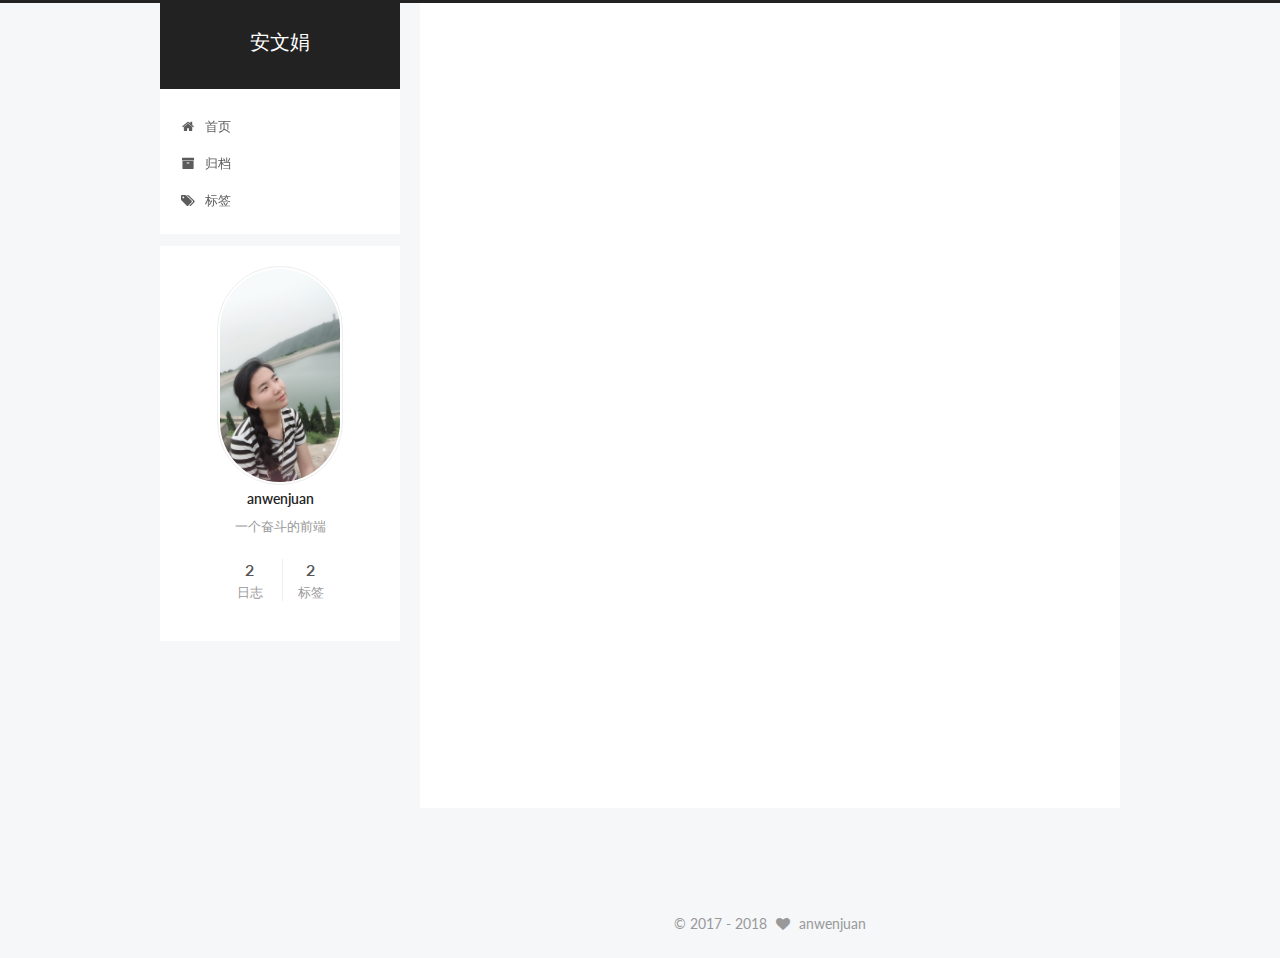
<file: index.html>
<!DOCTYPE html>



  


<html class="theme-next pisces use-motion" lang="zh-Hans">
<head>
  <meta charset="UTF-8"/>
<meta http-equiv="X-UA-Compatible" content="IE=edge" />
<meta name="viewport" content="width=device-width, initial-scale=1, maximum-scale=1"/>
<meta name="theme-color" content="#222">









<meta http-equiv="Cache-Control" content="no-transform" />
<meta http-equiv="Cache-Control" content="no-siteapp" />















  
  
  <link href="/lib/fancybox/source/jquery.fancybox.css?v=2.1.5" rel="stylesheet" type="text/css" />




  
  
  
  

  
    
    
  

  

  

  

  

  
    
    
    <link href="//fonts.googleapis.com/css?family=Lato:300,300italic,400,400italic,700,700italic&subset=latin,latin-ext" rel="stylesheet" type="text/css">
  






<link href="/lib/font-awesome/css/font-awesome.min.css?v=4.6.2" rel="stylesheet" type="text/css" />

<link href="/css/main.css?v=5.1.2" rel="stylesheet" type="text/css" />


  <meta name="keywords" content="Hexo, NexT" />








  <link rel="shortcut icon" type="image/x-icon" href="/images/favicon.ico?v=5.1.2" />






<meta name="description" content="一个奋斗的前端">
<meta property="og:type" content="website">
<meta property="og:title" content="安文娟">
<meta property="og:url" content="http://yoursite.com/index.html">
<meta property="og:site_name" content="安文娟">
<meta property="og:description" content="一个奋斗的前端">
<meta property="og:locale" content="zh-Hans">
<meta name="twitter:card" content="summary">
<meta name="twitter:title" content="安文娟">
<meta name="twitter:description" content="一个奋斗的前端">



<script type="text/javascript" id="hexo.configurations">
  var NexT = window.NexT || {};
  var CONFIG = {
    root: '/',
    scheme: 'Pisces',
    sidebar: {"position":"left","display":"post","offset":12,"offset_float":12,"b2t":false,"scrollpercent":false,"onmobile":false},
    fancybox: true,
    tabs: true,
    motion: true,
    duoshuo: {
      userId: '0',
      author: '博主'
    },
    algolia: {
      applicationID: '',
      apiKey: '',
      indexName: '',
      hits: {"per_page":10},
      labels: {"input_placeholder":"Search for Posts","hits_empty":"We didn't find any results for the search: ${query}","hits_stats":"${hits} results found in ${time} ms"}
    }
  };
</script>



  <link rel="canonical" href="http://yoursite.com/"/>





  <title>安文娟</title>
  





  <script type="text/javascript">
    var _hmt = _hmt || [];
    (function() {
      var hm = document.createElement("script");
      hm.src = "https://hm.baidu.com/hm.js?5d3066b7d63e0623324d2a1c31665551";
      var s = document.getElementsByTagName("script")[0];
      s.parentNode.insertBefore(hm, s);
    })();
  </script>










</head>

<body itemscope itemtype="http://schema.org/WebPage" lang="zh-Hans">

  
  
    
  

  <div class="container sidebar-position-left 
   page-home 
 ">
    <div class="headband"></div>

    <header id="header" class="header" itemscope itemtype="http://schema.org/WPHeader">
      <div class="header-inner"><div class="site-brand-wrapper">
  <div class="site-meta ">
    

    <div class="custom-logo-site-title">
      <a href="/"  class="brand" rel="start">
        <span class="logo-line-before"><i></i></span>
        <span class="site-title">安文娟</span>
        <span class="logo-line-after"><i></i></span>
      </a>
    </div>
      
        <p class="site-subtitle"></p>
      
  </div>

  <div class="site-nav-toggle">
    <button>
      <span class="btn-bar"></span>
      <span class="btn-bar"></span>
      <span class="btn-bar"></span>
    </button>
  </div>
</div>

<nav class="site-nav">
  

  
    <ul id="menu" class="menu">
      
        
        <li class="menu-item menu-item-home">
          <a href="/" rel="section">
            
              <i class="menu-item-icon fa fa-fw fa-home"></i> <br />
            
            首页
          </a>
        </li>
      
        
        <li class="menu-item menu-item-archives">
          <a href="/archives/" rel="section">
            
              <i class="menu-item-icon fa fa-fw fa-archive"></i> <br />
            
            归档
          </a>
        </li>
      
        
        <li class="menu-item menu-item-tags">
          <a href="/tags/" rel="section">
            
              <i class="menu-item-icon fa fa-fw fa-tags"></i> <br />
            
            标签
          </a>
        </li>
      

      
    </ul>
  

  
</nav>



 </div>
    </header>

    <main id="main" class="main">
      <div class="main-inner">
        <div class="content-wrap">
          <div id="content" class="content">
            
  <section id="posts" class="posts-expand">
    
      

  

  
  
  

  <article class="post post-type-tags" itemscope itemtype="http://schema.org/Article">
  
  
  
  <div class="post-block">
    <link itemprop="mainEntityOfPage" href="http://yoursite.com/2018/10/08/vue-cli/">

    <span hidden itemprop="author" itemscope itemtype="http://schema.org/Person">
      <meta itemprop="name" content="anwenjuan">
      <meta itemprop="description" content="">
      <meta itemprop="image" content="/images/author.jpeg">
    </span>

    <span hidden itemprop="publisher" itemscope itemtype="http://schema.org/Organization">
      <meta itemprop="name" content="安文娟">
    </span>

    
      <header class="post-header">

        
        
          <h1 class="post-title" itemprop="name headline">
                
                <a class="post-title-link" href="/2018/10/08/vue-cli/" itemprop="url">搭建vue脚手架（vue-cli)</a></h1>
        

        <div class="post-meta">
          <span class="post-time">
            
              <span class="post-meta-item-icon">
                <i class="fa fa-calendar-o"></i>
              </span>
              
                <span class="post-meta-item-text">发表于</span>
              
              <time title="创建于" itemprop="dateCreated datePublished" datetime="2018-10-08T16:23:48+08:00">
                2018-10-08
              </time>
            

            

            
          </span>

          

          
            
          

          
          
             <span id="/2018/10/08/vue-cli/" class="leancloud_visitors" data-flag-title="搭建vue脚手架（vue-cli)">
               <span class="post-meta-divider">|</span>
               <span class="post-meta-item-icon">
                 <i class="fa fa-eye"></i>
               </span>
               
                 <span class="post-meta-item-text">阅读次数 </span>
               
                 <span class="leancloud-visitors-count"></span>
             </span>
          

          

          

          

        </div>
      </header>
    

    
    
    
    <div class="post-body" itemprop="articleBody">

      
      

      
        
          <p>vue.js 是一套用于构建用户界面的渐进式框架，vue.js 两大核心思想是组件化  和数据驱动，组件可以重复利用，数据驱动释放对 DOM 的操作。vue-cli 是一个基于 vue.js 进行快速开发的完整系统。</p>
          <!--noindex-->
          <div class="post-button text-center">
            <a class="btn" href="/2018/10/08/vue-cli/#more" rel="contents">
              阅读全文 &raquo;
            </a>
          </div>
          <!--/noindex-->
        
      
    </div>
    
    
    

    

    

    

    <footer class="post-footer">
      

      

      

      
      
        <div class="post-eof"></div>
      
    </footer>
  </div>
  
  
  
  </article>


    
      

  

  
  
  

  <article class="post post-type-tags" itemscope itemtype="http://schema.org/Article">
  
  
  
  <div class="post-block">
    <link itemprop="mainEntityOfPage" href="http://yoursite.com/2018/06/26/vue2-ace-editor/">

    <span hidden itemprop="author" itemscope itemtype="http://schema.org/Person">
      <meta itemprop="name" content="anwenjuan">
      <meta itemprop="description" content="">
      <meta itemprop="image" content="/images/author.jpeg">
    </span>

    <span hidden itemprop="publisher" itemscope itemtype="http://schema.org/Organization">
      <meta itemprop="name" content="安文娟">
    </span>

    
      <header class="post-header">

        
        
          <h1 class="post-title" itemprop="name headline">
                
                <a class="post-title-link" href="/2018/06/26/vue2-ace-editor/" itemprop="url">vue项目中使用vue2-ace-editor.js</a></h1>
        

        <div class="post-meta">
          <span class="post-time">
            
              <span class="post-meta-item-icon">
                <i class="fa fa-calendar-o"></i>
              </span>
              
                <span class="post-meta-item-text">发表于</span>
              
              <time title="创建于" itemprop="dateCreated datePublished" datetime="2018-06-26T17:24:15+08:00">
                2018-06-26
              </time>
            

            

            
          </span>

          

          
            
          

          
          
             <span id="/2018/06/26/vue2-ace-editor/" class="leancloud_visitors" data-flag-title="vue项目中使用vue2-ace-editor.js">
               <span class="post-meta-divider">|</span>
               <span class="post-meta-item-icon">
                 <i class="fa fa-eye"></i>
               </span>
               
                 <span class="post-meta-item-text">阅读次数 </span>
               
                 <span class="leancloud-visitors-count"></span>
             </span>
          

          

          

          

        </div>
      </header>
    

    
    
    
    <div class="post-body" itemprop="articleBody">

      
      

      
        
          <p>最近在开发一个接口平台项目，需要把接口返回的 json 结果高亮显示，类似在编辑器中显示的 json，可以通过插件<a href="https://www.npmjs.com/package/vue2-ace-editor" target="_blank" rel="noopener">vue2-ace-editor.js</a>实现。</p>
          <!--noindex-->
          <div class="post-button text-center">
            <a class="btn" href="/2018/06/26/vue2-ace-editor/#more" rel="contents">
              阅读全文 &raquo;
            </a>
          </div>
          <!--/noindex-->
        
      
    </div>
    
    
    

    

    

    

    <footer class="post-footer">
      

      

      

      
      
        <div class="post-eof"></div>
      
    </footer>
  </div>
  
  
  
  </article>


    
  </section>

  


          </div>
          


          

        </div>
        
          
  
  <div class="sidebar-toggle">
    <div class="sidebar-toggle-line-wrap">
      <span class="sidebar-toggle-line sidebar-toggle-line-first"></span>
      <span class="sidebar-toggle-line sidebar-toggle-line-middle"></span>
      <span class="sidebar-toggle-line sidebar-toggle-line-last"></span>
    </div>
  </div>

  <aside id="sidebar" class="sidebar">
    
    <div class="sidebar-inner">

      

      

      <section class="site-overview sidebar-panel sidebar-panel-active">
        <div class="site-author motion-element" itemprop="author" itemscope itemtype="http://schema.org/Person">
          <img class="site-author-image" itemprop="image"
               src="/images/author.jpeg"
               alt="anwenjuan" />
          <p class="site-author-name" itemprop="name">anwenjuan</p>
           
              <p class="site-description motion-element" itemprop="description">一个奋斗的前端</p>
          
        </div>
        <nav class="site-state motion-element">

          
            <div class="site-state-item site-state-posts">
              <a href="/archives/">
                <span class="site-state-item-count">2</span>
                <span class="site-state-item-name">日志</span>
              </a>
            </div>
          

          

          
            
            
            <div class="site-state-item site-state-tags">
              
                <span class="site-state-item-count">2</span>
                <span class="site-state-item-name">标签</span>
              
            </div>
          

        </nav>

        

        <div class="links-of-author motion-element">
          
        </div>

        
        

        
        

        


      </section>

      

      

    </div>
  </aside>


        
      </div>
    </main>

    <footer id="footer" class="footer">
      <div class="footer-inner">
        <div class="copyright" >
  
  &copy;  2017 - 
  <span itemprop="copyrightYear">2018</span>
  <span class="with-love">
    <i class="fa fa-heart"></i>
  </span>
  <span class="author" itemprop="copyrightHolder">anwenjuan</span>
</div>
        

        
      </div>
    </footer>

    
      <div class="back-to-top">
        <i class="fa fa-arrow-up"></i>
        
      </div>
    

  </div>

  
    <!-- custom analytics part create by xiamo -->
<script src="https://cdn1.lncld.net/static/js/av-core-mini-0.6.1.js"></script>
<script>AV.initialize("nlOOj0REIUwEXx5wnkBx1Q8U-gzGzoHsz", "v2fwdGyaigELDCcchvDKH5Wj");</script>
<script>
function showTime(Counter) {
	var query = new AV.Query(Counter);
	$(".leancloud_visitors").each(function() {
		var url = $(this).attr("id").trim();
		query.equalTo("url", url);
		query.find({
			success: function(results) {
				if (results.length == 0) {
					var content = $(document.getElementById(url)).text() + ': 0';
					$(document.getElementById(url)).text(content);
					return;
				}
				for (var i = 0; i < results.length; i++) {
					var object = results[i];
					var content = $(document.getElementById(url)).text() + ': ' + object.get('time');
					$(document.getElementById(url)).text(content);
				}
			},
			error: function(object, error) {
				console.log("Error: " + error.code + " " + error.message);
			}
		});

	});
}

function addCount(Counter) {
	var Counter = AV.Object.extend("Counter");
	url = $(".leancloud_visitors").attr('id').trim();
	title = $(".leancloud_visitors").attr('data-flag-title').trim();
	var query = new AV.Query(Counter);
	query.equalTo("url", url);
	query.find({
		success: function(results) {
			if (results.length > 0) {
				var counter = results[0];
				counter.fetchWhenSave(true);
				counter.increment("time");
				counter.save(null, {
					success: function(counter) {
						var content = $(document.getElementById(url)).text() + ': ' + counter.get('time');
						$(document.getElementById(url)).text(content);
					},
					error: function(counter, error) {
						console.log('Failed to save Visitor num, with error message: ' + error.message);
					}
				});
			} else {
				var newcounter = new Counter();
				newcounter.set("title", title);
				newcounter.set("url", url);
				newcounter.set("time", 1);
				newcounter.save(null, {
					success: function(newcounter) {
					    console.log("newcounter.get('time')="+newcounter.get('time'));
						var content = $(document.getElementById(url)).text() + ': ' + newcounter.get('time');
						$(document.getElementById(url)).text(content);
					},
					error: function(newcounter, error) {
						console.log('Failed to create');
					}
				});
			}
		},
		error: function(error) {
			console.log('Error:' + error.code + " " + error.message);
		}
	});
}
(function() {
	var Counter = AV.Object.extend("Counter");
	if ($('.leancloud_visitors').length == 1) {
		addCount(Counter);
	} else if ($('.post-title-link').length > 1) {
		showTime(Counter);
	}
})
</script>
  
  
  

<script type="text/javascript">
  if (Object.prototype.toString.call(window.Promise) !== '[object Function]') {
    window.Promise = null;
  }
</script>









  












  
  <script type="text/javascript" src="/lib/jquery/index.js?v=2.1.3"></script>

  
  <script type="text/javascript" src="/lib/fastclick/lib/fastclick.min.js?v=1.0.6"></script>

  
  <script type="text/javascript" src="/lib/jquery_lazyload/jquery.lazyload.js?v=1.9.7"></script>

  
  <script type="text/javascript" src="/lib/velocity/velocity.min.js?v=1.2.1"></script>

  
  <script type="text/javascript" src="/lib/velocity/velocity.ui.min.js?v=1.2.1"></script>

  
  <script type="text/javascript" src="/lib/fancybox/source/jquery.fancybox.pack.js?v=2.1.5"></script>


  


  <script type="text/javascript" src="/js/src/utils.js?v=5.1.2"></script>

  <script type="text/javascript" src="/js/src/motion.js?v=5.1.2"></script>



  
  


  <script type="text/javascript" src="/js/src/affix.js?v=5.1.2"></script>

  <script type="text/javascript" src="/js/src/schemes/pisces.js?v=5.1.2"></script>



  
    <script type="text/javascript" src="/js/src/scrollspy.js?v=5.1.2"></script>
<script type="text/javascript" src="/js/src/post-details.js?v=5.1.2"></script>

  

  


  <script type="text/javascript" src="/js/src/bootstrap.js?v=5.1.2"></script>



  


  




	





  





  






  





  

  
  <script src="https://cdn1.lncld.net/static/js/av-core-mini-0.6.4.js"></script>
  <script>AV.initialize("nlOOj0REIUwEXx5wnkBx1Q8U-gzGzoHsz", "v2fwdGyaigELDCcchvDKH5Wj");</script>
  <script>
    function showTime(Counter) {
      var query = new AV.Query(Counter);
      var entries = [];
      var $visitors = $(".leancloud_visitors");

      $visitors.each(function () {
        entries.push( $(this).attr("id").trim() );
      });

      query.containedIn('url', entries);
      query.find()
        .done(function (results) {
          var COUNT_CONTAINER_REF = '.leancloud-visitors-count';

          if (results.length === 0) {
            $visitors.find(COUNT_CONTAINER_REF).text(0);
            return;
          }

          for (var i = 0; i < results.length; i++) {
            var item = results[i];
            var url = item.get('url');
            var time = item.get('time');
            var element = document.getElementById(url);

            $(element).find(COUNT_CONTAINER_REF).text(time);
          }
          for(var i = 0; i < entries.length; i++) {
            var url = entries[i];
            var element = document.getElementById(url);
            var countSpan = $(element).find(COUNT_CONTAINER_REF);
            if( countSpan.text() == '') {
              countSpan.text(0);
            }
          }
        })
        .fail(function (object, error) {
          console.log("Error: " + error.code + " " + error.message);
        });
    }

    function addCount(Counter) {
      var $visitors = $(".leancloud_visitors");
      var url = $visitors.attr('id').trim();
      var title = $visitors.attr('data-flag-title').trim();
      var query = new AV.Query(Counter);

      query.equalTo("url", url);
      query.find({
        success: function(results) {
          if (results.length > 0) {
            var counter = results[0];
            counter.fetchWhenSave(true);
            counter.increment("time");
            counter.save(null, {
              success: function(counter) {
                var $element = $(document.getElementById(url));
                $element.find('.leancloud-visitors-count').text(counter.get('time'));
              },
              error: function(counter, error) {
                console.log('Failed to save Visitor num, with error message: ' + error.message);
              }
            });
          } else {
            var newcounter = new Counter();
            /* Set ACL */
            var acl = new AV.ACL();
            acl.setPublicReadAccess(true);
            acl.setPublicWriteAccess(true);
            newcounter.setACL(acl);
            /* End Set ACL */
            newcounter.set("title", title);
            newcounter.set("url", url);
            newcounter.set("time", 1);
            newcounter.save(null, {
              success: function(newcounter) {
                var $element = $(document.getElementById(url));
                $element.find('.leancloud-visitors-count').text(newcounter.get('time'));
              },
              error: function(newcounter, error) {
                console.log('Failed to create');
              }
            });
          }
        },
        error: function(error) {
          console.log('Error:' + error.code + " " + error.message);
        }
      });
    }

    $(function() {
      var Counter = AV.Object.extend("Counter");
      if ($('.leancloud_visitors').length == 1) {
        addCount(Counter);
      } else if ($('.post-title-link').length > 1) {
        showTime(Counter);
      }
    });
  </script>



  

  

  

  

  

  
  
</body>
</html>
</file>
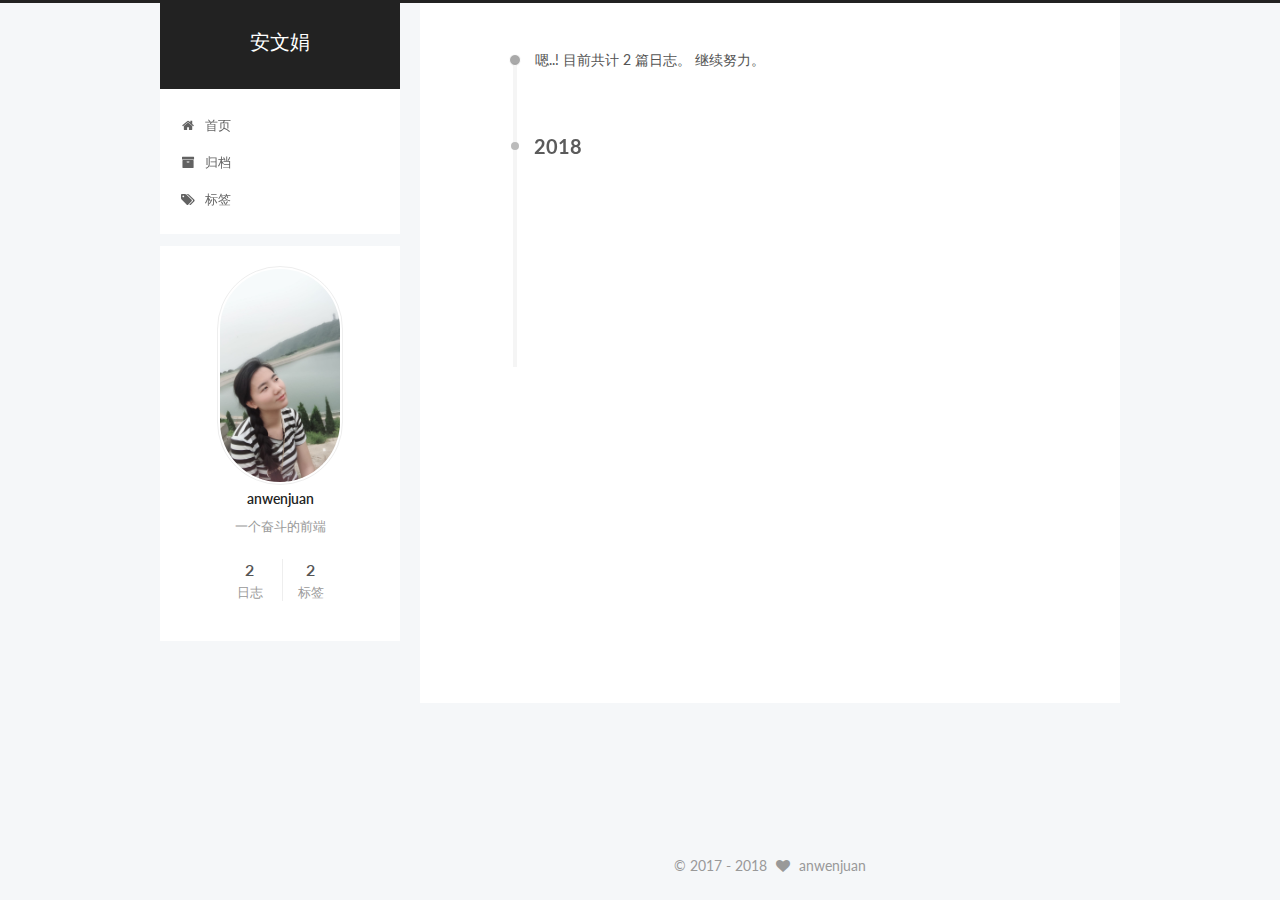
<file: archives/index.html>
<!DOCTYPE html>



  


<html class="theme-next pisces use-motion" lang="zh-Hans">
<head>
  <meta charset="UTF-8"/>
<meta http-equiv="X-UA-Compatible" content="IE=edge" />
<meta name="viewport" content="width=device-width, initial-scale=1, maximum-scale=1"/>
<meta name="theme-color" content="#222">









<meta http-equiv="Cache-Control" content="no-transform" />
<meta http-equiv="Cache-Control" content="no-siteapp" />















  
  
  <link href="/lib/fancybox/source/jquery.fancybox.css?v=2.1.5" rel="stylesheet" type="text/css" />




  
  
  
  

  
    
    
  

  

  

  

  

  
    
    
    <link href="//fonts.googleapis.com/css?family=Lato:300,300italic,400,400italic,700,700italic&subset=latin,latin-ext" rel="stylesheet" type="text/css">
  






<link href="/lib/font-awesome/css/font-awesome.min.css?v=4.6.2" rel="stylesheet" type="text/css" />

<link href="/css/main.css?v=5.1.2" rel="stylesheet" type="text/css" />


  <meta name="keywords" content="Hexo, NexT" />








  <link rel="shortcut icon" type="image/x-icon" href="/images/favicon.ico?v=5.1.2" />






<meta name="description" content="一个奋斗的前端">
<meta property="og:type" content="website">
<meta property="og:title" content="安文娟">
<meta property="og:url" content="http://yoursite.com/archives/index.html">
<meta property="og:site_name" content="安文娟">
<meta property="og:description" content="一个奋斗的前端">
<meta property="og:locale" content="zh-Hans">
<meta name="twitter:card" content="summary">
<meta name="twitter:title" content="安文娟">
<meta name="twitter:description" content="一个奋斗的前端">



<script type="text/javascript" id="hexo.configurations">
  var NexT = window.NexT || {};
  var CONFIG = {
    root: '/',
    scheme: 'Pisces',
    sidebar: {"position":"left","display":"post","offset":12,"offset_float":12,"b2t":false,"scrollpercent":false,"onmobile":false},
    fancybox: true,
    tabs: true,
    motion: true,
    duoshuo: {
      userId: '0',
      author: '博主'
    },
    algolia: {
      applicationID: '',
      apiKey: '',
      indexName: '',
      hits: {"per_page":10},
      labels: {"input_placeholder":"Search for Posts","hits_empty":"We didn't find any results for the search: ${query}","hits_stats":"${hits} results found in ${time} ms"}
    }
  };
</script>



  <link rel="canonical" href="http://yoursite.com/archives/"/>





  <title>归档 | 安文娟</title>
  





  <script type="text/javascript">
    var _hmt = _hmt || [];
    (function() {
      var hm = document.createElement("script");
      hm.src = "https://hm.baidu.com/hm.js?5d3066b7d63e0623324d2a1c31665551";
      var s = document.getElementsByTagName("script")[0];
      s.parentNode.insertBefore(hm, s);
    })();
  </script>










</head>

<body itemscope itemtype="http://schema.org/WebPage" lang="zh-Hans">

  
  
    
  

  <div class="container sidebar-position-left  page-archive  ">
    <div class="headband"></div>

    <header id="header" class="header" itemscope itemtype="http://schema.org/WPHeader">
      <div class="header-inner"><div class="site-brand-wrapper">
  <div class="site-meta ">
    

    <div class="custom-logo-site-title">
      <a href="/"  class="brand" rel="start">
        <span class="logo-line-before"><i></i></span>
        <span class="site-title">安文娟</span>
        <span class="logo-line-after"><i></i></span>
      </a>
    </div>
      
        <p class="site-subtitle"></p>
      
  </div>

  <div class="site-nav-toggle">
    <button>
      <span class="btn-bar"></span>
      <span class="btn-bar"></span>
      <span class="btn-bar"></span>
    </button>
  </div>
</div>

<nav class="site-nav">
  

  
    <ul id="menu" class="menu">
      
        
        <li class="menu-item menu-item-home">
          <a href="/" rel="section">
            
              <i class="menu-item-icon fa fa-fw fa-home"></i> <br />
            
            首页
          </a>
        </li>
      
        
        <li class="menu-item menu-item-archives">
          <a href="/archives/" rel="section">
            
              <i class="menu-item-icon fa fa-fw fa-archive"></i> <br />
            
            归档
          </a>
        </li>
      
        
        <li class="menu-item menu-item-tags">
          <a href="/tags/" rel="section">
            
              <i class="menu-item-icon fa fa-fw fa-tags"></i> <br />
            
            标签
          </a>
        </li>
      

      
    </ul>
  

  
</nav>



 </div>
    </header>

    <main id="main" class="main">
      <div class="main-inner">
        <div class="content-wrap">
          <div id="content" class="content">
            

  
  
  
  <div class="post-block archive">
    <div id="posts" class="posts-collapse">
      <span class="archive-move-on"></span>

      <span class="archive-page-counter">
        
        
        
          
        
        嗯..! 目前共计 2 篇日志。 继续努力。
      </span>

      

        
        
        

        
          
          <div class="collection-title">
            <h2 class="archive-year motion-element" id="archive-year-2018">2018</h2>
          </div>
        
        

        

  <article class="post post-type-tags" itemscope itemtype="http://schema.org/Article">
    <header class="post-header">

      <h2 class="post-title">
        
            <a class="post-title-link" href="/2018/10/08/vue-cli/" itemprop="url">
              
                <span itemprop="name">搭建vue脚手架（vue-cli)</span>
              
            </a>
        
      </h2>

      <div class="post-meta">
        <time class="post-time" itemprop="dateCreated"
              datetime="2018-10-08T16:23:48+08:00"
              content="2018-10-08" >
          10-08
        </time>
      </div>

    </header>
  </article>



      

        
        
        

        
        

        

  <article class="post post-type-tags" itemscope itemtype="http://schema.org/Article">
    <header class="post-header">

      <h2 class="post-title">
        
            <a class="post-title-link" href="/2018/06/26/vue2-ace-editor/" itemprop="url">
              
                <span itemprop="name">vue项目中使用vue2-ace-editor.js</span>
              
            </a>
        
      </h2>

      <div class="post-meta">
        <time class="post-time" itemprop="dateCreated"
              datetime="2018-06-26T17:24:15+08:00"
              content="2018-06-26" >
          06-26
        </time>
      </div>

    </header>
  </article>



      

    </div>
  </div>
  
  
  

  



          </div>
          


          

        </div>
        
          
  
  <div class="sidebar-toggle">
    <div class="sidebar-toggle-line-wrap">
      <span class="sidebar-toggle-line sidebar-toggle-line-first"></span>
      <span class="sidebar-toggle-line sidebar-toggle-line-middle"></span>
      <span class="sidebar-toggle-line sidebar-toggle-line-last"></span>
    </div>
  </div>

  <aside id="sidebar" class="sidebar">
    
    <div class="sidebar-inner">

      

      

      <section class="site-overview sidebar-panel sidebar-panel-active">
        <div class="site-author motion-element" itemprop="author" itemscope itemtype="http://schema.org/Person">
          <img class="site-author-image" itemprop="image"
               src="/images/author.jpeg"
               alt="anwenjuan" />
          <p class="site-author-name" itemprop="name">anwenjuan</p>
           
              <p class="site-description motion-element" itemprop="description">一个奋斗的前端</p>
          
        </div>
        <nav class="site-state motion-element">

          
            <div class="site-state-item site-state-posts">
              <a href="/archives/">
                <span class="site-state-item-count">2</span>
                <span class="site-state-item-name">日志</span>
              </a>
            </div>
          

          

          
            
            
            <div class="site-state-item site-state-tags">
              
                <span class="site-state-item-count">2</span>
                <span class="site-state-item-name">标签</span>
              
            </div>
          

        </nav>

        

        <div class="links-of-author motion-element">
          
        </div>

        
        

        
        

        


      </section>

      

      

    </div>
  </aside>


        
      </div>
    </main>

    <footer id="footer" class="footer">
      <div class="footer-inner">
        <div class="copyright" >
  
  &copy;  2017 - 
  <span itemprop="copyrightYear">2018</span>
  <span class="with-love">
    <i class="fa fa-heart"></i>
  </span>
  <span class="author" itemprop="copyrightHolder">anwenjuan</span>
</div>
        

        
      </div>
    </footer>

    
      <div class="back-to-top">
        <i class="fa fa-arrow-up"></i>
        
      </div>
    

  </div>

  
    <!-- custom analytics part create by xiamo -->
<script src="https://cdn1.lncld.net/static/js/av-core-mini-0.6.1.js"></script>
<script>AV.initialize("nlOOj0REIUwEXx5wnkBx1Q8U-gzGzoHsz", "v2fwdGyaigELDCcchvDKH5Wj");</script>
<script>
function showTime(Counter) {
	var query = new AV.Query(Counter);
	$(".leancloud_visitors").each(function() {
		var url = $(this).attr("id").trim();
		query.equalTo("url", url);
		query.find({
			success: function(results) {
				if (results.length == 0) {
					var content = $(document.getElementById(url)).text() + ': 0';
					$(document.getElementById(url)).text(content);
					return;
				}
				for (var i = 0; i < results.length; i++) {
					var object = results[i];
					var content = $(document.getElementById(url)).text() + ': ' + object.get('time');
					$(document.getElementById(url)).text(content);
				}
			},
			error: function(object, error) {
				console.log("Error: " + error.code + " " + error.message);
			}
		});

	});
}

function addCount(Counter) {
	var Counter = AV.Object.extend("Counter");
	url = $(".leancloud_visitors").attr('id').trim();
	title = $(".leancloud_visitors").attr('data-flag-title').trim();
	var query = new AV.Query(Counter);
	query.equalTo("url", url);
	query.find({
		success: function(results) {
			if (results.length > 0) {
				var counter = results[0];
				counter.fetchWhenSave(true);
				counter.increment("time");
				counter.save(null, {
					success: function(counter) {
						var content = $(document.getElementById(url)).text() + ': ' + counter.get('time');
						$(document.getElementById(url)).text(content);
					},
					error: function(counter, error) {
						console.log('Failed to save Visitor num, with error message: ' + error.message);
					}
				});
			} else {
				var newcounter = new Counter();
				newcounter.set("title", title);
				newcounter.set("url", url);
				newcounter.set("time", 1);
				newcounter.save(null, {
					success: function(newcounter) {
					    console.log("newcounter.get('time')="+newcounter.get('time'));
						var content = $(document.getElementById(url)).text() + ': ' + newcounter.get('time');
						$(document.getElementById(url)).text(content);
					},
					error: function(newcounter, error) {
						console.log('Failed to create');
					}
				});
			}
		},
		error: function(error) {
			console.log('Error:' + error.code + " " + error.message);
		}
	});
}
(function() {
	var Counter = AV.Object.extend("Counter");
	if ($('.leancloud_visitors').length == 1) {
		addCount(Counter);
	} else if ($('.post-title-link').length > 1) {
		showTime(Counter);
	}
})
</script>
  
  
  

<script type="text/javascript">
  if (Object.prototype.toString.call(window.Promise) !== '[object Function]') {
    window.Promise = null;
  }
</script>









  












  
  <script type="text/javascript" src="/lib/jquery/index.js?v=2.1.3"></script>

  
  <script type="text/javascript" src="/lib/fastclick/lib/fastclick.min.js?v=1.0.6"></script>

  
  <script type="text/javascript" src="/lib/jquery_lazyload/jquery.lazyload.js?v=1.9.7"></script>

  
  <script type="text/javascript" src="/lib/velocity/velocity.min.js?v=1.2.1"></script>

  
  <script type="text/javascript" src="/lib/velocity/velocity.ui.min.js?v=1.2.1"></script>

  
  <script type="text/javascript" src="/lib/fancybox/source/jquery.fancybox.pack.js?v=2.1.5"></script>


  


  <script type="text/javascript" src="/js/src/utils.js?v=5.1.2"></script>

  <script type="text/javascript" src="/js/src/motion.js?v=5.1.2"></script>



  
  


  <script type="text/javascript" src="/js/src/affix.js?v=5.1.2"></script>

  <script type="text/javascript" src="/js/src/schemes/pisces.js?v=5.1.2"></script>



  
  
    <script type="text/javascript" id="motion.page.archive">
      $('.archive-year').velocity('transition.slideLeftIn');
    </script>
  


  


  <script type="text/javascript" src="/js/src/bootstrap.js?v=5.1.2"></script>



  


  




	





  





  






  





  

  
  <script src="https://cdn1.lncld.net/static/js/av-core-mini-0.6.4.js"></script>
  <script>AV.initialize("nlOOj0REIUwEXx5wnkBx1Q8U-gzGzoHsz", "v2fwdGyaigELDCcchvDKH5Wj");</script>
  <script>
    function showTime(Counter) {
      var query = new AV.Query(Counter);
      var entries = [];
      var $visitors = $(".leancloud_visitors");

      $visitors.each(function () {
        entries.push( $(this).attr("id").trim() );
      });

      query.containedIn('url', entries);
      query.find()
        .done(function (results) {
          var COUNT_CONTAINER_REF = '.leancloud-visitors-count';

          if (results.length === 0) {
            $visitors.find(COUNT_CONTAINER_REF).text(0);
            return;
          }

          for (var i = 0; i < results.length; i++) {
            var item = results[i];
            var url = item.get('url');
            var time = item.get('time');
            var element = document.getElementById(url);

            $(element).find(COUNT_CONTAINER_REF).text(time);
          }
          for(var i = 0; i < entries.length; i++) {
            var url = entries[i];
            var element = document.getElementById(url);
            var countSpan = $(element).find(COUNT_CONTAINER_REF);
            if( countSpan.text() == '') {
              countSpan.text(0);
            }
          }
        })
        .fail(function (object, error) {
          console.log("Error: " + error.code + " " + error.message);
        });
    }

    function addCount(Counter) {
      var $visitors = $(".leancloud_visitors");
      var url = $visitors.attr('id').trim();
      var title = $visitors.attr('data-flag-title').trim();
      var query = new AV.Query(Counter);

      query.equalTo("url", url);
      query.find({
        success: function(results) {
          if (results.length > 0) {
            var counter = results[0];
            counter.fetchWhenSave(true);
            counter.increment("time");
            counter.save(null, {
              success: function(counter) {
                var $element = $(document.getElementById(url));
                $element.find('.leancloud-visitors-count').text(counter.get('time'));
              },
              error: function(counter, error) {
                console.log('Failed to save Visitor num, with error message: ' + error.message);
              }
            });
          } else {
            var newcounter = new Counter();
            /* Set ACL */
            var acl = new AV.ACL();
            acl.setPublicReadAccess(true);
            acl.setPublicWriteAccess(true);
            newcounter.setACL(acl);
            /* End Set ACL */
            newcounter.set("title", title);
            newcounter.set("url", url);
            newcounter.set("time", 1);
            newcounter.save(null, {
              success: function(newcounter) {
                var $element = $(document.getElementById(url));
                $element.find('.leancloud-visitors-count').text(newcounter.get('time'));
              },
              error: function(newcounter, error) {
                console.log('Failed to create');
              }
            });
          }
        },
        error: function(error) {
          console.log('Error:' + error.code + " " + error.message);
        }
      });
    }

    $(function() {
      var Counter = AV.Object.extend("Counter");
      if ($('.leancloud_visitors').length == 1) {
        addCount(Counter);
      } else if ($('.post-title-link').length > 1) {
        showTime(Counter);
      }
    });
  </script>



  

  

  

  

  

  
  
</body>
</html>
</file>
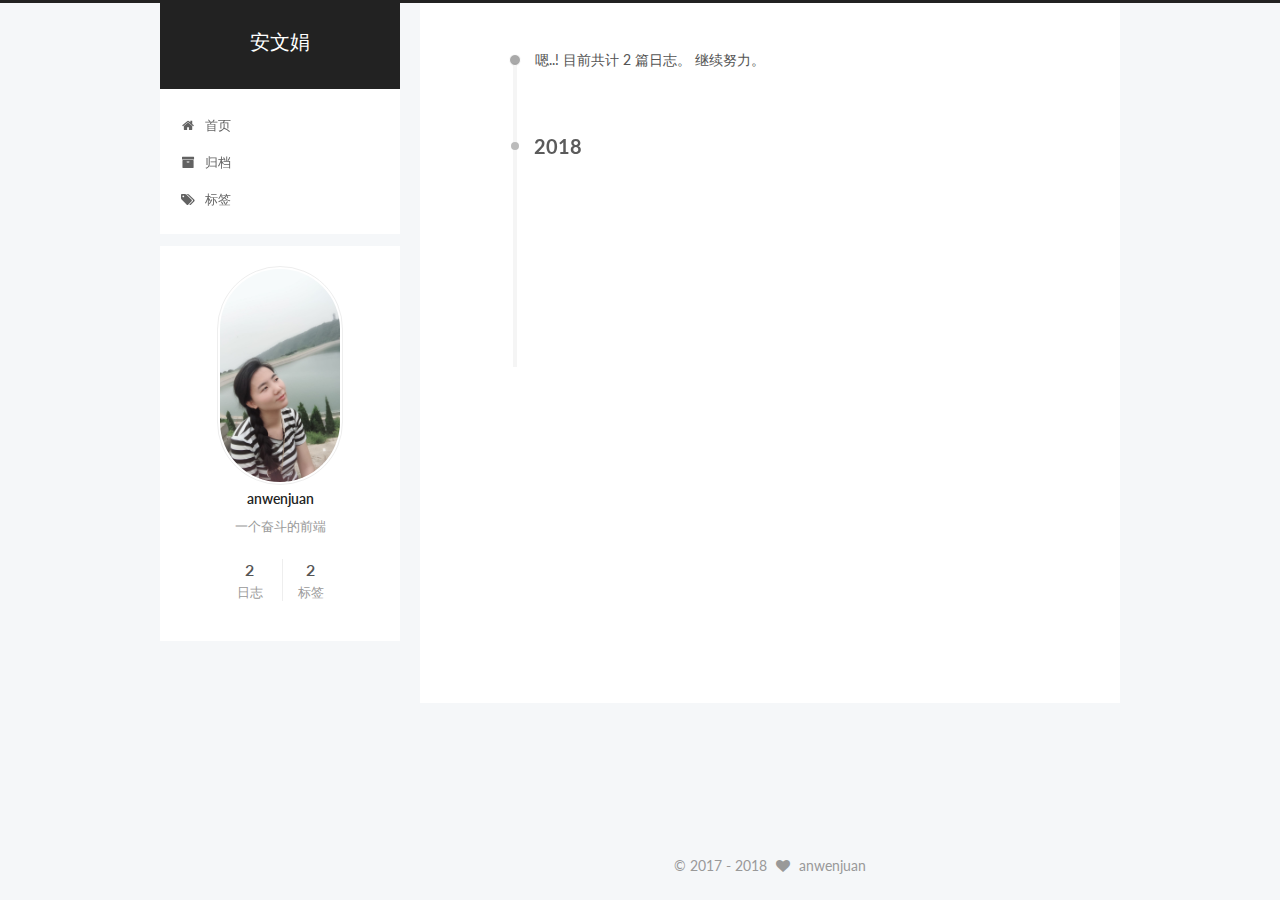
<file: archives/2018/index.html>
<!DOCTYPE html>



  


<html class="theme-next pisces use-motion" lang="zh-Hans">
<head>
  <meta charset="UTF-8"/>
<meta http-equiv="X-UA-Compatible" content="IE=edge" />
<meta name="viewport" content="width=device-width, initial-scale=1, maximum-scale=1"/>
<meta name="theme-color" content="#222">









<meta http-equiv="Cache-Control" content="no-transform" />
<meta http-equiv="Cache-Control" content="no-siteapp" />















  
  
  <link href="/lib/fancybox/source/jquery.fancybox.css?v=2.1.5" rel="stylesheet" type="text/css" />




  
  
  
  

  
    
    
  

  

  

  

  

  
    
    
    <link href="//fonts.googleapis.com/css?family=Lato:300,300italic,400,400italic,700,700italic&subset=latin,latin-ext" rel="stylesheet" type="text/css">
  






<link href="/lib/font-awesome/css/font-awesome.min.css?v=4.6.2" rel="stylesheet" type="text/css" />

<link href="/css/main.css?v=5.1.2" rel="stylesheet" type="text/css" />


  <meta name="keywords" content="Hexo, NexT" />








  <link rel="shortcut icon" type="image/x-icon" href="/images/favicon.ico?v=5.1.2" />






<meta name="description" content="一个奋斗的前端">
<meta property="og:type" content="website">
<meta property="og:title" content="安文娟">
<meta property="og:url" content="http://yoursite.com/archives/2018/index.html">
<meta property="og:site_name" content="安文娟">
<meta property="og:description" content="一个奋斗的前端">
<meta property="og:locale" content="zh-Hans">
<meta name="twitter:card" content="summary">
<meta name="twitter:title" content="安文娟">
<meta name="twitter:description" content="一个奋斗的前端">



<script type="text/javascript" id="hexo.configurations">
  var NexT = window.NexT || {};
  var CONFIG = {
    root: '/',
    scheme: 'Pisces',
    sidebar: {"position":"left","display":"post","offset":12,"offset_float":12,"b2t":false,"scrollpercent":false,"onmobile":false},
    fancybox: true,
    tabs: true,
    motion: true,
    duoshuo: {
      userId: '0',
      author: '博主'
    },
    algolia: {
      applicationID: '',
      apiKey: '',
      indexName: '',
      hits: {"per_page":10},
      labels: {"input_placeholder":"Search for Posts","hits_empty":"We didn't find any results for the search: ${query}","hits_stats":"${hits} results found in ${time} ms"}
    }
  };
</script>



  <link rel="canonical" href="http://yoursite.com/archives/2018/"/>





  <title>归档 | 安文娟</title>
  





  <script type="text/javascript">
    var _hmt = _hmt || [];
    (function() {
      var hm = document.createElement("script");
      hm.src = "https://hm.baidu.com/hm.js?5d3066b7d63e0623324d2a1c31665551";
      var s = document.getElementsByTagName("script")[0];
      s.parentNode.insertBefore(hm, s);
    })();
  </script>










</head>

<body itemscope itemtype="http://schema.org/WebPage" lang="zh-Hans">

  
  
    
  

  <div class="container sidebar-position-left  page-archive  ">
    <div class="headband"></div>

    <header id="header" class="header" itemscope itemtype="http://schema.org/WPHeader">
      <div class="header-inner"><div class="site-brand-wrapper">
  <div class="site-meta ">
    

    <div class="custom-logo-site-title">
      <a href="/"  class="brand" rel="start">
        <span class="logo-line-before"><i></i></span>
        <span class="site-title">安文娟</span>
        <span class="logo-line-after"><i></i></span>
      </a>
    </div>
      
        <p class="site-subtitle"></p>
      
  </div>

  <div class="site-nav-toggle">
    <button>
      <span class="btn-bar"></span>
      <span class="btn-bar"></span>
      <span class="btn-bar"></span>
    </button>
  </div>
</div>

<nav class="site-nav">
  

  
    <ul id="menu" class="menu">
      
        
        <li class="menu-item menu-item-home">
          <a href="/" rel="section">
            
              <i class="menu-item-icon fa fa-fw fa-home"></i> <br />
            
            首页
          </a>
        </li>
      
        
        <li class="menu-item menu-item-archives">
          <a href="/archives/" rel="section">
            
              <i class="menu-item-icon fa fa-fw fa-archive"></i> <br />
            
            归档
          </a>
        </li>
      
        
        <li class="menu-item menu-item-tags">
          <a href="/tags/" rel="section">
            
              <i class="menu-item-icon fa fa-fw fa-tags"></i> <br />
            
            标签
          </a>
        </li>
      

      
    </ul>
  

  
</nav>



 </div>
    </header>

    <main id="main" class="main">
      <div class="main-inner">
        <div class="content-wrap">
          <div id="content" class="content">
            

  
  
  
  <div class="post-block archive">
    <div id="posts" class="posts-collapse">
      <span class="archive-move-on"></span>

      <span class="archive-page-counter">
        
        
        
          
        
        嗯..! 目前共计 2 篇日志。 继续努力。
      </span>

      

        
        
        

        
          
          <div class="collection-title">
            <h2 class="archive-year motion-element" id="archive-year-2018">2018</h2>
          </div>
        
        

        

  <article class="post post-type-tags" itemscope itemtype="http://schema.org/Article">
    <header class="post-header">

      <h2 class="post-title">
        
            <a class="post-title-link" href="/2018/10/08/vue-cli/" itemprop="url">
              
                <span itemprop="name">搭建vue脚手架（vue-cli)</span>
              
            </a>
        
      </h2>

      <div class="post-meta">
        <time class="post-time" itemprop="dateCreated"
              datetime="2018-10-08T16:23:48+08:00"
              content="2018-10-08" >
          10-08
        </time>
      </div>

    </header>
  </article>



      

        
        
        

        
        

        

  <article class="post post-type-tags" itemscope itemtype="http://schema.org/Article">
    <header class="post-header">

      <h2 class="post-title">
        
            <a class="post-title-link" href="/2018/06/26/vue2-ace-editor/" itemprop="url">
              
                <span itemprop="name">vue项目中使用vue2-ace-editor.js</span>
              
            </a>
        
      </h2>

      <div class="post-meta">
        <time class="post-time" itemprop="dateCreated"
              datetime="2018-06-26T17:24:15+08:00"
              content="2018-06-26" >
          06-26
        </time>
      </div>

    </header>
  </article>



      

    </div>
  </div>
  
  
  

  



          </div>
          


          

        </div>
        
          
  
  <div class="sidebar-toggle">
    <div class="sidebar-toggle-line-wrap">
      <span class="sidebar-toggle-line sidebar-toggle-line-first"></span>
      <span class="sidebar-toggle-line sidebar-toggle-line-middle"></span>
      <span class="sidebar-toggle-line sidebar-toggle-line-last"></span>
    </div>
  </div>

  <aside id="sidebar" class="sidebar">
    
    <div class="sidebar-inner">

      

      

      <section class="site-overview sidebar-panel sidebar-panel-active">
        <div class="site-author motion-element" itemprop="author" itemscope itemtype="http://schema.org/Person">
          <img class="site-author-image" itemprop="image"
               src="/images/author.jpeg"
               alt="anwenjuan" />
          <p class="site-author-name" itemprop="name">anwenjuan</p>
           
              <p class="site-description motion-element" itemprop="description">一个奋斗的前端</p>
          
        </div>
        <nav class="site-state motion-element">

          
            <div class="site-state-item site-state-posts">
              <a href="/archives/">
                <span class="site-state-item-count">2</span>
                <span class="site-state-item-name">日志</span>
              </a>
            </div>
          

          

          
            
            
            <div class="site-state-item site-state-tags">
              
                <span class="site-state-item-count">2</span>
                <span class="site-state-item-name">标签</span>
              
            </div>
          

        </nav>

        

        <div class="links-of-author motion-element">
          
        </div>

        
        

        
        

        


      </section>

      

      

    </div>
  </aside>


        
      </div>
    </main>

    <footer id="footer" class="footer">
      <div class="footer-inner">
        <div class="copyright" >
  
  &copy;  2017 - 
  <span itemprop="copyrightYear">2018</span>
  <span class="with-love">
    <i class="fa fa-heart"></i>
  </span>
  <span class="author" itemprop="copyrightHolder">anwenjuan</span>
</div>
        

        
      </div>
    </footer>

    
      <div class="back-to-top">
        <i class="fa fa-arrow-up"></i>
        
      </div>
    

  </div>

  
    <!-- custom analytics part create by xiamo -->
<script src="https://cdn1.lncld.net/static/js/av-core-mini-0.6.1.js"></script>
<script>AV.initialize("nlOOj0REIUwEXx5wnkBx1Q8U-gzGzoHsz", "v2fwdGyaigELDCcchvDKH5Wj");</script>
<script>
function showTime(Counter) {
	var query = new AV.Query(Counter);
	$(".leancloud_visitors").each(function() {
		var url = $(this).attr("id").trim();
		query.equalTo("url", url);
		query.find({
			success: function(results) {
				if (results.length == 0) {
					var content = $(document.getElementById(url)).text() + ': 0';
					$(document.getElementById(url)).text(content);
					return;
				}
				for (var i = 0; i < results.length; i++) {
					var object = results[i];
					var content = $(document.getElementById(url)).text() + ': ' + object.get('time');
					$(document.getElementById(url)).text(content);
				}
			},
			error: function(object, error) {
				console.log("Error: " + error.code + " " + error.message);
			}
		});

	});
}

function addCount(Counter) {
	var Counter = AV.Object.extend("Counter");
	url = $(".leancloud_visitors").attr('id').trim();
	title = $(".leancloud_visitors").attr('data-flag-title').trim();
	var query = new AV.Query(Counter);
	query.equalTo("url", url);
	query.find({
		success: function(results) {
			if (results.length > 0) {
				var counter = results[0];
				counter.fetchWhenSave(true);
				counter.increment("time");
				counter.save(null, {
					success: function(counter) {
						var content = $(document.getElementById(url)).text() + ': ' + counter.get('time');
						$(document.getElementById(url)).text(content);
					},
					error: function(counter, error) {
						console.log('Failed to save Visitor num, with error message: ' + error.message);
					}
				});
			} else {
				var newcounter = new Counter();
				newcounter.set("title", title);
				newcounter.set("url", url);
				newcounter.set("time", 1);
				newcounter.save(null, {
					success: function(newcounter) {
					    console.log("newcounter.get('time')="+newcounter.get('time'));
						var content = $(document.getElementById(url)).text() + ': ' + newcounter.get('time');
						$(document.getElementById(url)).text(content);
					},
					error: function(newcounter, error) {
						console.log('Failed to create');
					}
				});
			}
		},
		error: function(error) {
			console.log('Error:' + error.code + " " + error.message);
		}
	});
}
(function() {
	var Counter = AV.Object.extend("Counter");
	if ($('.leancloud_visitors').length == 1) {
		addCount(Counter);
	} else if ($('.post-title-link').length > 1) {
		showTime(Counter);
	}
})
</script>
  
  
  

<script type="text/javascript">
  if (Object.prototype.toString.call(window.Promise) !== '[object Function]') {
    window.Promise = null;
  }
</script>









  












  
  <script type="text/javascript" src="/lib/jquery/index.js?v=2.1.3"></script>

  
  <script type="text/javascript" src="/lib/fastclick/lib/fastclick.min.js?v=1.0.6"></script>

  
  <script type="text/javascript" src="/lib/jquery_lazyload/jquery.lazyload.js?v=1.9.7"></script>

  
  <script type="text/javascript" src="/lib/velocity/velocity.min.js?v=1.2.1"></script>

  
  <script type="text/javascript" src="/lib/velocity/velocity.ui.min.js?v=1.2.1"></script>

  
  <script type="text/javascript" src="/lib/fancybox/source/jquery.fancybox.pack.js?v=2.1.5"></script>


  


  <script type="text/javascript" src="/js/src/utils.js?v=5.1.2"></script>

  <script type="text/javascript" src="/js/src/motion.js?v=5.1.2"></script>



  
  


  <script type="text/javascript" src="/js/src/affix.js?v=5.1.2"></script>

  <script type="text/javascript" src="/js/src/schemes/pisces.js?v=5.1.2"></script>



  
  
    <script type="text/javascript" id="motion.page.archive">
      $('.archive-year').velocity('transition.slideLeftIn');
    </script>
  


  


  <script type="text/javascript" src="/js/src/bootstrap.js?v=5.1.2"></script>



  


  




	





  





  






  





  

  
  <script src="https://cdn1.lncld.net/static/js/av-core-mini-0.6.4.js"></script>
  <script>AV.initialize("nlOOj0REIUwEXx5wnkBx1Q8U-gzGzoHsz", "v2fwdGyaigELDCcchvDKH5Wj");</script>
  <script>
    function showTime(Counter) {
      var query = new AV.Query(Counter);
      var entries = [];
      var $visitors = $(".leancloud_visitors");

      $visitors.each(function () {
        entries.push( $(this).attr("id").trim() );
      });

      query.containedIn('url', entries);
      query.find()
        .done(function (results) {
          var COUNT_CONTAINER_REF = '.leancloud-visitors-count';

          if (results.length === 0) {
            $visitors.find(COUNT_CONTAINER_REF).text(0);
            return;
          }

          for (var i = 0; i < results.length; i++) {
            var item = results[i];
            var url = item.get('url');
            var time = item.get('time');
            var element = document.getElementById(url);

            $(element).find(COUNT_CONTAINER_REF).text(time);
          }
          for(var i = 0; i < entries.length; i++) {
            var url = entries[i];
            var element = document.getElementById(url);
            var countSpan = $(element).find(COUNT_CONTAINER_REF);
            if( countSpan.text() == '') {
              countSpan.text(0);
            }
          }
        })
        .fail(function (object, error) {
          console.log("Error: " + error.code + " " + error.message);
        });
    }

    function addCount(Counter) {
      var $visitors = $(".leancloud_visitors");
      var url = $visitors.attr('id').trim();
      var title = $visitors.attr('data-flag-title').trim();
      var query = new AV.Query(Counter);

      query.equalTo("url", url);
      query.find({
        success: function(results) {
          if (results.length > 0) {
            var counter = results[0];
            counter.fetchWhenSave(true);
            counter.increment("time");
            counter.save(null, {
              success: function(counter) {
                var $element = $(document.getElementById(url));
                $element.find('.leancloud-visitors-count').text(counter.get('time'));
              },
              error: function(counter, error) {
                console.log('Failed to save Visitor num, with error message: ' + error.message);
              }
            });
          } else {
            var newcounter = new Counter();
            /* Set ACL */
            var acl = new AV.ACL();
            acl.setPublicReadAccess(true);
            acl.setPublicWriteAccess(true);
            newcounter.setACL(acl);
            /* End Set ACL */
            newcounter.set("title", title);
            newcounter.set("url", url);
            newcounter.set("time", 1);
            newcounter.save(null, {
              success: function(newcounter) {
                var $element = $(document.getElementById(url));
                $element.find('.leancloud-visitors-count').text(newcounter.get('time'));
              },
              error: function(newcounter, error) {
                console.log('Failed to create');
              }
            });
          }
        },
        error: function(error) {
          console.log('Error:' + error.code + " " + error.message);
        }
      });
    }

    $(function() {
      var Counter = AV.Object.extend("Counter");
      if ($('.leancloud_visitors').length == 1) {
        addCount(Counter);
      } else if ($('.post-title-link').length > 1) {
        showTime(Counter);
      }
    });
  </script>



  

  

  

  

  

  
  
</body>
</html>
</file>
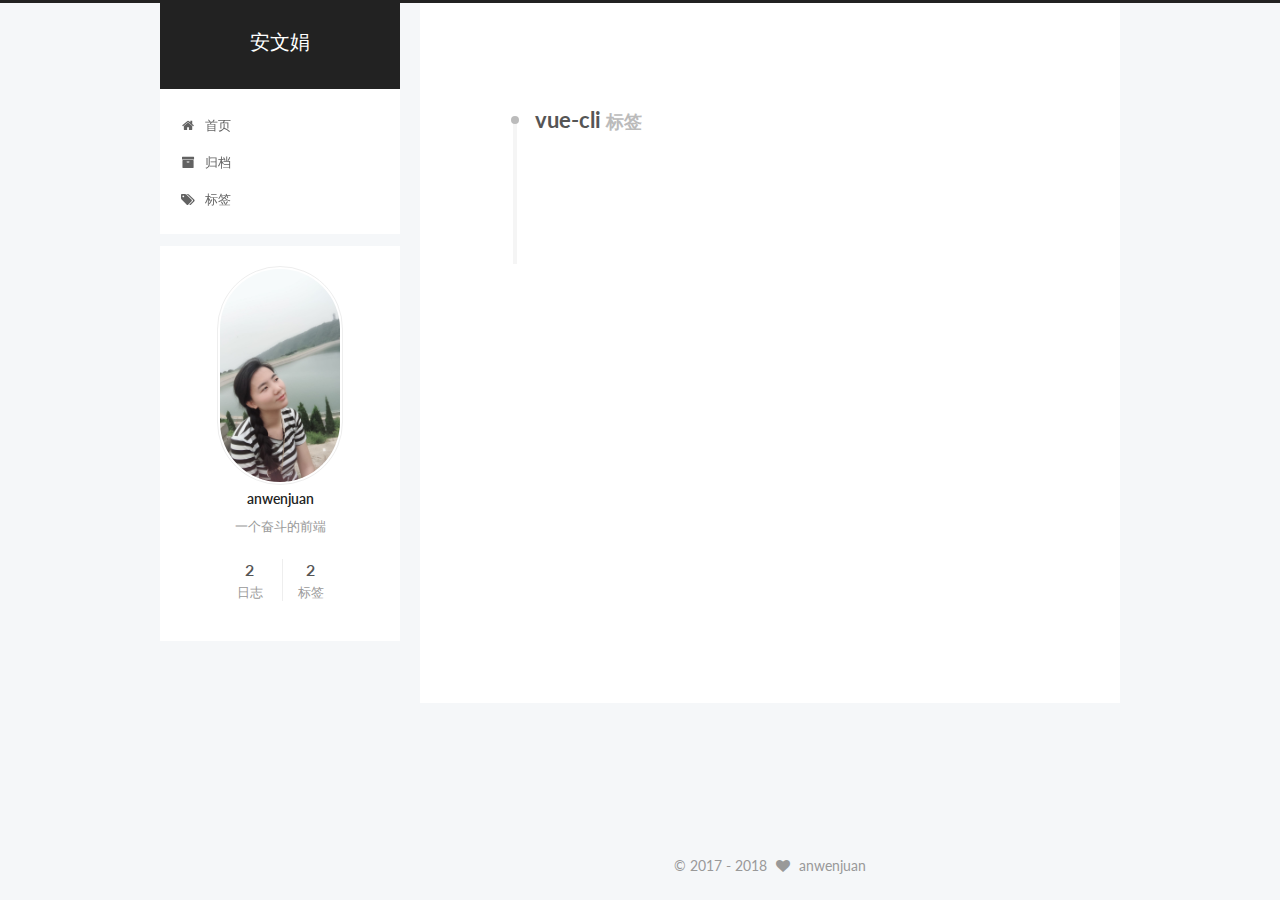
<file: tags/vue-cli/index.html>
<!DOCTYPE html>



  


<html class="theme-next pisces use-motion" lang="zh-Hans">
<head>
  <meta charset="UTF-8"/>
<meta http-equiv="X-UA-Compatible" content="IE=edge" />
<meta name="viewport" content="width=device-width, initial-scale=1, maximum-scale=1"/>
<meta name="theme-color" content="#222">









<meta http-equiv="Cache-Control" content="no-transform" />
<meta http-equiv="Cache-Control" content="no-siteapp" />















  
  
  <link href="/lib/fancybox/source/jquery.fancybox.css?v=2.1.5" rel="stylesheet" type="text/css" />




  
  
  
  

  
    
    
  

  

  

  

  

  
    
    
    <link href="//fonts.googleapis.com/css?family=Lato:300,300italic,400,400italic,700,700italic&subset=latin,latin-ext" rel="stylesheet" type="text/css">
  






<link href="/lib/font-awesome/css/font-awesome.min.css?v=4.6.2" rel="stylesheet" type="text/css" />

<link href="/css/main.css?v=5.1.2" rel="stylesheet" type="text/css" />


  <meta name="keywords" content="Hexo, NexT" />








  <link rel="shortcut icon" type="image/x-icon" href="/images/favicon.ico?v=5.1.2" />






<meta name="description" content="一个奋斗的前端">
<meta property="og:type" content="website">
<meta property="og:title" content="安文娟">
<meta property="og:url" content="http://yoursite.com/tags/vue-cli/index.html">
<meta property="og:site_name" content="安文娟">
<meta property="og:description" content="一个奋斗的前端">
<meta property="og:locale" content="zh-Hans">
<meta name="twitter:card" content="summary">
<meta name="twitter:title" content="安文娟">
<meta name="twitter:description" content="一个奋斗的前端">



<script type="text/javascript" id="hexo.configurations">
  var NexT = window.NexT || {};
  var CONFIG = {
    root: '/',
    scheme: 'Pisces',
    sidebar: {"position":"left","display":"post","offset":12,"offset_float":12,"b2t":false,"scrollpercent":false,"onmobile":false},
    fancybox: true,
    tabs: true,
    motion: true,
    duoshuo: {
      userId: '0',
      author: '博主'
    },
    algolia: {
      applicationID: '',
      apiKey: '',
      indexName: '',
      hits: {"per_page":10},
      labels: {"input_placeholder":"Search for Posts","hits_empty":"We didn't find any results for the search: ${query}","hits_stats":"${hits} results found in ${time} ms"}
    }
  };
</script>



  <link rel="canonical" href="http://yoursite.com/tags/vue-cli/"/>





  <title>标签: vue-cli | 安文娟</title>
  





  <script type="text/javascript">
    var _hmt = _hmt || [];
    (function() {
      var hm = document.createElement("script");
      hm.src = "https://hm.baidu.com/hm.js?5d3066b7d63e0623324d2a1c31665551";
      var s = document.getElementsByTagName("script")[0];
      s.parentNode.insertBefore(hm, s);
    })();
  </script>










</head>

<body itemscope itemtype="http://schema.org/WebPage" lang="zh-Hans">

  
  
    
  

  <div class="container sidebar-position-left  ">
    <div class="headband"></div>

    <header id="header" class="header" itemscope itemtype="http://schema.org/WPHeader">
      <div class="header-inner"><div class="site-brand-wrapper">
  <div class="site-meta ">
    

    <div class="custom-logo-site-title">
      <a href="/"  class="brand" rel="start">
        <span class="logo-line-before"><i></i></span>
        <span class="site-title">安文娟</span>
        <span class="logo-line-after"><i></i></span>
      </a>
    </div>
      
        <p class="site-subtitle"></p>
      
  </div>

  <div class="site-nav-toggle">
    <button>
      <span class="btn-bar"></span>
      <span class="btn-bar"></span>
      <span class="btn-bar"></span>
    </button>
  </div>
</div>

<nav class="site-nav">
  

  
    <ul id="menu" class="menu">
      
        
        <li class="menu-item menu-item-home">
          <a href="/" rel="section">
            
              <i class="menu-item-icon fa fa-fw fa-home"></i> <br />
            
            首页
          </a>
        </li>
      
        
        <li class="menu-item menu-item-archives">
          <a href="/archives/" rel="section">
            
              <i class="menu-item-icon fa fa-fw fa-archive"></i> <br />
            
            归档
          </a>
        </li>
      
        
        <li class="menu-item menu-item-tags">
          <a href="/tags/" rel="section">
            
              <i class="menu-item-icon fa fa-fw fa-tags"></i> <br />
            
            标签
          </a>
        </li>
      

      
    </ul>
  

  
</nav>



 </div>
    </header>

    <main id="main" class="main">
      <div class="main-inner">
        <div class="content-wrap">
          <div id="content" class="content">
            

  
  
  
  <div class="post-block tag">

    <div id="posts" class="posts-collapse">
      <div class="collection-title">
        <h1>vue-cli<small>标签</small>
        </h1>
      </div>

      
        

  <article class="post post-type-tags" itemscope itemtype="http://schema.org/Article">
    <header class="post-header">

      <h2 class="post-title">
        
            <a class="post-title-link" href="/2018/10/08/vue-cli/" itemprop="url">
              
                <span itemprop="name">搭建vue脚手架（vue-cli)</span>
              
            </a>
        
      </h2>

      <div class="post-meta">
        <time class="post-time" itemprop="dateCreated"
              datetime="2018-10-08T16:23:48+08:00"
              content="2018-10-08" >
          10-08
        </time>
      </div>

    </header>
  </article>


      
    </div>

  </div>
  
  
  

  


          </div>
          


          

        </div>
        
          
  
  <div class="sidebar-toggle">
    <div class="sidebar-toggle-line-wrap">
      <span class="sidebar-toggle-line sidebar-toggle-line-first"></span>
      <span class="sidebar-toggle-line sidebar-toggle-line-middle"></span>
      <span class="sidebar-toggle-line sidebar-toggle-line-last"></span>
    </div>
  </div>

  <aside id="sidebar" class="sidebar">
    
    <div class="sidebar-inner">

      

      

      <section class="site-overview sidebar-panel sidebar-panel-active">
        <div class="site-author motion-element" itemprop="author" itemscope itemtype="http://schema.org/Person">
          <img class="site-author-image" itemprop="image"
               src="/images/author.jpeg"
               alt="anwenjuan" />
          <p class="site-author-name" itemprop="name">anwenjuan</p>
           
              <p class="site-description motion-element" itemprop="description">一个奋斗的前端</p>
          
        </div>
        <nav class="site-state motion-element">

          
            <div class="site-state-item site-state-posts">
              <a href="/archives/">
                <span class="site-state-item-count">2</span>
                <span class="site-state-item-name">日志</span>
              </a>
            </div>
          

          

          
            
            
            <div class="site-state-item site-state-tags">
              
                <span class="site-state-item-count">2</span>
                <span class="site-state-item-name">标签</span>
              
            </div>
          

        </nav>

        

        <div class="links-of-author motion-element">
          
        </div>

        
        

        
        

        


      </section>

      

      

    </div>
  </aside>


        
      </div>
    </main>

    <footer id="footer" class="footer">
      <div class="footer-inner">
        <div class="copyright" >
  
  &copy;  2017 - 
  <span itemprop="copyrightYear">2018</span>
  <span class="with-love">
    <i class="fa fa-heart"></i>
  </span>
  <span class="author" itemprop="copyrightHolder">anwenjuan</span>
</div>
        

        
      </div>
    </footer>

    
      <div class="back-to-top">
        <i class="fa fa-arrow-up"></i>
        
      </div>
    

  </div>

  
    <!-- custom analytics part create by xiamo -->
<script src="https://cdn1.lncld.net/static/js/av-core-mini-0.6.1.js"></script>
<script>AV.initialize("nlOOj0REIUwEXx5wnkBx1Q8U-gzGzoHsz", "v2fwdGyaigELDCcchvDKH5Wj");</script>
<script>
function showTime(Counter) {
	var query = new AV.Query(Counter);
	$(".leancloud_visitors").each(function() {
		var url = $(this).attr("id").trim();
		query.equalTo("url", url);
		query.find({
			success: function(results) {
				if (results.length == 0) {
					var content = $(document.getElementById(url)).text() + ': 0';
					$(document.getElementById(url)).text(content);
					return;
				}
				for (var i = 0; i < results.length; i++) {
					var object = results[i];
					var content = $(document.getElementById(url)).text() + ': ' + object.get('time');
					$(document.getElementById(url)).text(content);
				}
			},
			error: function(object, error) {
				console.log("Error: " + error.code + " " + error.message);
			}
		});

	});
}

function addCount(Counter) {
	var Counter = AV.Object.extend("Counter");
	url = $(".leancloud_visitors").attr('id').trim();
	title = $(".leancloud_visitors").attr('data-flag-title').trim();
	var query = new AV.Query(Counter);
	query.equalTo("url", url);
	query.find({
		success: function(results) {
			if (results.length > 0) {
				var counter = results[0];
				counter.fetchWhenSave(true);
				counter.increment("time");
				counter.save(null, {
					success: function(counter) {
						var content = $(document.getElementById(url)).text() + ': ' + counter.get('time');
						$(document.getElementById(url)).text(content);
					},
					error: function(counter, error) {
						console.log('Failed to save Visitor num, with error message: ' + error.message);
					}
				});
			} else {
				var newcounter = new Counter();
				newcounter.set("title", title);
				newcounter.set("url", url);
				newcounter.set("time", 1);
				newcounter.save(null, {
					success: function(newcounter) {
					    console.log("newcounter.get('time')="+newcounter.get('time'));
						var content = $(document.getElementById(url)).text() + ': ' + newcounter.get('time');
						$(document.getElementById(url)).text(content);
					},
					error: function(newcounter, error) {
						console.log('Failed to create');
					}
				});
			}
		},
		error: function(error) {
			console.log('Error:' + error.code + " " + error.message);
		}
	});
}
(function() {
	var Counter = AV.Object.extend("Counter");
	if ($('.leancloud_visitors').length == 1) {
		addCount(Counter);
	} else if ($('.post-title-link').length > 1) {
		showTime(Counter);
	}
})
</script>
  
  
  

<script type="text/javascript">
  if (Object.prototype.toString.call(window.Promise) !== '[object Function]') {
    window.Promise = null;
  }
</script>









  












  
  <script type="text/javascript" src="/lib/jquery/index.js?v=2.1.3"></script>

  
  <script type="text/javascript" src="/lib/fastclick/lib/fastclick.min.js?v=1.0.6"></script>

  
  <script type="text/javascript" src="/lib/jquery_lazyload/jquery.lazyload.js?v=1.9.7"></script>

  
  <script type="text/javascript" src="/lib/velocity/velocity.min.js?v=1.2.1"></script>

  
  <script type="text/javascript" src="/lib/velocity/velocity.ui.min.js?v=1.2.1"></script>

  
  <script type="text/javascript" src="/lib/fancybox/source/jquery.fancybox.pack.js?v=2.1.5"></script>


  


  <script type="text/javascript" src="/js/src/utils.js?v=5.1.2"></script>

  <script type="text/javascript" src="/js/src/motion.js?v=5.1.2"></script>



  
  


  <script type="text/javascript" src="/js/src/affix.js?v=5.1.2"></script>

  <script type="text/javascript" src="/js/src/schemes/pisces.js?v=5.1.2"></script>



  
    <script type="text/javascript" src="/js/src/scrollspy.js?v=5.1.2"></script>
<script type="text/javascript" src="/js/src/post-details.js?v=5.1.2"></script>

  

  


  <script type="text/javascript" src="/js/src/bootstrap.js?v=5.1.2"></script>



  


  




	





  





  






  





  

  
  <script src="https://cdn1.lncld.net/static/js/av-core-mini-0.6.4.js"></script>
  <script>AV.initialize("nlOOj0REIUwEXx5wnkBx1Q8U-gzGzoHsz", "v2fwdGyaigELDCcchvDKH5Wj");</script>
  <script>
    function showTime(Counter) {
      var query = new AV.Query(Counter);
      var entries = [];
      var $visitors = $(".leancloud_visitors");

      $visitors.each(function () {
        entries.push( $(this).attr("id").trim() );
      });

      query.containedIn('url', entries);
      query.find()
        .done(function (results) {
          var COUNT_CONTAINER_REF = '.leancloud-visitors-count';

          if (results.length === 0) {
            $visitors.find(COUNT_CONTAINER_REF).text(0);
            return;
          }

          for (var i = 0; i < results.length; i++) {
            var item = results[i];
            var url = item.get('url');
            var time = item.get('time');
            var element = document.getElementById(url);

            $(element).find(COUNT_CONTAINER_REF).text(time);
          }
          for(var i = 0; i < entries.length; i++) {
            var url = entries[i];
            var element = document.getElementById(url);
            var countSpan = $(element).find(COUNT_CONTAINER_REF);
            if( countSpan.text() == '') {
              countSpan.text(0);
            }
          }
        })
        .fail(function (object, error) {
          console.log("Error: " + error.code + " " + error.message);
        });
    }

    function addCount(Counter) {
      var $visitors = $(".leancloud_visitors");
      var url = $visitors.attr('id').trim();
      var title = $visitors.attr('data-flag-title').trim();
      var query = new AV.Query(Counter);

      query.equalTo("url", url);
      query.find({
        success: function(results) {
          if (results.length > 0) {
            var counter = results[0];
            counter.fetchWhenSave(true);
            counter.increment("time");
            counter.save(null, {
              success: function(counter) {
                var $element = $(document.getElementById(url));
                $element.find('.leancloud-visitors-count').text(counter.get('time'));
              },
              error: function(counter, error) {
                console.log('Failed to save Visitor num, with error message: ' + error.message);
              }
            });
          } else {
            var newcounter = new Counter();
            /* Set ACL */
            var acl = new AV.ACL();
            acl.setPublicReadAccess(true);
            acl.setPublicWriteAccess(true);
            newcounter.setACL(acl);
            /* End Set ACL */
            newcounter.set("title", title);
            newcounter.set("url", url);
            newcounter.set("time", 1);
            newcounter.save(null, {
              success: function(newcounter) {
                var $element = $(document.getElementById(url));
                $element.find('.leancloud-visitors-count').text(newcounter.get('time'));
              },
              error: function(newcounter, error) {
                console.log('Failed to create');
              }
            });
          }
        },
        error: function(error) {
          console.log('Error:' + error.code + " " + error.message);
        }
      });
    }

    $(function() {
      var Counter = AV.Object.extend("Counter");
      if ($('.leancloud_visitors').length == 1) {
        addCount(Counter);
      } else if ($('.post-title-link').length > 1) {
        showTime(Counter);
      }
    });
  </script>



  

  

  

  

  

  
  
</body>
</html>
</file>
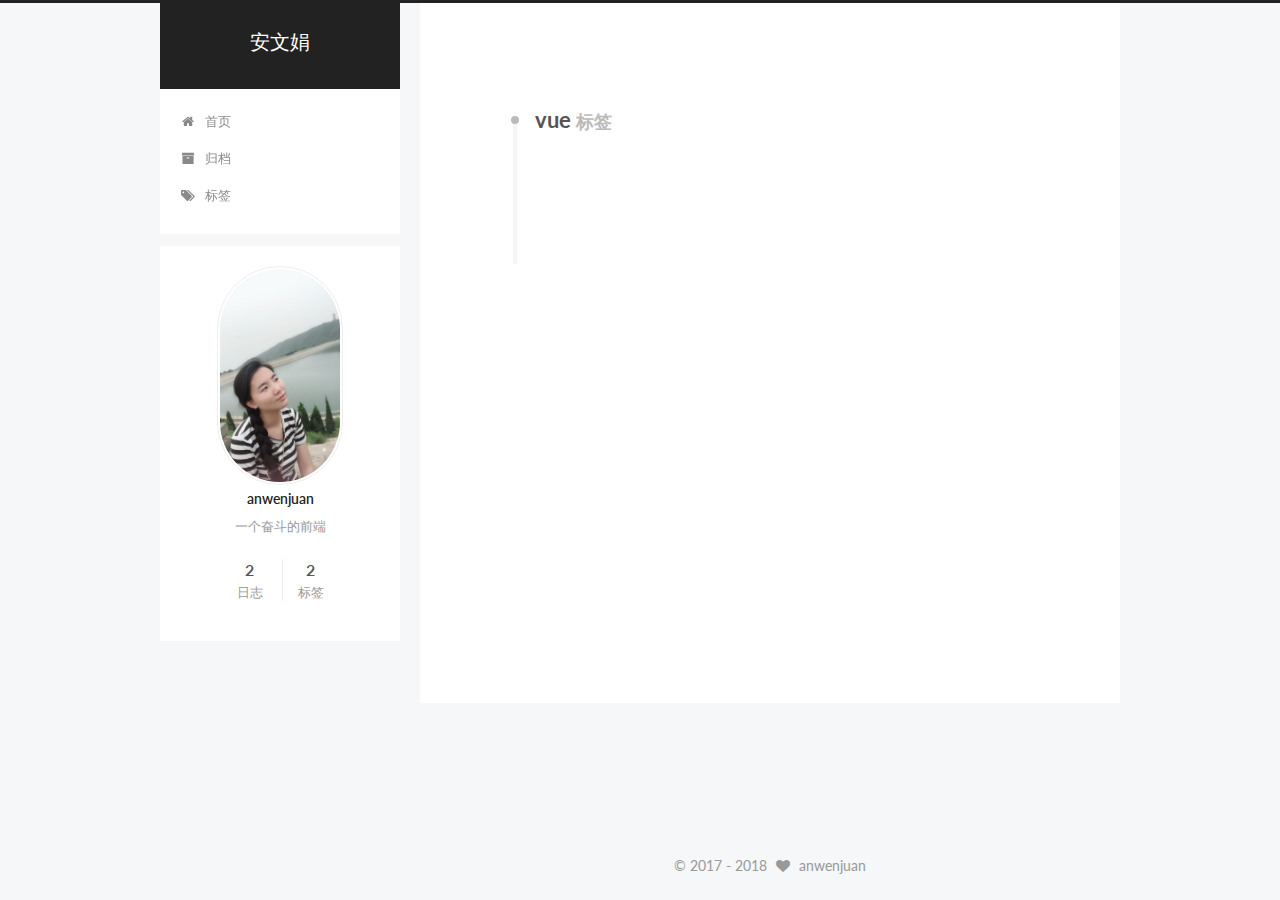
<file: tags/vue/index.html>
<!DOCTYPE html>



  


<html class="theme-next pisces use-motion" lang="zh-Hans">
<head>
  <meta charset="UTF-8"/>
<meta http-equiv="X-UA-Compatible" content="IE=edge" />
<meta name="viewport" content="width=device-width, initial-scale=1, maximum-scale=1"/>
<meta name="theme-color" content="#222">









<meta http-equiv="Cache-Control" content="no-transform" />
<meta http-equiv="Cache-Control" content="no-siteapp" />















  
  
  <link href="/lib/fancybox/source/jquery.fancybox.css?v=2.1.5" rel="stylesheet" type="text/css" />




  
  
  
  

  
    
    
  

  

  

  

  

  
    
    
    <link href="//fonts.googleapis.com/css?family=Lato:300,300italic,400,400italic,700,700italic&subset=latin,latin-ext" rel="stylesheet" type="text/css">
  






<link href="/lib/font-awesome/css/font-awesome.min.css?v=4.6.2" rel="stylesheet" type="text/css" />

<link href="/css/main.css?v=5.1.2" rel="stylesheet" type="text/css" />


  <meta name="keywords" content="Hexo, NexT" />








  <link rel="shortcut icon" type="image/x-icon" href="/images/favicon.ico?v=5.1.2" />






<meta name="description" content="一个奋斗的前端">
<meta property="og:type" content="website">
<meta property="og:title" content="安文娟">
<meta property="og:url" content="http://yoursite.com/tags/vue/index.html">
<meta property="og:site_name" content="安文娟">
<meta property="og:description" content="一个奋斗的前端">
<meta property="og:locale" content="zh-Hans">
<meta name="twitter:card" content="summary">
<meta name="twitter:title" content="安文娟">
<meta name="twitter:description" content="一个奋斗的前端">



<script type="text/javascript" id="hexo.configurations">
  var NexT = window.NexT || {};
  var CONFIG = {
    root: '/',
    scheme: 'Pisces',
    sidebar: {"position":"left","display":"post","offset":12,"offset_float":12,"b2t":false,"scrollpercent":false,"onmobile":false},
    fancybox: true,
    tabs: true,
    motion: true,
    duoshuo: {
      userId: '0',
      author: '博主'
    },
    algolia: {
      applicationID: '',
      apiKey: '',
      indexName: '',
      hits: {"per_page":10},
      labels: {"input_placeholder":"Search for Posts","hits_empty":"We didn't find any results for the search: ${query}","hits_stats":"${hits} results found in ${time} ms"}
    }
  };
</script>



  <link rel="canonical" href="http://yoursite.com/tags/vue/"/>





  <title>标签: vue | 安文娟</title>
  





  <script type="text/javascript">
    var _hmt = _hmt || [];
    (function() {
      var hm = document.createElement("script");
      hm.src = "https://hm.baidu.com/hm.js?5d3066b7d63e0623324d2a1c31665551";
      var s = document.getElementsByTagName("script")[0];
      s.parentNode.insertBefore(hm, s);
    })();
  </script>










</head>

<body itemscope itemtype="http://schema.org/WebPage" lang="zh-Hans">

  
  
    
  

  <div class="container sidebar-position-left  ">
    <div class="headband"></div>

    <header id="header" class="header" itemscope itemtype="http://schema.org/WPHeader">
      <div class="header-inner"><div class="site-brand-wrapper">
  <div class="site-meta ">
    

    <div class="custom-logo-site-title">
      <a href="/"  class="brand" rel="start">
        <span class="logo-line-before"><i></i></span>
        <span class="site-title">安文娟</span>
        <span class="logo-line-after"><i></i></span>
      </a>
    </div>
      
        <p class="site-subtitle"></p>
      
  </div>

  <div class="site-nav-toggle">
    <button>
      <span class="btn-bar"></span>
      <span class="btn-bar"></span>
      <span class="btn-bar"></span>
    </button>
  </div>
</div>

<nav class="site-nav">
  

  
    <ul id="menu" class="menu">
      
        
        <li class="menu-item menu-item-home">
          <a href="/" rel="section">
            
              <i class="menu-item-icon fa fa-fw fa-home"></i> <br />
            
            首页
          </a>
        </li>
      
        
        <li class="menu-item menu-item-archives">
          <a href="/archives/" rel="section">
            
              <i class="menu-item-icon fa fa-fw fa-archive"></i> <br />
            
            归档
          </a>
        </li>
      
        
        <li class="menu-item menu-item-tags">
          <a href="/tags/" rel="section">
            
              <i class="menu-item-icon fa fa-fw fa-tags"></i> <br />
            
            标签
          </a>
        </li>
      

      
    </ul>
  

  
</nav>



 </div>
    </header>

    <main id="main" class="main">
      <div class="main-inner">
        <div class="content-wrap">
          <div id="content" class="content">
            

  
  
  
  <div class="post-block tag">

    <div id="posts" class="posts-collapse">
      <div class="collection-title">
        <h1>vue<small>标签</small>
        </h1>
      </div>

      
        

  <article class="post post-type-tags" itemscope itemtype="http://schema.org/Article">
    <header class="post-header">

      <h2 class="post-title">
        
            <a class="post-title-link" href="/2018/06/26/vue2-ace-editor/" itemprop="url">
              
                <span itemprop="name">vue项目中使用vue2-ace-editor.js</span>
              
            </a>
        
      </h2>

      <div class="post-meta">
        <time class="post-time" itemprop="dateCreated"
              datetime="2018-06-26T17:24:15+08:00"
              content="2018-06-26" >
          06-26
        </time>
      </div>

    </header>
  </article>


      
    </div>

  </div>
  
  
  

  


          </div>
          


          

        </div>
        
          
  
  <div class="sidebar-toggle">
    <div class="sidebar-toggle-line-wrap">
      <span class="sidebar-toggle-line sidebar-toggle-line-first"></span>
      <span class="sidebar-toggle-line sidebar-toggle-line-middle"></span>
      <span class="sidebar-toggle-line sidebar-toggle-line-last"></span>
    </div>
  </div>

  <aside id="sidebar" class="sidebar">
    
    <div class="sidebar-inner">

      

      

      <section class="site-overview sidebar-panel sidebar-panel-active">
        <div class="site-author motion-element" itemprop="author" itemscope itemtype="http://schema.org/Person">
          <img class="site-author-image" itemprop="image"
               src="/images/author.jpeg"
               alt="anwenjuan" />
          <p class="site-author-name" itemprop="name">anwenjuan</p>
           
              <p class="site-description motion-element" itemprop="description">一个奋斗的前端</p>
          
        </div>
        <nav class="site-state motion-element">

          
            <div class="site-state-item site-state-posts">
              <a href="/archives/">
                <span class="site-state-item-count">2</span>
                <span class="site-state-item-name">日志</span>
              </a>
            </div>
          

          

          
            
            
            <div class="site-state-item site-state-tags">
              
                <span class="site-state-item-count">2</span>
                <span class="site-state-item-name">标签</span>
              
            </div>
          

        </nav>

        

        <div class="links-of-author motion-element">
          
        </div>

        
        

        
        

        


      </section>

      

      

    </div>
  </aside>


        
      </div>
    </main>

    <footer id="footer" class="footer">
      <div class="footer-inner">
        <div class="copyright" >
  
  &copy;  2017 - 
  <span itemprop="copyrightYear">2018</span>
  <span class="with-love">
    <i class="fa fa-heart"></i>
  </span>
  <span class="author" itemprop="copyrightHolder">anwenjuan</span>
</div>
        

        
      </div>
    </footer>

    
      <div class="back-to-top">
        <i class="fa fa-arrow-up"></i>
        
      </div>
    

  </div>

  
    <!-- custom analytics part create by xiamo -->
<script src="https://cdn1.lncld.net/static/js/av-core-mini-0.6.1.js"></script>
<script>AV.initialize("nlOOj0REIUwEXx5wnkBx1Q8U-gzGzoHsz", "v2fwdGyaigELDCcchvDKH5Wj");</script>
<script>
function showTime(Counter) {
	var query = new AV.Query(Counter);
	$(".leancloud_visitors").each(function() {
		var url = $(this).attr("id").trim();
		query.equalTo("url", url);
		query.find({
			success: function(results) {
				if (results.length == 0) {
					var content = $(document.getElementById(url)).text() + ': 0';
					$(document.getElementById(url)).text(content);
					return;
				}
				for (var i = 0; i < results.length; i++) {
					var object = results[i];
					var content = $(document.getElementById(url)).text() + ': ' + object.get('time');
					$(document.getElementById(url)).text(content);
				}
			},
			error: function(object, error) {
				console.log("Error: " + error.code + " " + error.message);
			}
		});

	});
}

function addCount(Counter) {
	var Counter = AV.Object.extend("Counter");
	url = $(".leancloud_visitors").attr('id').trim();
	title = $(".leancloud_visitors").attr('data-flag-title').trim();
	var query = new AV.Query(Counter);
	query.equalTo("url", url);
	query.find({
		success: function(results) {
			if (results.length > 0) {
				var counter = results[0];
				counter.fetchWhenSave(true);
				counter.increment("time");
				counter.save(null, {
					success: function(counter) {
						var content = $(document.getElementById(url)).text() + ': ' + counter.get('time');
						$(document.getElementById(url)).text(content);
					},
					error: function(counter, error) {
						console.log('Failed to save Visitor num, with error message: ' + error.message);
					}
				});
			} else {
				var newcounter = new Counter();
				newcounter.set("title", title);
				newcounter.set("url", url);
				newcounter.set("time", 1);
				newcounter.save(null, {
					success: function(newcounter) {
					    console.log("newcounter.get('time')="+newcounter.get('time'));
						var content = $(document.getElementById(url)).text() + ': ' + newcounter.get('time');
						$(document.getElementById(url)).text(content);
					},
					error: function(newcounter, error) {
						console.log('Failed to create');
					}
				});
			}
		},
		error: function(error) {
			console.log('Error:' + error.code + " " + error.message);
		}
	});
}
(function() {
	var Counter = AV.Object.extend("Counter");
	if ($('.leancloud_visitors').length == 1) {
		addCount(Counter);
	} else if ($('.post-title-link').length > 1) {
		showTime(Counter);
	}
})
</script>
  
  
  

<script type="text/javascript">
  if (Object.prototype.toString.call(window.Promise) !== '[object Function]') {
    window.Promise = null;
  }
</script>









  












  
  <script type="text/javascript" src="/lib/jquery/index.js?v=2.1.3"></script>

  
  <script type="text/javascript" src="/lib/fastclick/lib/fastclick.min.js?v=1.0.6"></script>

  
  <script type="text/javascript" src="/lib/jquery_lazyload/jquery.lazyload.js?v=1.9.7"></script>

  
  <script type="text/javascript" src="/lib/velocity/velocity.min.js?v=1.2.1"></script>

  
  <script type="text/javascript" src="/lib/velocity/velocity.ui.min.js?v=1.2.1"></script>

  
  <script type="text/javascript" src="/lib/fancybox/source/jquery.fancybox.pack.js?v=2.1.5"></script>


  


  <script type="text/javascript" src="/js/src/utils.js?v=5.1.2"></script>

  <script type="text/javascript" src="/js/src/motion.js?v=5.1.2"></script>



  
  


  <script type="text/javascript" src="/js/src/affix.js?v=5.1.2"></script>

  <script type="text/javascript" src="/js/src/schemes/pisces.js?v=5.1.2"></script>



  
    <script type="text/javascript" src="/js/src/scrollspy.js?v=5.1.2"></script>
<script type="text/javascript" src="/js/src/post-details.js?v=5.1.2"></script>

  

  


  <script type="text/javascript" src="/js/src/bootstrap.js?v=5.1.2"></script>



  


  




	





  





  






  





  

  
  <script src="https://cdn1.lncld.net/static/js/av-core-mini-0.6.4.js"></script>
  <script>AV.initialize("nlOOj0REIUwEXx5wnkBx1Q8U-gzGzoHsz", "v2fwdGyaigELDCcchvDKH5Wj");</script>
  <script>
    function showTime(Counter) {
      var query = new AV.Query(Counter);
      var entries = [];
      var $visitors = $(".leancloud_visitors");

      $visitors.each(function () {
        entries.push( $(this).attr("id").trim() );
      });

      query.containedIn('url', entries);
      query.find()
        .done(function (results) {
          var COUNT_CONTAINER_REF = '.leancloud-visitors-count';

          if (results.length === 0) {
            $visitors.find(COUNT_CONTAINER_REF).text(0);
            return;
          }

          for (var i = 0; i < results.length; i++) {
            var item = results[i];
            var url = item.get('url');
            var time = item.get('time');
            var element = document.getElementById(url);

            $(element).find(COUNT_CONTAINER_REF).text(time);
          }
          for(var i = 0; i < entries.length; i++) {
            var url = entries[i];
            var element = document.getElementById(url);
            var countSpan = $(element).find(COUNT_CONTAINER_REF);
            if( countSpan.text() == '') {
              countSpan.text(0);
            }
          }
        })
        .fail(function (object, error) {
          console.log("Error: " + error.code + " " + error.message);
        });
    }

    function addCount(Counter) {
      var $visitors = $(".leancloud_visitors");
      var url = $visitors.attr('id').trim();
      var title = $visitors.attr('data-flag-title').trim();
      var query = new AV.Query(Counter);

      query.equalTo("url", url);
      query.find({
        success: function(results) {
          if (results.length > 0) {
            var counter = results[0];
            counter.fetchWhenSave(true);
            counter.increment("time");
            counter.save(null, {
              success: function(counter) {
                var $element = $(document.getElementById(url));
                $element.find('.leancloud-visitors-count').text(counter.get('time'));
              },
              error: function(counter, error) {
                console.log('Failed to save Visitor num, with error message: ' + error.message);
              }
            });
          } else {
            var newcounter = new Counter();
            /* Set ACL */
            var acl = new AV.ACL();
            acl.setPublicReadAccess(true);
            acl.setPublicWriteAccess(true);
            newcounter.setACL(acl);
            /* End Set ACL */
            newcounter.set("title", title);
            newcounter.set("url", url);
            newcounter.set("time", 1);
            newcounter.save(null, {
              success: function(newcounter) {
                var $element = $(document.getElementById(url));
                $element.find('.leancloud-visitors-count').text(newcounter.get('time'));
              },
              error: function(newcounter, error) {
                console.log('Failed to create');
              }
            });
          }
        },
        error: function(error) {
          console.log('Error:' + error.code + " " + error.message);
        }
      });
    }

    $(function() {
      var Counter = AV.Object.extend("Counter");
      if ($('.leancloud_visitors').length == 1) {
        addCount(Counter);
      } else if ($('.post-title-link').length > 1) {
        showTime(Counter);
      }
    });
  </script>



  

  

  

  

  

  
  
</body>
</html>
</file>
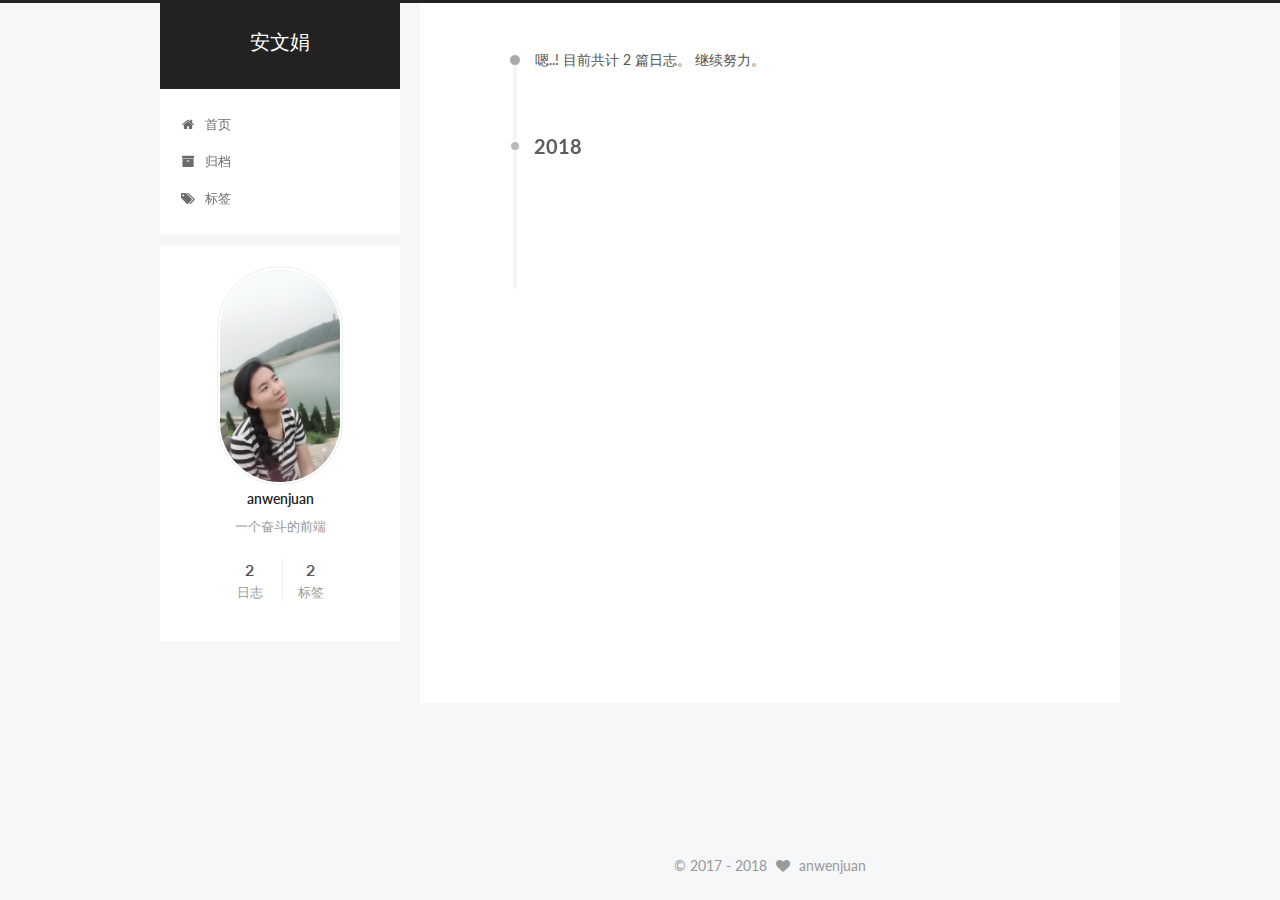
<file: archives/2018/06/index.html>
<!DOCTYPE html>



  


<html class="theme-next pisces use-motion" lang="zh-Hans">
<head>
  <meta charset="UTF-8"/>
<meta http-equiv="X-UA-Compatible" content="IE=edge" />
<meta name="viewport" content="width=device-width, initial-scale=1, maximum-scale=1"/>
<meta name="theme-color" content="#222">









<meta http-equiv="Cache-Control" content="no-transform" />
<meta http-equiv="Cache-Control" content="no-siteapp" />















  
  
  <link href="/lib/fancybox/source/jquery.fancybox.css?v=2.1.5" rel="stylesheet" type="text/css" />




  
  
  
  

  
    
    
  

  

  

  

  

  
    
    
    <link href="//fonts.googleapis.com/css?family=Lato:300,300italic,400,400italic,700,700italic&subset=latin,latin-ext" rel="stylesheet" type="text/css">
  






<link href="/lib/font-awesome/css/font-awesome.min.css?v=4.6.2" rel="stylesheet" type="text/css" />

<link href="/css/main.css?v=5.1.2" rel="stylesheet" type="text/css" />


  <meta name="keywords" content="Hexo, NexT" />








  <link rel="shortcut icon" type="image/x-icon" href="/images/favicon.ico?v=5.1.2" />






<meta name="description" content="一个奋斗的前端">
<meta property="og:type" content="website">
<meta property="og:title" content="安文娟">
<meta property="og:url" content="http://yoursite.com/archives/2018/06/index.html">
<meta property="og:site_name" content="安文娟">
<meta property="og:description" content="一个奋斗的前端">
<meta property="og:locale" content="zh-Hans">
<meta name="twitter:card" content="summary">
<meta name="twitter:title" content="安文娟">
<meta name="twitter:description" content="一个奋斗的前端">



<script type="text/javascript" id="hexo.configurations">
  var NexT = window.NexT || {};
  var CONFIG = {
    root: '/',
    scheme: 'Pisces',
    sidebar: {"position":"left","display":"post","offset":12,"offset_float":12,"b2t":false,"scrollpercent":false,"onmobile":false},
    fancybox: true,
    tabs: true,
    motion: true,
    duoshuo: {
      userId: '0',
      author: '博主'
    },
    algolia: {
      applicationID: '',
      apiKey: '',
      indexName: '',
      hits: {"per_page":10},
      labels: {"input_placeholder":"Search for Posts","hits_empty":"We didn't find any results for the search: ${query}","hits_stats":"${hits} results found in ${time} ms"}
    }
  };
</script>



  <link rel="canonical" href="http://yoursite.com/archives/2018/06/"/>





  <title>归档 | 安文娟</title>
  





  <script type="text/javascript">
    var _hmt = _hmt || [];
    (function() {
      var hm = document.createElement("script");
      hm.src = "https://hm.baidu.com/hm.js?5d3066b7d63e0623324d2a1c31665551";
      var s = document.getElementsByTagName("script")[0];
      s.parentNode.insertBefore(hm, s);
    })();
  </script>










</head>

<body itemscope itemtype="http://schema.org/WebPage" lang="zh-Hans">

  
  
    
  

  <div class="container sidebar-position-left  page-archive  ">
    <div class="headband"></div>

    <header id="header" class="header" itemscope itemtype="http://schema.org/WPHeader">
      <div class="header-inner"><div class="site-brand-wrapper">
  <div class="site-meta ">
    

    <div class="custom-logo-site-title">
      <a href="/"  class="brand" rel="start">
        <span class="logo-line-before"><i></i></span>
        <span class="site-title">安文娟</span>
        <span class="logo-line-after"><i></i></span>
      </a>
    </div>
      
        <p class="site-subtitle"></p>
      
  </div>

  <div class="site-nav-toggle">
    <button>
      <span class="btn-bar"></span>
      <span class="btn-bar"></span>
      <span class="btn-bar"></span>
    </button>
  </div>
</div>

<nav class="site-nav">
  

  
    <ul id="menu" class="menu">
      
        
        <li class="menu-item menu-item-home">
          <a href="/" rel="section">
            
              <i class="menu-item-icon fa fa-fw fa-home"></i> <br />
            
            首页
          </a>
        </li>
      
        
        <li class="menu-item menu-item-archives">
          <a href="/archives/" rel="section">
            
              <i class="menu-item-icon fa fa-fw fa-archive"></i> <br />
            
            归档
          </a>
        </li>
      
        
        <li class="menu-item menu-item-tags">
          <a href="/tags/" rel="section">
            
              <i class="menu-item-icon fa fa-fw fa-tags"></i> <br />
            
            标签
          </a>
        </li>
      

      
    </ul>
  

  
</nav>



 </div>
    </header>

    <main id="main" class="main">
      <div class="main-inner">
        <div class="content-wrap">
          <div id="content" class="content">
            

  
  
  
  <div class="post-block archive">
    <div id="posts" class="posts-collapse">
      <span class="archive-move-on"></span>

      <span class="archive-page-counter">
        
        
        
          
        
        嗯..! 目前共计 2 篇日志。 继续努力。
      </span>

      

        
        
        

        
          
          <div class="collection-title">
            <h2 class="archive-year motion-element" id="archive-year-2018">2018</h2>
          </div>
        
        

        

  <article class="post post-type-tags" itemscope itemtype="http://schema.org/Article">
    <header class="post-header">

      <h2 class="post-title">
        
            <a class="post-title-link" href="/2018/06/26/vue2-ace-editor/" itemprop="url">
              
                <span itemprop="name">vue项目中使用vue2-ace-editor.js</span>
              
            </a>
        
      </h2>

      <div class="post-meta">
        <time class="post-time" itemprop="dateCreated"
              datetime="2018-06-26T17:24:15+08:00"
              content="2018-06-26" >
          06-26
        </time>
      </div>

    </header>
  </article>



      

    </div>
  </div>
  
  
  

  



          </div>
          


          

        </div>
        
          
  
  <div class="sidebar-toggle">
    <div class="sidebar-toggle-line-wrap">
      <span class="sidebar-toggle-line sidebar-toggle-line-first"></span>
      <span class="sidebar-toggle-line sidebar-toggle-line-middle"></span>
      <span class="sidebar-toggle-line sidebar-toggle-line-last"></span>
    </div>
  </div>

  <aside id="sidebar" class="sidebar">
    
    <div class="sidebar-inner">

      

      

      <section class="site-overview sidebar-panel sidebar-panel-active">
        <div class="site-author motion-element" itemprop="author" itemscope itemtype="http://schema.org/Person">
          <img class="site-author-image" itemprop="image"
               src="/images/author.jpeg"
               alt="anwenjuan" />
          <p class="site-author-name" itemprop="name">anwenjuan</p>
           
              <p class="site-description motion-element" itemprop="description">一个奋斗的前端</p>
          
        </div>
        <nav class="site-state motion-element">

          
            <div class="site-state-item site-state-posts">
              <a href="/archives/">
                <span class="site-state-item-count">2</span>
                <span class="site-state-item-name">日志</span>
              </a>
            </div>
          

          

          
            
            
            <div class="site-state-item site-state-tags">
              
                <span class="site-state-item-count">2</span>
                <span class="site-state-item-name">标签</span>
              
            </div>
          

        </nav>

        

        <div class="links-of-author motion-element">
          
        </div>

        
        

        
        

        


      </section>

      

      

    </div>
  </aside>


        
      </div>
    </main>

    <footer id="footer" class="footer">
      <div class="footer-inner">
        <div class="copyright" >
  
  &copy;  2017 - 
  <span itemprop="copyrightYear">2018</span>
  <span class="with-love">
    <i class="fa fa-heart"></i>
  </span>
  <span class="author" itemprop="copyrightHolder">anwenjuan</span>
</div>
        

        
      </div>
    </footer>

    
      <div class="back-to-top">
        <i class="fa fa-arrow-up"></i>
        
      </div>
    

  </div>

  
    <!-- custom analytics part create by xiamo -->
<script src="https://cdn1.lncld.net/static/js/av-core-mini-0.6.1.js"></script>
<script>AV.initialize("nlOOj0REIUwEXx5wnkBx1Q8U-gzGzoHsz", "v2fwdGyaigELDCcchvDKH5Wj");</script>
<script>
function showTime(Counter) {
	var query = new AV.Query(Counter);
	$(".leancloud_visitors").each(function() {
		var url = $(this).attr("id").trim();
		query.equalTo("url", url);
		query.find({
			success: function(results) {
				if (results.length == 0) {
					var content = $(document.getElementById(url)).text() + ': 0';
					$(document.getElementById(url)).text(content);
					return;
				}
				for (var i = 0; i < results.length; i++) {
					var object = results[i];
					var content = $(document.getElementById(url)).text() + ': ' + object.get('time');
					$(document.getElementById(url)).text(content);
				}
			},
			error: function(object, error) {
				console.log("Error: " + error.code + " " + error.message);
			}
		});

	});
}

function addCount(Counter) {
	var Counter = AV.Object.extend("Counter");
	url = $(".leancloud_visitors").attr('id').trim();
	title = $(".leancloud_visitors").attr('data-flag-title').trim();
	var query = new AV.Query(Counter);
	query.equalTo("url", url);
	query.find({
		success: function(results) {
			if (results.length > 0) {
				var counter = results[0];
				counter.fetchWhenSave(true);
				counter.increment("time");
				counter.save(null, {
					success: function(counter) {
						var content = $(document.getElementById(url)).text() + ': ' + counter.get('time');
						$(document.getElementById(url)).text(content);
					},
					error: function(counter, error) {
						console.log('Failed to save Visitor num, with error message: ' + error.message);
					}
				});
			} else {
				var newcounter = new Counter();
				newcounter.set("title", title);
				newcounter.set("url", url);
				newcounter.set("time", 1);
				newcounter.save(null, {
					success: function(newcounter) {
					    console.log("newcounter.get('time')="+newcounter.get('time'));
						var content = $(document.getElementById(url)).text() + ': ' + newcounter.get('time');
						$(document.getElementById(url)).text(content);
					},
					error: function(newcounter, error) {
						console.log('Failed to create');
					}
				});
			}
		},
		error: function(error) {
			console.log('Error:' + error.code + " " + error.message);
		}
	});
}
(function() {
	var Counter = AV.Object.extend("Counter");
	if ($('.leancloud_visitors').length == 1) {
		addCount(Counter);
	} else if ($('.post-title-link').length > 1) {
		showTime(Counter);
	}
})
</script>
  
  
  

<script type="text/javascript">
  if (Object.prototype.toString.call(window.Promise) !== '[object Function]') {
    window.Promise = null;
  }
</script>









  












  
  <script type="text/javascript" src="/lib/jquery/index.js?v=2.1.3"></script>

  
  <script type="text/javascript" src="/lib/fastclick/lib/fastclick.min.js?v=1.0.6"></script>

  
  <script type="text/javascript" src="/lib/jquery_lazyload/jquery.lazyload.js?v=1.9.7"></script>

  
  <script type="text/javascript" src="/lib/velocity/velocity.min.js?v=1.2.1"></script>

  
  <script type="text/javascript" src="/lib/velocity/velocity.ui.min.js?v=1.2.1"></script>

  
  <script type="text/javascript" src="/lib/fancybox/source/jquery.fancybox.pack.js?v=2.1.5"></script>


  


  <script type="text/javascript" src="/js/src/utils.js?v=5.1.2"></script>

  <script type="text/javascript" src="/js/src/motion.js?v=5.1.2"></script>



  
  


  <script type="text/javascript" src="/js/src/affix.js?v=5.1.2"></script>

  <script type="text/javascript" src="/js/src/schemes/pisces.js?v=5.1.2"></script>



  
  
    <script type="text/javascript" id="motion.page.archive">
      $('.archive-year').velocity('transition.slideLeftIn');
    </script>
  


  


  <script type="text/javascript" src="/js/src/bootstrap.js?v=5.1.2"></script>



  


  




	





  





  






  





  

  
  <script src="https://cdn1.lncld.net/static/js/av-core-mini-0.6.4.js"></script>
  <script>AV.initialize("nlOOj0REIUwEXx5wnkBx1Q8U-gzGzoHsz", "v2fwdGyaigELDCcchvDKH5Wj");</script>
  <script>
    function showTime(Counter) {
      var query = new AV.Query(Counter);
      var entries = [];
      var $visitors = $(".leancloud_visitors");

      $visitors.each(function () {
        entries.push( $(this).attr("id").trim() );
      });

      query.containedIn('url', entries);
      query.find()
        .done(function (results) {
          var COUNT_CONTAINER_REF = '.leancloud-visitors-count';

          if (results.length === 0) {
            $visitors.find(COUNT_CONTAINER_REF).text(0);
            return;
          }

          for (var i = 0; i < results.length; i++) {
            var item = results[i];
            var url = item.get('url');
            var time = item.get('time');
            var element = document.getElementById(url);

            $(element).find(COUNT_CONTAINER_REF).text(time);
          }
          for(var i = 0; i < entries.length; i++) {
            var url = entries[i];
            var element = document.getElementById(url);
            var countSpan = $(element).find(COUNT_CONTAINER_REF);
            if( countSpan.text() == '') {
              countSpan.text(0);
            }
          }
        })
        .fail(function (object, error) {
          console.log("Error: " + error.code + " " + error.message);
        });
    }

    function addCount(Counter) {
      var $visitors = $(".leancloud_visitors");
      var url = $visitors.attr('id').trim();
      var title = $visitors.attr('data-flag-title').trim();
      var query = new AV.Query(Counter);

      query.equalTo("url", url);
      query.find({
        success: function(results) {
          if (results.length > 0) {
            var counter = results[0];
            counter.fetchWhenSave(true);
            counter.increment("time");
            counter.save(null, {
              success: function(counter) {
                var $element = $(document.getElementById(url));
                $element.find('.leancloud-visitors-count').text(counter.get('time'));
              },
              error: function(counter, error) {
                console.log('Failed to save Visitor num, with error message: ' + error.message);
              }
            });
          } else {
            var newcounter = new Counter();
            /* Set ACL */
            var acl = new AV.ACL();
            acl.setPublicReadAccess(true);
            acl.setPublicWriteAccess(true);
            newcounter.setACL(acl);
            /* End Set ACL */
            newcounter.set("title", title);
            newcounter.set("url", url);
            newcounter.set("time", 1);
            newcounter.save(null, {
              success: function(newcounter) {
                var $element = $(document.getElementById(url));
                $element.find('.leancloud-visitors-count').text(newcounter.get('time'));
              },
              error: function(newcounter, error) {
                console.log('Failed to create');
              }
            });
          }
        },
        error: function(error) {
          console.log('Error:' + error.code + " " + error.message);
        }
      });
    }

    $(function() {
      var Counter = AV.Object.extend("Counter");
      if ($('.leancloud_visitors').length == 1) {
        addCount(Counter);
      } else if ($('.post-title-link').length > 1) {
        showTime(Counter);
      }
    });
  </script>



  

  

  

  

  

  
  
</body>
</html>
</file>
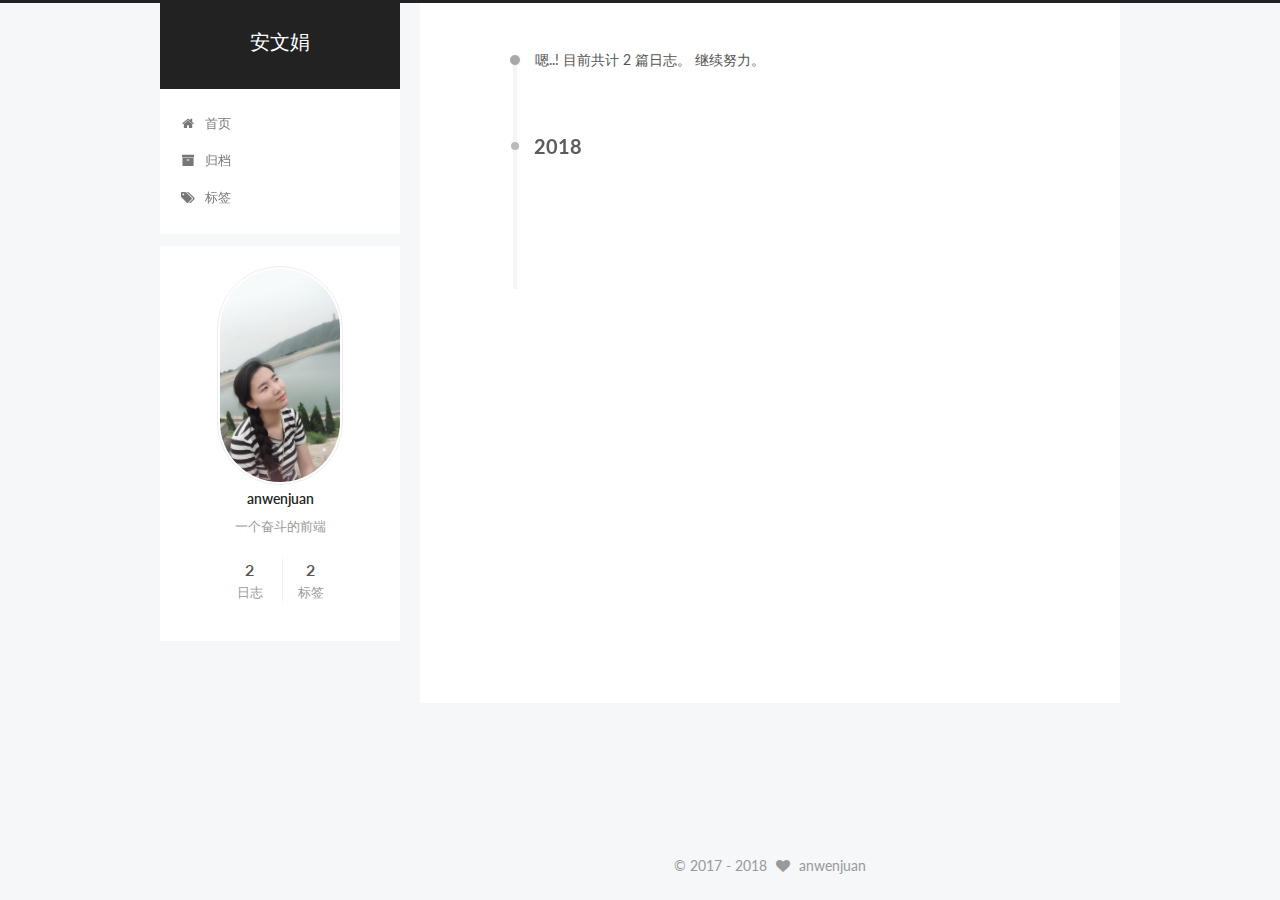
<file: archives/2018/10/index.html>
<!DOCTYPE html>



  


<html class="theme-next pisces use-motion" lang="zh-Hans">
<head>
  <meta charset="UTF-8"/>
<meta http-equiv="X-UA-Compatible" content="IE=edge" />
<meta name="viewport" content="width=device-width, initial-scale=1, maximum-scale=1"/>
<meta name="theme-color" content="#222">









<meta http-equiv="Cache-Control" content="no-transform" />
<meta http-equiv="Cache-Control" content="no-siteapp" />















  
  
  <link href="/lib/fancybox/source/jquery.fancybox.css?v=2.1.5" rel="stylesheet" type="text/css" />




  
  
  
  

  
    
    
  

  

  

  

  

  
    
    
    <link href="//fonts.googleapis.com/css?family=Lato:300,300italic,400,400italic,700,700italic&subset=latin,latin-ext" rel="stylesheet" type="text/css">
  






<link href="/lib/font-awesome/css/font-awesome.min.css?v=4.6.2" rel="stylesheet" type="text/css" />

<link href="/css/main.css?v=5.1.2" rel="stylesheet" type="text/css" />


  <meta name="keywords" content="Hexo, NexT" />








  <link rel="shortcut icon" type="image/x-icon" href="/images/favicon.ico?v=5.1.2" />






<meta name="description" content="一个奋斗的前端">
<meta property="og:type" content="website">
<meta property="og:title" content="安文娟">
<meta property="og:url" content="http://yoursite.com/archives/2018/10/index.html">
<meta property="og:site_name" content="安文娟">
<meta property="og:description" content="一个奋斗的前端">
<meta property="og:locale" content="zh-Hans">
<meta name="twitter:card" content="summary">
<meta name="twitter:title" content="安文娟">
<meta name="twitter:description" content="一个奋斗的前端">



<script type="text/javascript" id="hexo.configurations">
  var NexT = window.NexT || {};
  var CONFIG = {
    root: '/',
    scheme: 'Pisces',
    sidebar: {"position":"left","display":"post","offset":12,"offset_float":12,"b2t":false,"scrollpercent":false,"onmobile":false},
    fancybox: true,
    tabs: true,
    motion: true,
    duoshuo: {
      userId: '0',
      author: '博主'
    },
    algolia: {
      applicationID: '',
      apiKey: '',
      indexName: '',
      hits: {"per_page":10},
      labels: {"input_placeholder":"Search for Posts","hits_empty":"We didn't find any results for the search: ${query}","hits_stats":"${hits} results found in ${time} ms"}
    }
  };
</script>



  <link rel="canonical" href="http://yoursite.com/archives/2018/10/"/>





  <title>归档 | 安文娟</title>
  





  <script type="text/javascript">
    var _hmt = _hmt || [];
    (function() {
      var hm = document.createElement("script");
      hm.src = "https://hm.baidu.com/hm.js?5d3066b7d63e0623324d2a1c31665551";
      var s = document.getElementsByTagName("script")[0];
      s.parentNode.insertBefore(hm, s);
    })();
  </script>










</head>

<body itemscope itemtype="http://schema.org/WebPage" lang="zh-Hans">

  
  
    
  

  <div class="container sidebar-position-left  page-archive  ">
    <div class="headband"></div>

    <header id="header" class="header" itemscope itemtype="http://schema.org/WPHeader">
      <div class="header-inner"><div class="site-brand-wrapper">
  <div class="site-meta ">
    

    <div class="custom-logo-site-title">
      <a href="/"  class="brand" rel="start">
        <span class="logo-line-before"><i></i></span>
        <span class="site-title">安文娟</span>
        <span class="logo-line-after"><i></i></span>
      </a>
    </div>
      
        <p class="site-subtitle"></p>
      
  </div>

  <div class="site-nav-toggle">
    <button>
      <span class="btn-bar"></span>
      <span class="btn-bar"></span>
      <span class="btn-bar"></span>
    </button>
  </div>
</div>

<nav class="site-nav">
  

  
    <ul id="menu" class="menu">
      
        
        <li class="menu-item menu-item-home">
          <a href="/" rel="section">
            
              <i class="menu-item-icon fa fa-fw fa-home"></i> <br />
            
            首页
          </a>
        </li>
      
        
        <li class="menu-item menu-item-archives">
          <a href="/archives/" rel="section">
            
              <i class="menu-item-icon fa fa-fw fa-archive"></i> <br />
            
            归档
          </a>
        </li>
      
        
        <li class="menu-item menu-item-tags">
          <a href="/tags/" rel="section">
            
              <i class="menu-item-icon fa fa-fw fa-tags"></i> <br />
            
            标签
          </a>
        </li>
      

      
    </ul>
  

  
</nav>



 </div>
    </header>

    <main id="main" class="main">
      <div class="main-inner">
        <div class="content-wrap">
          <div id="content" class="content">
            

  
  
  
  <div class="post-block archive">
    <div id="posts" class="posts-collapse">
      <span class="archive-move-on"></span>

      <span class="archive-page-counter">
        
        
        
          
        
        嗯..! 目前共计 2 篇日志。 继续努力。
      </span>

      

        
        
        

        
          
          <div class="collection-title">
            <h2 class="archive-year motion-element" id="archive-year-2018">2018</h2>
          </div>
        
        

        

  <article class="post post-type-tags" itemscope itemtype="http://schema.org/Article">
    <header class="post-header">

      <h2 class="post-title">
        
            <a class="post-title-link" href="/2018/10/08/vue-cli/" itemprop="url">
              
                <span itemprop="name">搭建vue脚手架（vue-cli)</span>
              
            </a>
        
      </h2>

      <div class="post-meta">
        <time class="post-time" itemprop="dateCreated"
              datetime="2018-10-08T16:23:48+08:00"
              content="2018-10-08" >
          10-08
        </time>
      </div>

    </header>
  </article>



      

    </div>
  </div>
  
  
  

  



          </div>
          


          

        </div>
        
          
  
  <div class="sidebar-toggle">
    <div class="sidebar-toggle-line-wrap">
      <span class="sidebar-toggle-line sidebar-toggle-line-first"></span>
      <span class="sidebar-toggle-line sidebar-toggle-line-middle"></span>
      <span class="sidebar-toggle-line sidebar-toggle-line-last"></span>
    </div>
  </div>

  <aside id="sidebar" class="sidebar">
    
    <div class="sidebar-inner">

      

      

      <section class="site-overview sidebar-panel sidebar-panel-active">
        <div class="site-author motion-element" itemprop="author" itemscope itemtype="http://schema.org/Person">
          <img class="site-author-image" itemprop="image"
               src="/images/author.jpeg"
               alt="anwenjuan" />
          <p class="site-author-name" itemprop="name">anwenjuan</p>
           
              <p class="site-description motion-element" itemprop="description">一个奋斗的前端</p>
          
        </div>
        <nav class="site-state motion-element">

          
            <div class="site-state-item site-state-posts">
              <a href="/archives/">
                <span class="site-state-item-count">2</span>
                <span class="site-state-item-name">日志</span>
              </a>
            </div>
          

          

          
            
            
            <div class="site-state-item site-state-tags">
              
                <span class="site-state-item-count">2</span>
                <span class="site-state-item-name">标签</span>
              
            </div>
          

        </nav>

        

        <div class="links-of-author motion-element">
          
        </div>

        
        

        
        

        


      </section>

      

      

    </div>
  </aside>


        
      </div>
    </main>

    <footer id="footer" class="footer">
      <div class="footer-inner">
        <div class="copyright" >
  
  &copy;  2017 - 
  <span itemprop="copyrightYear">2018</span>
  <span class="with-love">
    <i class="fa fa-heart"></i>
  </span>
  <span class="author" itemprop="copyrightHolder">anwenjuan</span>
</div>
        

        
      </div>
    </footer>

    
      <div class="back-to-top">
        <i class="fa fa-arrow-up"></i>
        
      </div>
    

  </div>

  
    <!-- custom analytics part create by xiamo -->
<script src="https://cdn1.lncld.net/static/js/av-core-mini-0.6.1.js"></script>
<script>AV.initialize("nlOOj0REIUwEXx5wnkBx1Q8U-gzGzoHsz", "v2fwdGyaigELDCcchvDKH5Wj");</script>
<script>
function showTime(Counter) {
	var query = new AV.Query(Counter);
	$(".leancloud_visitors").each(function() {
		var url = $(this).attr("id").trim();
		query.equalTo("url", url);
		query.find({
			success: function(results) {
				if (results.length == 0) {
					var content = $(document.getElementById(url)).text() + ': 0';
					$(document.getElementById(url)).text(content);
					return;
				}
				for (var i = 0; i < results.length; i++) {
					var object = results[i];
					var content = $(document.getElementById(url)).text() + ': ' + object.get('time');
					$(document.getElementById(url)).text(content);
				}
			},
			error: function(object, error) {
				console.log("Error: " + error.code + " " + error.message);
			}
		});

	});
}

function addCount(Counter) {
	var Counter = AV.Object.extend("Counter");
	url = $(".leancloud_visitors").attr('id').trim();
	title = $(".leancloud_visitors").attr('data-flag-title').trim();
	var query = new AV.Query(Counter);
	query.equalTo("url", url);
	query.find({
		success: function(results) {
			if (results.length > 0) {
				var counter = results[0];
				counter.fetchWhenSave(true);
				counter.increment("time");
				counter.save(null, {
					success: function(counter) {
						var content = $(document.getElementById(url)).text() + ': ' + counter.get('time');
						$(document.getElementById(url)).text(content);
					},
					error: function(counter, error) {
						console.log('Failed to save Visitor num, with error message: ' + error.message);
					}
				});
			} else {
				var newcounter = new Counter();
				newcounter.set("title", title);
				newcounter.set("url", url);
				newcounter.set("time", 1);
				newcounter.save(null, {
					success: function(newcounter) {
					    console.log("newcounter.get('time')="+newcounter.get('time'));
						var content = $(document.getElementById(url)).text() + ': ' + newcounter.get('time');
						$(document.getElementById(url)).text(content);
					},
					error: function(newcounter, error) {
						console.log('Failed to create');
					}
				});
			}
		},
		error: function(error) {
			console.log('Error:' + error.code + " " + error.message);
		}
	});
}
(function() {
	var Counter = AV.Object.extend("Counter");
	if ($('.leancloud_visitors').length == 1) {
		addCount(Counter);
	} else if ($('.post-title-link').length > 1) {
		showTime(Counter);
	}
})
</script>
  
  
  

<script type="text/javascript">
  if (Object.prototype.toString.call(window.Promise) !== '[object Function]') {
    window.Promise = null;
  }
</script>









  












  
  <script type="text/javascript" src="/lib/jquery/index.js?v=2.1.3"></script>

  
  <script type="text/javascript" src="/lib/fastclick/lib/fastclick.min.js?v=1.0.6"></script>

  
  <script type="text/javascript" src="/lib/jquery_lazyload/jquery.lazyload.js?v=1.9.7"></script>

  
  <script type="text/javascript" src="/lib/velocity/velocity.min.js?v=1.2.1"></script>

  
  <script type="text/javascript" src="/lib/velocity/velocity.ui.min.js?v=1.2.1"></script>

  
  <script type="text/javascript" src="/lib/fancybox/source/jquery.fancybox.pack.js?v=2.1.5"></script>


  


  <script type="text/javascript" src="/js/src/utils.js?v=5.1.2"></script>

  <script type="text/javascript" src="/js/src/motion.js?v=5.1.2"></script>



  
  


  <script type="text/javascript" src="/js/src/affix.js?v=5.1.2"></script>

  <script type="text/javascript" src="/js/src/schemes/pisces.js?v=5.1.2"></script>



  
  
    <script type="text/javascript" id="motion.page.archive">
      $('.archive-year').velocity('transition.slideLeftIn');
    </script>
  


  


  <script type="text/javascript" src="/js/src/bootstrap.js?v=5.1.2"></script>



  


  




	





  





  






  





  

  
  <script src="https://cdn1.lncld.net/static/js/av-core-mini-0.6.4.js"></script>
  <script>AV.initialize("nlOOj0REIUwEXx5wnkBx1Q8U-gzGzoHsz", "v2fwdGyaigELDCcchvDKH5Wj");</script>
  <script>
    function showTime(Counter) {
      var query = new AV.Query(Counter);
      var entries = [];
      var $visitors = $(".leancloud_visitors");

      $visitors.each(function () {
        entries.push( $(this).attr("id").trim() );
      });

      query.containedIn('url', entries);
      query.find()
        .done(function (results) {
          var COUNT_CONTAINER_REF = '.leancloud-visitors-count';

          if (results.length === 0) {
            $visitors.find(COUNT_CONTAINER_REF).text(0);
            return;
          }

          for (var i = 0; i < results.length; i++) {
            var item = results[i];
            var url = item.get('url');
            var time = item.get('time');
            var element = document.getElementById(url);

            $(element).find(COUNT_CONTAINER_REF).text(time);
          }
          for(var i = 0; i < entries.length; i++) {
            var url = entries[i];
            var element = document.getElementById(url);
            var countSpan = $(element).find(COUNT_CONTAINER_REF);
            if( countSpan.text() == '') {
              countSpan.text(0);
            }
          }
        })
        .fail(function (object, error) {
          console.log("Error: " + error.code + " " + error.message);
        });
    }

    function addCount(Counter) {
      var $visitors = $(".leancloud_visitors");
      var url = $visitors.attr('id').trim();
      var title = $visitors.attr('data-flag-title').trim();
      var query = new AV.Query(Counter);

      query.equalTo("url", url);
      query.find({
        success: function(results) {
          if (results.length > 0) {
            var counter = results[0];
            counter.fetchWhenSave(true);
            counter.increment("time");
            counter.save(null, {
              success: function(counter) {
                var $element = $(document.getElementById(url));
                $element.find('.leancloud-visitors-count').text(counter.get('time'));
              },
              error: function(counter, error) {
                console.log('Failed to save Visitor num, with error message: ' + error.message);
              }
            });
          } else {
            var newcounter = new Counter();
            /* Set ACL */
            var acl = new AV.ACL();
            acl.setPublicReadAccess(true);
            acl.setPublicWriteAccess(true);
            newcounter.setACL(acl);
            /* End Set ACL */
            newcounter.set("title", title);
            newcounter.set("url", url);
            newcounter.set("time", 1);
            newcounter.save(null, {
              success: function(newcounter) {
                var $element = $(document.getElementById(url));
                $element.find('.leancloud-visitors-count').text(newcounter.get('time'));
              },
              error: function(newcounter, error) {
                console.log('Failed to create');
              }
            });
          }
        },
        error: function(error) {
          console.log('Error:' + error.code + " " + error.message);
        }
      });
    }

    $(function() {
      var Counter = AV.Object.extend("Counter");
      if ($('.leancloud_visitors').length == 1) {
        addCount(Counter);
      } else if ($('.post-title-link').length > 1) {
        showTime(Counter);
      }
    });
  </script>



  

  

  

  

  

  
  
</body>
</html>
</file>
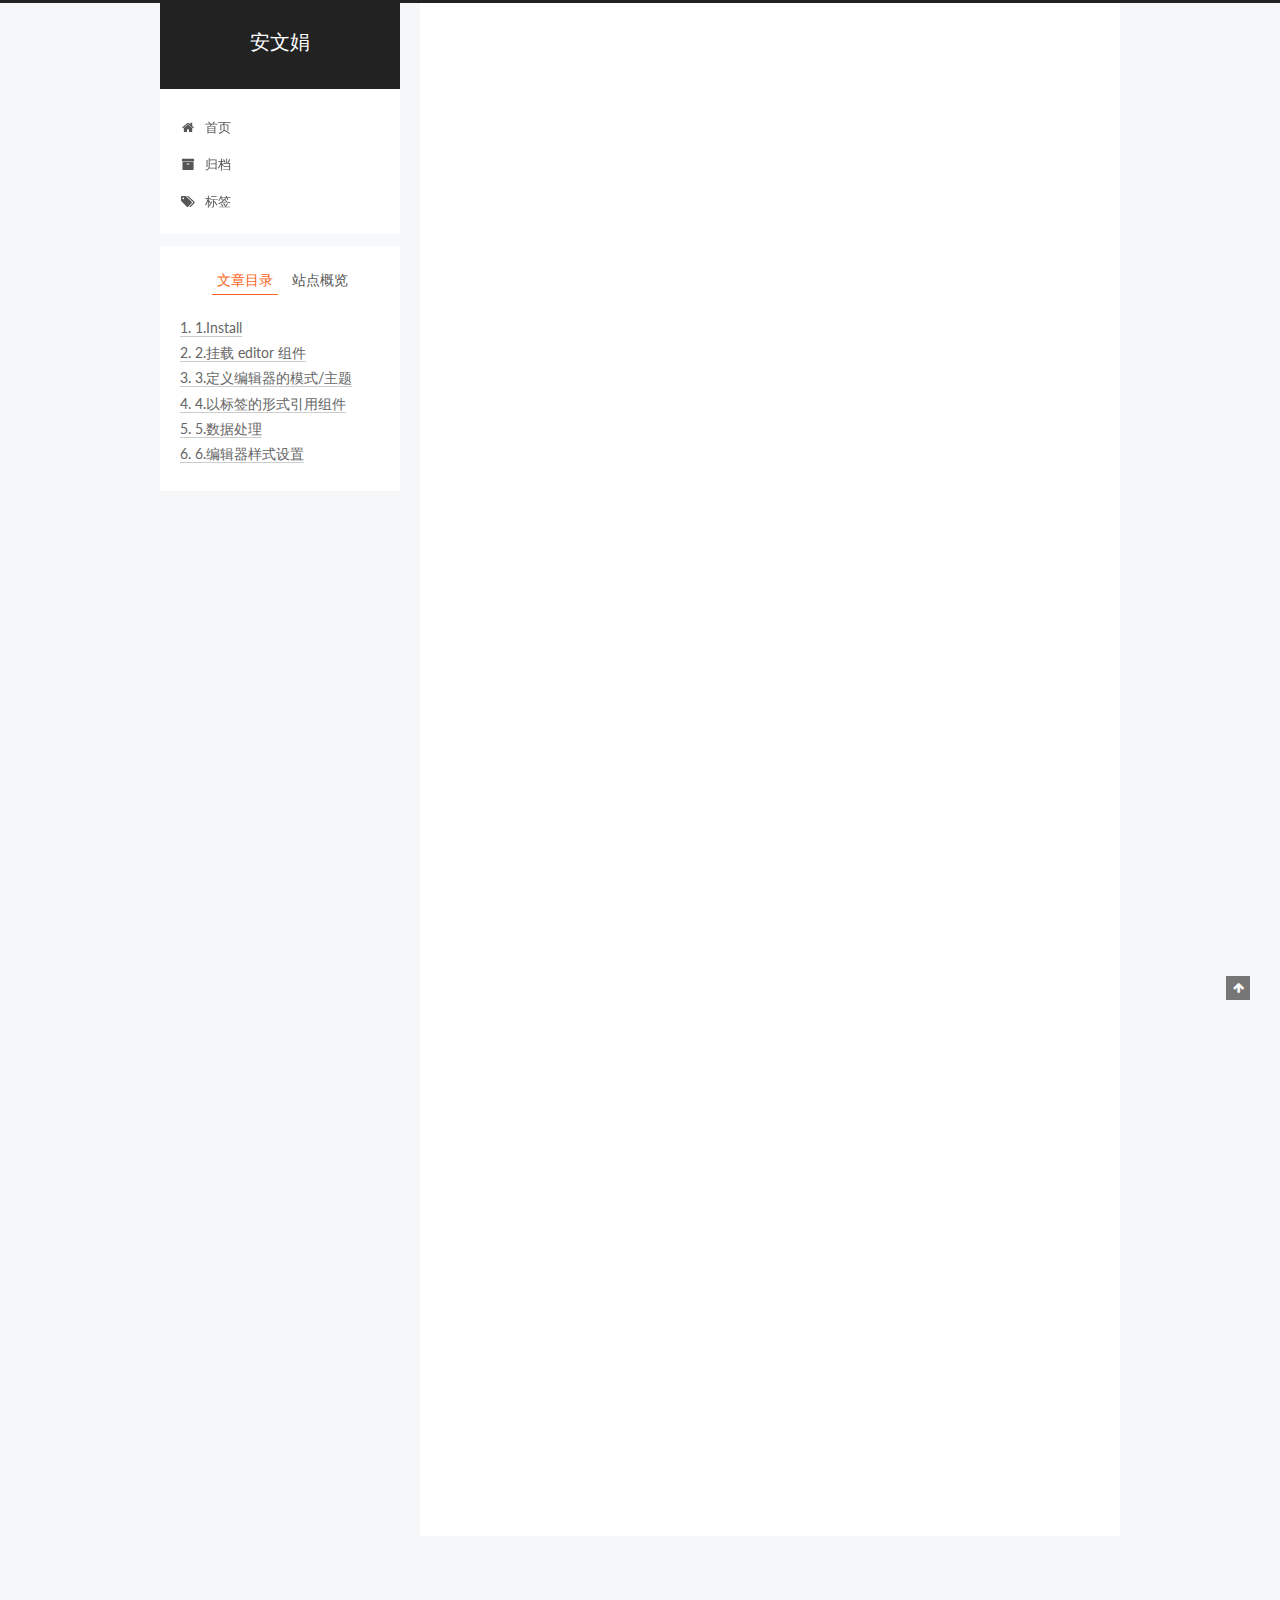
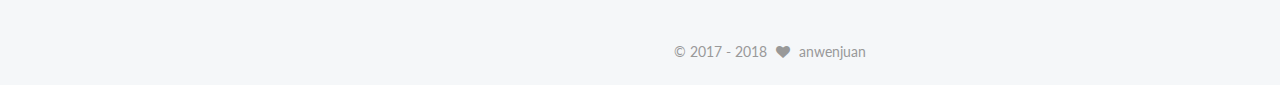
<file: 2018/06/26/vue2-ace-editor/index.html>
<!DOCTYPE html>



  


<html class="theme-next pisces use-motion" lang="zh-Hans">
<head>
  <meta charset="UTF-8"/>
<meta http-equiv="X-UA-Compatible" content="IE=edge" />
<meta name="viewport" content="width=device-width, initial-scale=1, maximum-scale=1"/>
<meta name="theme-color" content="#222">









<meta http-equiv="Cache-Control" content="no-transform" />
<meta http-equiv="Cache-Control" content="no-siteapp" />















  
  
  <link href="/lib/fancybox/source/jquery.fancybox.css?v=2.1.5" rel="stylesheet" type="text/css" />




  
  
  
  

  
    
    
  

  

  

  

  

  
    
    
    <link href="//fonts.googleapis.com/css?family=Lato:300,300italic,400,400italic,700,700italic&subset=latin,latin-ext" rel="stylesheet" type="text/css">
  






<link href="/lib/font-awesome/css/font-awesome.min.css?v=4.6.2" rel="stylesheet" type="text/css" />

<link href="/css/main.css?v=5.1.2" rel="stylesheet" type="text/css" />


  <meta name="keywords" content="vue," />








  <link rel="shortcut icon" type="image/x-icon" href="/images/favicon.ico?v=5.1.2" />






<meta name="description" content="最近在开发一个接口平台项目，需要把接口返回的 json 结果高亮显示，类似在编辑器中显示的 json，可以通过插件vue2-ace-editor.js实现。">
<meta name="keywords" content="vue">
<meta property="og:type" content="article">
<meta property="og:title" content="vue项目中使用vue2-ace-editor.js">
<meta property="og:url" content="http://yoursite.com/2018/06/26/vue2-ace-editor/index.html">
<meta property="og:site_name" content="安文娟">
<meta property="og:description" content="最近在开发一个接口平台项目，需要把接口返回的 json 结果高亮显示，类似在编辑器中显示的 json，可以通过插件vue2-ace-editor.js实现。">
<meta property="og:locale" content="zh-Hans">
<meta property="og:updated_time" content="2018-10-09T10:14:07.895Z">
<meta name="twitter:card" content="summary">
<meta name="twitter:title" content="vue项目中使用vue2-ace-editor.js">
<meta name="twitter:description" content="最近在开发一个接口平台项目，需要把接口返回的 json 结果高亮显示，类似在编辑器中显示的 json，可以通过插件vue2-ace-editor.js实现。">



<script type="text/javascript" id="hexo.configurations">
  var NexT = window.NexT || {};
  var CONFIG = {
    root: '/',
    scheme: 'Pisces',
    sidebar: {"position":"left","display":"post","offset":12,"offset_float":12,"b2t":false,"scrollpercent":false,"onmobile":false},
    fancybox: true,
    tabs: true,
    motion: true,
    duoshuo: {
      userId: '0',
      author: '博主'
    },
    algolia: {
      applicationID: '',
      apiKey: '',
      indexName: '',
      hits: {"per_page":10},
      labels: {"input_placeholder":"Search for Posts","hits_empty":"We didn't find any results for the search: ${query}","hits_stats":"${hits} results found in ${time} ms"}
    }
  };
</script>



  <link rel="canonical" href="http://yoursite.com/2018/06/26/vue2-ace-editor/"/>





  <title>vue项目中使用vue2-ace-editor.js | 安文娟</title>
  





  <script type="text/javascript">
    var _hmt = _hmt || [];
    (function() {
      var hm = document.createElement("script");
      hm.src = "https://hm.baidu.com/hm.js?5d3066b7d63e0623324d2a1c31665551";
      var s = document.getElementsByTagName("script")[0];
      s.parentNode.insertBefore(hm, s);
    })();
  </script>










</head>

<body itemscope itemtype="http://schema.org/WebPage" lang="zh-Hans">

  
  
    
  

  <div class="container sidebar-position-left page-post-detail ">
    <div class="headband"></div>

    <header id="header" class="header" itemscope itemtype="http://schema.org/WPHeader">
      <div class="header-inner"><div class="site-brand-wrapper">
  <div class="site-meta ">
    

    <div class="custom-logo-site-title">
      <a href="/"  class="brand" rel="start">
        <span class="logo-line-before"><i></i></span>
        <span class="site-title">安文娟</span>
        <span class="logo-line-after"><i></i></span>
      </a>
    </div>
      
        <p class="site-subtitle"></p>
      
  </div>

  <div class="site-nav-toggle">
    <button>
      <span class="btn-bar"></span>
      <span class="btn-bar"></span>
      <span class="btn-bar"></span>
    </button>
  </div>
</div>

<nav class="site-nav">
  

  
    <ul id="menu" class="menu">
      
        
        <li class="menu-item menu-item-home">
          <a href="/" rel="section">
            
              <i class="menu-item-icon fa fa-fw fa-home"></i> <br />
            
            首页
          </a>
        </li>
      
        
        <li class="menu-item menu-item-archives">
          <a href="/archives/" rel="section">
            
              <i class="menu-item-icon fa fa-fw fa-archive"></i> <br />
            
            归档
          </a>
        </li>
      
        
        <li class="menu-item menu-item-tags">
          <a href="/tags/" rel="section">
            
              <i class="menu-item-icon fa fa-fw fa-tags"></i> <br />
            
            标签
          </a>
        </li>
      

      
    </ul>
  

  
</nav>



 </div>
    </header>

    <main id="main" class="main">
      <div class="main-inner">
        <div class="content-wrap">
          <div id="content" class="content">
            

  <div id="posts" class="posts-expand">
    

  

  
  
  

  <article class="post post-type-tags" itemscope itemtype="http://schema.org/Article">
  
  
  
  <div class="post-block">
    <link itemprop="mainEntityOfPage" href="http://yoursite.com/2018/06/26/vue2-ace-editor/">

    <span hidden itemprop="author" itemscope itemtype="http://schema.org/Person">
      <meta itemprop="name" content="anwenjuan">
      <meta itemprop="description" content="">
      <meta itemprop="image" content="/images/author.jpeg">
    </span>

    <span hidden itemprop="publisher" itemscope itemtype="http://schema.org/Organization">
      <meta itemprop="name" content="安文娟">
    </span>

    
      <header class="post-header">

        
        
          <h1 class="post-title" itemprop="name headline">vue项目中使用vue2-ace-editor.js</h1>
        

        <div class="post-meta">
          <span class="post-time">
            
              <span class="post-meta-item-icon">
                <i class="fa fa-calendar-o"></i>
              </span>
              
                <span class="post-meta-item-text">发表于</span>
              
              <time title="创建于" itemprop="dateCreated datePublished" datetime="2018-06-26T17:24:15+08:00">
                2018-06-26
              </time>
            

            

            
          </span>

          

          
            
          

          
          
             <span id="/2018/06/26/vue2-ace-editor/" class="leancloud_visitors" data-flag-title="vue项目中使用vue2-ace-editor.js">
               <span class="post-meta-divider">|</span>
               <span class="post-meta-item-icon">
                 <i class="fa fa-eye"></i>
               </span>
               
                 <span class="post-meta-item-text">阅读次数 </span>
               
                 <span class="leancloud-visitors-count"></span>
             </span>
          

          

          

          

        </div>
      </header>
    

    
    
    
    <div class="post-body" itemprop="articleBody">

      
      

      
        <p>最近在开发一个接口平台项目，需要把接口返回的 json 结果高亮显示，类似在编辑器中显示的 json，可以通过插件<a href="https://www.npmjs.com/package/vue2-ace-editor" target="_blank" rel="noopener">vue2-ace-editor.js</a>实现。</p>
<a id="more"></a>
<h3 id="1-Install"><a href="#1-Install" class="headerlink" title="1.Install"></a>1.Install</h3><figure class="highlight plain"><table><tr><td class="gutter"><pre><span class="line">1</span><br></pre></td><td class="code"><pre><span class="line">npm install vue2-ace-editor -S</span><br></pre></td></tr></table></figure>
<h3 id="2-挂载-editor-组件"><a href="#2-挂载-editor-组件" class="headerlink" title="2.挂载 editor 组件"></a>2.挂载 editor 组件</h3><figure class="highlight js"><table><tr><td class="gutter"><pre><span class="line">1</span><br><span class="line">2</span><br><span class="line">3</span><br><span class="line">4</span><br><span class="line">5</span><br><span class="line">6</span><br></pre></td><td class="code"><pre><span class="line"><span class="keyword">import</span> editor <span class="keyword">from</span> <span class="string">"vue2-ace-editor"</span>;</span><br><span class="line"><span class="keyword">export</span> <span class="keyword">default</span> &#123;</span><br><span class="line">  components: &#123;</span><br><span class="line">    editor</span><br><span class="line">  &#125;</span><br><span class="line">&#125;;</span><br></pre></td></tr></table></figure>
<h3 id="3-定义编辑器的模式-主题"><a href="#3-定义编辑器的模式-主题" class="headerlink" title="3.定义编辑器的模式/主题"></a>3.定义编辑器的模式/主题</h3><figure class="highlight js"><table><tr><td class="gutter"><pre><span class="line">1</span><br><span class="line">2</span><br><span class="line">3</span><br><span class="line">4</span><br><span class="line">5</span><br><span class="line">6</span><br><span class="line">7</span><br><span class="line">8</span><br></pre></td><td class="code"><pre><span class="line"><span class="keyword">export</span> <span class="keyword">default</span> &#123;</span><br><span class="line">  methods: &#123;</span><br><span class="line">    editorInit: <span class="function"><span class="keyword">function</span>(<span class="params"></span>) </span>&#123;</span><br><span class="line">      <span class="built_in">require</span>(<span class="string">"brace/mode/json"</span>);</span><br><span class="line">      <span class="built_in">require</span>(<span class="string">"brace/theme/xcode"</span>);</span><br><span class="line">    &#125;</span><br><span class="line">  &#125;</span><br><span class="line">&#125;;</span><br></pre></td></tr></table></figure>
<h3 id="4-以标签的形式引用组件"><a href="#4-以标签的形式引用组件" class="headerlink" title="4.以标签的形式引用组件"></a>4.以标签的形式引用组件</h3><figure class="highlight html"><table><tr><td class="gutter"><pre><span class="line">1</span><br></pre></td><td class="code"><pre><span class="line"><span class="tag">&lt;<span class="name">editor</span> <span class="attr">v-model</span>=<span class="string">"要在编辑器显示的内容"</span> @<span class="attr">init</span>=<span class="string">"editorInit"</span> <span class="attr">lang</span>=<span class="string">"json"</span> <span class="attr">theme</span>=<span class="string">"xcode"</span> <span class="attr">style</span>=<span class="string">"min-height: 200px;"</span>&gt;</span><span class="tag">&lt;/<span class="name">editor</span>&gt;</span></span><br></pre></td></tr></table></figure>
<h3 id="5-数据处理"><a href="#5-数据处理" class="headerlink" title="5.数据处理"></a>5.数据处理</h3><p>编辑器的 v-model 需要字符串类型数据，可以通过<code>JSON.stringify(data, null, 2)</code>对返回的数据做处理，返回的数据就可以在编辑器中换行显示了。</p>
<h3 id="6-编辑器样式设置"><a href="#6-编辑器样式设置" class="headerlink" title="6.编辑器样式设置"></a>6.编辑器样式设置</h3><p>编辑器宽度大于 620px 时，会显示一条黑色竖线，可以设置样式取消</p>
<figure class="highlight css"><table><tr><td class="gutter"><pre><span class="line">1</span><br><span class="line">2</span><br><span class="line">3</span><br></pre></td><td class="code"><pre><span class="line"><span class="selector-class">.ace_layer</span><span class="selector-class">.ace_print-margin-layer</span> <span class="selector-class">.ace_print-margin</span> &#123;</span><br><span class="line">  <span class="attribute">width</span>: <span class="number">0</span>;</span><br><span class="line">&#125;</span><br></pre></td></tr></table></figure>

      
    </div>
    
    
    

    

    

    

    <footer class="post-footer">
      
        <div class="post-tags">
          
            <a href="/tags/vue/" rel="tag"># vue</a>
          
        </div>
      

      
      
      

      
        <div class="post-nav">
          <div class="post-nav-next post-nav-item">
            
          </div>

          <span class="post-nav-divider"></span>

          <div class="post-nav-prev post-nav-item">
            
              <a href="/2018/10/08/vue-cli/" rel="prev" title="搭建vue脚手架（vue-cli)">
                搭建vue脚手架（vue-cli) <i class="fa fa-chevron-right"></i>
              </a>
            
          </div>
        </div>
      

      
      
    </footer>
  </div>
  
  
  
  </article>



    <div class="post-spread">
      
    </div>
  </div>


          </div>
          


          
  <div class="comments" id="comments">
    
  </div>


        </div>
        
          
  
  <div class="sidebar-toggle">
    <div class="sidebar-toggle-line-wrap">
      <span class="sidebar-toggle-line sidebar-toggle-line-first"></span>
      <span class="sidebar-toggle-line sidebar-toggle-line-middle"></span>
      <span class="sidebar-toggle-line sidebar-toggle-line-last"></span>
    </div>
  </div>

  <aside id="sidebar" class="sidebar">
    
    <div class="sidebar-inner">

      

      
        <ul class="sidebar-nav motion-element">
          <li class="sidebar-nav-toc sidebar-nav-active" data-target="post-toc-wrap" >
            文章目录
          </li>
          <li class="sidebar-nav-overview" data-target="site-overview">
            站点概览
          </li>
        </ul>
      

      <section class="site-overview sidebar-panel">
        <div class="site-author motion-element" itemprop="author" itemscope itemtype="http://schema.org/Person">
          <img class="site-author-image" itemprop="image"
               src="/images/author.jpeg"
               alt="anwenjuan" />
          <p class="site-author-name" itemprop="name">anwenjuan</p>
           
              <p class="site-description motion-element" itemprop="description">一个奋斗的前端</p>
          
        </div>
        <nav class="site-state motion-element">

          
            <div class="site-state-item site-state-posts">
              <a href="/archives/">
                <span class="site-state-item-count">2</span>
                <span class="site-state-item-name">日志</span>
              </a>
            </div>
          

          

          
            
            
            <div class="site-state-item site-state-tags">
              
                <span class="site-state-item-count">1</span>
                <span class="site-state-item-name">标签</span>
              
            </div>
          

        </nav>

        

        <div class="links-of-author motion-element">
          
        </div>

        
        

        
        

        


      </section>

      
      <!--noindex-->
        <section class="post-toc-wrap motion-element sidebar-panel sidebar-panel-active">
          <div class="post-toc">

            
              
            

            
              <div class="post-toc-content"><ol class="nav"><li class="nav-item nav-level-3"><a class="nav-link" href="#1-Install"><span class="nav-number">1.</span> <span class="nav-text">1.Install</span></a></li><li class="nav-item nav-level-3"><a class="nav-link" href="#2-挂载-editor-组件"><span class="nav-number">2.</span> <span class="nav-text">2.挂载 editor 组件</span></a></li><li class="nav-item nav-level-3"><a class="nav-link" href="#3-定义编辑器的模式-主题"><span class="nav-number">3.</span> <span class="nav-text">3.定义编辑器的模式/主题</span></a></li><li class="nav-item nav-level-3"><a class="nav-link" href="#4-以标签的形式引用组件"><span class="nav-number">4.</span> <span class="nav-text">4.以标签的形式引用组件</span></a></li><li class="nav-item nav-level-3"><a class="nav-link" href="#5-数据处理"><span class="nav-number">5.</span> <span class="nav-text">5.数据处理</span></a></li><li class="nav-item nav-level-3"><a class="nav-link" href="#6-编辑器样式设置"><span class="nav-number">6.</span> <span class="nav-text">6.编辑器样式设置</span></a></li></ol></div>
            

          </div>
        </section>
      <!--/noindex-->
      

      

    </div>
  </aside>


        
      </div>
    </main>

    <footer id="footer" class="footer">
      <div class="footer-inner">
        <div class="copyright" >
  
  &copy;  2017 - 
  <span itemprop="copyrightYear">2018</span>
  <span class="with-love">
    <i class="fa fa-heart"></i>
  </span>
  <span class="author" itemprop="copyrightHolder">anwenjuan</span>
</div>
        

        
      </div>
    </footer>

    
      <div class="back-to-top">
        <i class="fa fa-arrow-up"></i>
        
      </div>
    

  </div>

  
    <!-- custom analytics part create by xiamo -->
<script src="https://cdn1.lncld.net/static/js/av-core-mini-0.6.1.js"></script>
<script>AV.initialize("nlOOj0REIUwEXx5wnkBx1Q8U-gzGzoHsz", "v2fwdGyaigELDCcchvDKH5Wj");</script>
<script>
function showTime(Counter) {
	var query = new AV.Query(Counter);
	$(".leancloud_visitors").each(function() {
		var url = $(this).attr("id").trim();
		query.equalTo("url", url);
		query.find({
			success: function(results) {
				if (results.length == 0) {
					var content = $(document.getElementById(url)).text() + ': 0';
					$(document.getElementById(url)).text(content);
					return;
				}
				for (var i = 0; i < results.length; i++) {
					var object = results[i];
					var content = $(document.getElementById(url)).text() + ': ' + object.get('time');
					$(document.getElementById(url)).text(content);
				}
			},
			error: function(object, error) {
				console.log("Error: " + error.code + " " + error.message);
			}
		});

	});
}

function addCount(Counter) {
	var Counter = AV.Object.extend("Counter");
	url = $(".leancloud_visitors").attr('id').trim();
	title = $(".leancloud_visitors").attr('data-flag-title').trim();
	var query = new AV.Query(Counter);
	query.equalTo("url", url);
	query.find({
		success: function(results) {
			if (results.length > 0) {
				var counter = results[0];
				counter.fetchWhenSave(true);
				counter.increment("time");
				counter.save(null, {
					success: function(counter) {
						var content = $(document.getElementById(url)).text() + ': ' + counter.get('time');
						$(document.getElementById(url)).text(content);
					},
					error: function(counter, error) {
						console.log('Failed to save Visitor num, with error message: ' + error.message);
					}
				});
			} else {
				var newcounter = new Counter();
				newcounter.set("title", title);
				newcounter.set("url", url);
				newcounter.set("time", 1);
				newcounter.save(null, {
					success: function(newcounter) {
					    console.log("newcounter.get('time')="+newcounter.get('time'));
						var content = $(document.getElementById(url)).text() + ': ' + newcounter.get('time');
						$(document.getElementById(url)).text(content);
					},
					error: function(newcounter, error) {
						console.log('Failed to create');
					}
				});
			}
		},
		error: function(error) {
			console.log('Error:' + error.code + " " + error.message);
		}
	});
}
(function() {
	var Counter = AV.Object.extend("Counter");
	if ($('.leancloud_visitors').length == 1) {
		addCount(Counter);
	} else if ($('.post-title-link').length > 1) {
		showTime(Counter);
	}
})
</script>
  
  
  

<script type="text/javascript">
  if (Object.prototype.toString.call(window.Promise) !== '[object Function]') {
    window.Promise = null;
  }
</script>









  












  
  <script type="text/javascript" src="/lib/jquery/index.js?v=2.1.3"></script>

  
  <script type="text/javascript" src="/lib/fastclick/lib/fastclick.min.js?v=1.0.6"></script>

  
  <script type="text/javascript" src="/lib/jquery_lazyload/jquery.lazyload.js?v=1.9.7"></script>

  
  <script type="text/javascript" src="/lib/velocity/velocity.min.js?v=1.2.1"></script>

  
  <script type="text/javascript" src="/lib/velocity/velocity.ui.min.js?v=1.2.1"></script>

  
  <script type="text/javascript" src="/lib/fancybox/source/jquery.fancybox.pack.js?v=2.1.5"></script>


  


  <script type="text/javascript" src="/js/src/utils.js?v=5.1.2"></script>

  <script type="text/javascript" src="/js/src/motion.js?v=5.1.2"></script>



  
  


  <script type="text/javascript" src="/js/src/affix.js?v=5.1.2"></script>

  <script type="text/javascript" src="/js/src/schemes/pisces.js?v=5.1.2"></script>



  
  <script type="text/javascript" src="/js/src/scrollspy.js?v=5.1.2"></script>
<script type="text/javascript" src="/js/src/post-details.js?v=5.1.2"></script>



  


  <script type="text/javascript" src="/js/src/bootstrap.js?v=5.1.2"></script>



  


  




	





  





  






  





  

  
  <script src="https://cdn1.lncld.net/static/js/av-core-mini-0.6.4.js"></script>
  <script>AV.initialize("nlOOj0REIUwEXx5wnkBx1Q8U-gzGzoHsz", "v2fwdGyaigELDCcchvDKH5Wj");</script>
  <script>
    function showTime(Counter) {
      var query = new AV.Query(Counter);
      var entries = [];
      var $visitors = $(".leancloud_visitors");

      $visitors.each(function () {
        entries.push( $(this).attr("id").trim() );
      });

      query.containedIn('url', entries);
      query.find()
        .done(function (results) {
          var COUNT_CONTAINER_REF = '.leancloud-visitors-count';

          if (results.length === 0) {
            $visitors.find(COUNT_CONTAINER_REF).text(0);
            return;
          }

          for (var i = 0; i < results.length; i++) {
            var item = results[i];
            var url = item.get('url');
            var time = item.get('time');
            var element = document.getElementById(url);

            $(element).find(COUNT_CONTAINER_REF).text(time);
          }
          for(var i = 0; i < entries.length; i++) {
            var url = entries[i];
            var element = document.getElementById(url);
            var countSpan = $(element).find(COUNT_CONTAINER_REF);
            if( countSpan.text() == '') {
              countSpan.text(0);
            }
          }
        })
        .fail(function (object, error) {
          console.log("Error: " + error.code + " " + error.message);
        });
    }

    function addCount(Counter) {
      var $visitors = $(".leancloud_visitors");
      var url = $visitors.attr('id').trim();
      var title = $visitors.attr('data-flag-title').trim();
      var query = new AV.Query(Counter);

      query.equalTo("url", url);
      query.find({
        success: function(results) {
          if (results.length > 0) {
            var counter = results[0];
            counter.fetchWhenSave(true);
            counter.increment("time");
            counter.save(null, {
              success: function(counter) {
                var $element = $(document.getElementById(url));
                $element.find('.leancloud-visitors-count').text(counter.get('time'));
              },
              error: function(counter, error) {
                console.log('Failed to save Visitor num, with error message: ' + error.message);
              }
            });
          } else {
            var newcounter = new Counter();
            /* Set ACL */
            var acl = new AV.ACL();
            acl.setPublicReadAccess(true);
            acl.setPublicWriteAccess(true);
            newcounter.setACL(acl);
            /* End Set ACL */
            newcounter.set("title", title);
            newcounter.set("url", url);
            newcounter.set("time", 1);
            newcounter.save(null, {
              success: function(newcounter) {
                var $element = $(document.getElementById(url));
                $element.find('.leancloud-visitors-count').text(newcounter.get('time'));
              },
              error: function(newcounter, error) {
                console.log('Failed to create');
              }
            });
          }
        },
        error: function(error) {
          console.log('Error:' + error.code + " " + error.message);
        }
      });
    }

    $(function() {
      var Counter = AV.Object.extend("Counter");
      if ($('.leancloud_visitors').length == 1) {
        addCount(Counter);
      } else if ($('.post-title-link').length > 1) {
        showTime(Counter);
      }
    });
  </script>



  

  

  

  

  

  
  
</body>
</html>
</file>
<file: css/main.css>
/* normalize.css v3.0.2 | MIT License | git.io/normalize */
html {
  font-family: sans-serif; /* 1 */
  -ms-text-size-adjust: 100%; /* 2 */
  -webkit-text-size-adjust: 100%; /* 2 */
}
body {
  margin: 0;
}
article,
aside,
details,
figcaption,
figure,
footer,
header,
hgroup,
main,
menu,
nav,
section,
summary {
  display: block;
}
audio,
canvas,
progress,
video {
  display: inline-block; /* 1 */
  vertical-align: baseline; /* 2 */
}
audio:not([controls]) {
  display: none;
  height: 0;
}
[hidden],
template {
  display: none;
}
a {
  background-color: transparent;
}
a:active,
a:hover {
  outline: 0;
}
abbr[title] {
  border-bottom: 1px dotted;
}
b,
strong {
  font-weight: bold;
}
dfn {
  font-style: italic;
}
h1 {
  font-size: 2em;
  margin: 0.67em 0;
}
mark {
  background: #ff0;
  color: #000;
}
small {
  font-size: 80%;
}
sub,
sup {
  font-size: 75%;
  line-height: 0;
  position: relative;
  vertical-align: baseline;
}
sup {
  top: -0.5em;
}
sub {
  bottom: -0.25em;
}
img {
  border: 0;
}
svg:not(:root) {
  overflow: hidden;
}
figure {
  margin: 1em 40px;
}
hr {
  -moz-box-sizing: content-box;
  box-sizing: content-box;
  height: 0;
}
pre {
  overflow: auto;
}
code,
kbd,
pre,
samp {
  font-family: monospace, monospace;
  font-size: 1em;
}
button,
input,
optgroup,
select,
textarea {
  color: inherit; /* 1 */
  font: inherit; /* 2 */
  margin: 0; /* 3 */
}
button {
  overflow: visible;
}
button,
select {
  text-transform: none;
}
button,
html input[type="button"],
input[type="reset"],
input[type="submit"] {
  -webkit-appearance: button; /* 2 */
  cursor: pointer; /* 3 */
}
button[disabled],
html input[disabled] {
  cursor: default;
}
button::-moz-focus-inner,
input::-moz-focus-inner {
  border: 0;
  padding: 0;
}
input {
  line-height: normal;
}
input[type="checkbox"],
input[type="radio"] {
  box-sizing: border-box; /* 1 */
  padding: 0; /* 2 */
}
input[type="number"]::-webkit-inner-spin-button,
input[type="number"]::-webkit-outer-spin-button {
  height: auto;
}
input[type="search"] {
  -webkit-appearance: textfield; /* 1 */
  -moz-box-sizing: content-box;
  -webkit-box-sizing: content-box; /* 2 */
  box-sizing: content-box;
}
input[type="search"]::-webkit-search-cancel-button,
input[type="search"]::-webkit-search-decoration {
  -webkit-appearance: none;
}
fieldset {
  border: 1px solid #c0c0c0;
  margin: 0 2px;
  padding: 0.35em 0.625em 0.75em;
}
legend {
  border: 0; /* 1 */
  padding: 0; /* 2 */
}
textarea {
  overflow: auto;
}
optgroup {
  font-weight: bold;
}
table {
  border-collapse: collapse;
  border-spacing: 0;
}
td,
th {
  padding: 0;
}
::selection {
  background: #262a30;
  color: #fff;
}
body {
  position: relative;
  font-family: 'Lato', "PingFang SC", "Microsoft YaHei", sans-serif;
  font-size: 14px;
  line-height: 2;
  color: #555;
  background: #f5f7f9;
}
@media (max-width: 767px) {
  body {
    padding-right: 0 !important;
  }
}
@media (min-width: 768px) and (max-width: 991px) {
  body {
    padding-right: 0 !important;
  }
}
@media (min-width: 1600px) {
  body {
    font-size: 16px;
  }
}
h1,
h2,
h3,
h4,
h5,
h6 {
  margin: 0;
  padding: 0;
  font-weight: bold;
  line-height: 1.5;
  font-family: 'Lato', "PingFang SC", "Microsoft YaHei", sans-serif;
}
h2,
h3,
h4,
h5,
h6 {
  margin: 20px 0 15px;
}
h1 {
  font-size: 22px;
}
@media (max-width: 767px) {
  h1 {
    font-size: 18px;
  }
}
h2 {
  font-size: 20px;
}
@media (max-width: 767px) {
  h2 {
    font-size: 16px;
  }
}
h3 {
  font-size: 18px;
}
@media (max-width: 767px) {
  h3 {
    font-size: 14px;
  }
}
h4 {
  font-size: 16px;
}
@media (max-width: 767px) {
  h4 {
    font-size: 12px;
  }
}
h5 {
  font-size: 14px;
}
@media (max-width: 767px) {
  h5 {
    font-size: 10px;
  }
}
h6 {
  font-size: 12px;
}
@media (max-width: 767px) {
  h6 {
    font-size: 8px;
  }
}
p {
  margin: 0 0 20px 0;
}
a {
  color: #555;
  text-decoration: none;
  border-bottom: 1px solid #999;
  word-wrap: break-word;
}
a:hover {
  color: #222;
  border-bottom-color: #222;
}
blockquote {
  margin: 0;
  padding: 0;
}
img {
  display: block;
  margin: auto;
  max-width: 100%;
  height: auto;
}
hr {
  margin: 40px 0;
  height: 3px;
  border: none;
  background-color: #ddd;
  background-image: repeating-linear-gradient(-45deg, #fff, #fff 4px, transparent 4px, transparent 8px);
}
blockquote {
  padding: 0 15px;
  color: #666;
  border-left: 4px solid #ddd;
}
blockquote cite::before {
  content: "-";
  padding: 0 5px;
}
dt {
  font-weight: 700;
}
dd {
  margin: 0;
  padding: 0;
}
.text-left {
  text-align: left;
}
.text-center {
  text-align: center;
}
.text-right {
  text-align: right;
}
.text-justify {
  text-align: justify;
}
.text-nowrap {
  white-space: nowrap;
}
.text-lowercase {
  text-transform: lowercase;
}
.text-uppercase {
  text-transform: uppercase;
}
.text-capitalize {
  text-transform: capitalize;
}
.center-block {
  display: block;
  margin-left: auto;
  margin-right: auto;
}
.clearfix:before,
.clearfix:after {
  content: " ";
  display: table;
}
.clearfix:after {
  clear: both;
}
.pullquote {
  width: 45%;
}
.pullquote.left {
  float: left;
  margin-left: 5px;
  margin-right: 10px;
}
.pullquote.right {
  float: right;
  margin-left: 10px;
  margin-right: 5px;
}
.affix.affix.affix {
  position: fixed;
}
.translation {
  margin-top: -20px;
  font-size: 14px;
  color: #999;
}
.scrollbar-measure {
  width: 100px;
  height: 100px;
  overflow: scroll;
  position: absolute;
  top: -9999px;
}
.use-motion .motion-element {
  opacity: 0;
}
table {
  margin: 20px 0;
  width: 100%;
  border-collapse: collapse;
  border-spacing: 0;
  border: 1px solid #ddd;
  font-size: 14px;
  table-layout: fixed;
  word-wrap: break-all;
}
table>tbody>tr:nth-of-type(odd) {
  background-color: #f9f9f9;
}
table>tbody>tr:hover {
  background-color: #f5f5f5;
}
caption,
th,
td {
  padding: 8px;
  text-align: left;
  vertical-align: middle;
  font-weight: normal;
}
th,
td {
  border-bottom: 3px solid #ddd;
  border-right: 1px solid #eee;
}
th {
  padding-bottom: 10px;
  font-weight: 700;
}
td {
  border-bottom-width: 1px;
}
html,
body {
  height: 100%;
}
.container {
  position: relative;
  min-height: 100%;
}
.header-inner {
  margin: 0 auto;
  padding: 100px 0 70px;
  width: 700px;
}
@media (min-width: 1600px) {
  .container .header-inner {
    width: 900px;
  }
}
.main {
  padding-bottom: 150px;
}
.main-inner {
  margin: 0 auto;
  width: 700px;
}
@media (min-width: 1600px) {
  .container .main-inner {
    width: 900px;
  }
}
.footer {
  position: absolute;
  left: 0;
  bottom: 0;
  width: 100%;
  min-height: 50px;
}
.footer-inner {
  box-sizing: border-box;
  margin: 20px auto;
  width: 700px;
}
@media (min-width: 1600px) {
  .container .footer-inner {
    width: 900px;
  }
}
pre,
.highlight {
  overflow: auto;
  margin: 20px 0;
  padding: 0;
  font-size: 13px;
  color: #4d4d4c;
  background: #f7f7f7;
  line-height: 1.6;
}
pre,
code {
  font-family: consolas, Menlo, "PingFang SC", "Microsoft YaHei", monospace;
}
code {
  padding: 2px 4px;
  word-wrap: break-word;
  color: #555;
  background: #eee;
  border-radius: 3px;
  font-size: 13px;
}
pre code {
  padding: 0;
  color: #4d4d4c;
  background: none;
  text-shadow: none;
}
.highlight {
  border-radius: 1px;
}
.highlight pre {
  border: none;
  margin: 0;
  padding: 10px 0;
}
.highlight table {
  margin: 0;
  width: auto;
  border: none;
}
.highlight td {
  border: none;
  padding: 0;
}
.highlight figcaption {
  font-size: 1em;
  color: #4d4d4c;
  line-height: 1em;
  margin-bottom: 1em;
}
.highlight figcaption:before,
.highlight figcaption:after {
  content: " ";
  display: table;
}
.highlight figcaption:after {
  clear: both;
}
.highlight figcaption a {
  float: right;
  color: #4d4d4c;
}
.highlight figcaption a:hover {
  border-bottom-color: #4d4d4c;
}
.highlight .gutter pre {
  padding-left: 10px;
  padding-right: 10px;
  color: #869194;
  text-align: right;
  background-color: #eff2f3;
}
.highlight .code pre {
  width: 100%;
  padding-left: 10px;
  padding-right: 10px;
  background-color: #f7f7f7;
}
.highlight .line {
  height: 20px;
}
.gutter {
  -webkit-user-select: none;
  -moz-user-select: none;
  -ms-user-select: none;
  user-select: none;
}
.gist table {
  width: auto;
}
.gist table td {
  border: none;
}
pre .deletion {
  background: #fdd;
}
pre .addition {
  background: #dfd;
}
pre .meta {
  color: #8959a8;
}
pre .comment {
  color: #8e908c;
}
pre .variable,
pre .attribute,
pre .tag,
pre .regexp,
pre .ruby .constant,
pre .xml .tag .title,
pre .xml .pi,
pre .xml .doctype,
pre .html .doctype,
pre .css .id,
pre .css .class,
pre .css .pseudo {
  color: #c82829;
}
pre .number,
pre .preprocessor,
pre .built_in,
pre .literal,
pre .params,
pre .constant,
pre .command {
  color: #f5871f;
}
pre .ruby .class .title,
pre .css .rules .attribute,
pre .string,
pre .value,
pre .inheritance,
pre .header,
pre .ruby .symbol,
pre .xml .cdata,
pre .special,
pre .number,
pre .formula {
  color: #718c00;
}
pre .title,
pre .css .hexcolor {
  color: #3e999f;
}
pre .function,
pre .python .decorator,
pre .python .title,
pre .ruby .function .title,
pre .ruby .title .keyword,
pre .perl .sub,
pre .javascript .title,
pre .coffeescript .title {
  color: #4271ae;
}
pre .keyword,
pre .javascript .function {
  color: #8959a8;
}
.full-image.full-image.full-image {
  border: none;
  max-width: 100%;
  width: auto;
  margin: 20px auto;
}
@media (min-width: 992px) {
  .full-image.full-image.full-image {
    max-width: none;
    width: 118%;
    margin: 0 -9%;
  }
}
.blockquote-center,
.page-home .post-type-quote blockquote,
.page-post-detail .post-type-quote blockquote {
  position: relative;
  margin: 40px 0;
  padding: 0;
  border-left: none;
  text-align: center;
}
.blockquote-center::before,
.page-home .post-type-quote blockquote::before,
.page-post-detail .post-type-quote blockquote::before,
.blockquote-center::after,
.page-home .post-type-quote blockquote::after,
.page-post-detail .post-type-quote blockquote::after {
  position: absolute;
  content: ' ';
  display: block;
  width: 100%;
  height: 24px;
  opacity: 0.2;
  background-repeat: no-repeat;
  background-position: 0 -6px;
  background-size: 22px 22px;
}
.blockquote-center::before,
.page-home .post-type-quote blockquote::before,
.page-post-detail .post-type-quote blockquote::before {
  top: -20px;
  background-image: url("../images/quote-l.svg");
  border-top: 1px solid #ccc;
}
.blockquote-center::after,
.page-home .post-type-quote blockquote::after,
.page-post-detail .post-type-quote blockquote::after {
  bottom: -20px;
  background-image: url("../images/quote-r.svg");
  border-bottom: 1px solid #ccc;
  background-position: 100% 8px;
}
.blockquote-center p,
.page-home .post-type-quote blockquote p,
.page-post-detail .post-type-quote blockquote p,
.blockquote-center div,
.page-home .post-type-quote blockquote div,
.page-post-detail .post-type-quote blockquote div {
  text-align: center;
}
.post .post-body .group-picture img {
  box-sizing: border-box;
  padding: 0 3px;
  border: none;
}
.post .group-picture-row {
  overflow: hidden;
  margin-top: 6px;
}
.post .group-picture-row:first-child {
  margin-top: 0;
}
.post .group-picture-column {
  float: left;
}
.page-post-detail .post-body .group-picture-column {
  float: none;
  margin-top: 10px;
  width: auto !important;
}
.page-post-detail .post-body .group-picture-column img {
  margin: 0 auto;
}
.page-archive .group-picture-container {
  overflow: hidden;
}
.page-archive .group-picture-row {
  float: left;
}
.page-archive .group-picture-row:first-child {
  margin-top: 6px;
}
.page-archive .group-picture-column {
  max-width: 150px;
  max-height: 150px;
}
.post-body .note {
  position: relative;
  padding: 15px;
  margin-bottom: 20px;
  border: 1px solid #eee;
  border-left-width: 5px;
  border-radius: 3px;
}
.post-body .note h2,
.post-body .note h3,
.post-body .note h4,
.post-body .note h5,
.post-body .note h6 {
  margin-top: 0;
  margin-bottom: 0;
  border-bottom: initial;
  padding-top: 0 !important;
}
.post-body .note p:first-child,
.post-body .note ul:first-child,
.post-body .note ol:first-child,
.post-body .note table:first-child,
.post-body .note pre:first-child,
.post-body .note blockquote:first-child {
  margin-top: 0;
}
.post-body .note p:last-child,
.post-body .note ul:last-child,
.post-body .note ol:last-child,
.post-body .note table:last-child,
.post-body .note pre:last-child,
.post-body .note blockquote:last-child {
  margin-bottom: 0;
}
.post-body .note.default {
  border-left-color: #777;
}
.post-body .note.default h2,
.post-body .note.default h3,
.post-body .note.default h4,
.post-body .note.default h5,
.post-body .note.default h6 {
  color: #777;
}
.post-body .note.primary {
  border-left-color: #6f42c1;
}
.post-body .note.primary h2,
.post-body .note.primary h3,
.post-body .note.primary h4,
.post-body .note.primary h5,
.post-body .note.primary h6 {
  color: #6f42c1;
}
.post-body .note.info {
  border-left-color: #428bca;
}
.post-body .note.info h2,
.post-body .note.info h3,
.post-body .note.info h4,
.post-body .note.info h5,
.post-body .note.info h6 {
  color: #428bca;
}
.post-body .note.success {
  border-left-color: #5cb85c;
}
.post-body .note.success h2,
.post-body .note.success h3,
.post-body .note.success h4,
.post-body .note.success h5,
.post-body .note.success h6 {
  color: #5cb85c;
}
.post-body .note.warning {
  border-left-color: #f0ad4e;
}
.post-body .note.warning h2,
.post-body .note.warning h3,
.post-body .note.warning h4,
.post-body .note.warning h5,
.post-body .note.warning h6 {
  color: #f0ad4e;
}
.post-body .note.danger {
  border-left-color: #d9534f;
}
.post-body .note.danger h2,
.post-body .note.danger h3,
.post-body .note.danger h4,
.post-body .note.danger h5,
.post-body .note.danger h6 {
  color: #d9534f;
}
.post-body .label {
  display: inline;
  padding: 0 2px;
  white-space: nowrap;
}
.post-body .label.default {
  background-color: #f0f0f0;
}
.post-body .label.primary {
  background-color: #efe6f7;
}
.post-body .label.info {
  background-color: #e5f2f8;
}
.post-body .label.success {
  background-color: #e7f4e9;
}
.post-body .label.warning {
  background-color: #fcf6e1;
}
.post-body .label.danger {
  background-color: #fae8eb;
}
.post-body .tabs {
  position: relative;
  display: block;
  margin-bottom: 20px;
  padding-top: 10px;
}
.post-body .tabs ul.nav-tabs {
  margin: 0;
  padding: 0;
  display: flex;
  margin-bottom: -1px;
}
@media (max-width: 413px) {
  .post-body .tabs ul.nav-tabs {
    display: block;
    margin-bottom: 5px;
  }
}
.post-body .tabs ul.nav-tabs li.tab {
  list-style-type: none !important;
  margin: 0 0.25em 0 0;
  border-top: 3px solid transparent;
  border-left: 1px solid transparent;
  border-right: 1px solid transparent;
}
@media (max-width: 413px) {
  .post-body .tabs ul.nav-tabs li.tab {
    margin: initial;
    border-top: 1px solid transparent;
    border-left: 3px solid transparent;
    border-right: 1px solid transparent;
    border-bottom: 1px solid transparent;
  }
}
.post-body .tabs ul.nav-tabs li.tab a {
  outline: 0;
  border-bottom: initial;
  display: block;
  line-height: 1.8em;
  padding: 0.25em 0.75em;
  transition-duration: 0.2s;
  transition-timing-function: ease-out;
  transition-delay: 0s;
}
.post-body .tabs ul.nav-tabs li.tab a i {
  width: 1.285714285714286em;
}
.post-body .tabs ul.nav-tabs li.tab.active {
  border-top: 3px solid #fc6423;
  border-left: 1px solid #ddd;
  border-right: 1px solid #ddd;
  background-color: #fff;
}
@media (max-width: 413px) {
  .post-body .tabs ul.nav-tabs li.tab.active {
    border-top: 1px solid #ddd;
    border-left: 3px solid #fc6423;
    border-right: 1px solid #ddd;
    border-bottom: 1px solid #ddd;
  }
}
.post-body .tabs ul.nav-tabs li.tab.active a {
  cursor: default;
  color: #555;
}
.post-body .tabs .tab-content {
  background-color: #fff;
}
.post-body .tabs .tab-content .tab-pane {
  border: 1px solid #ddd;
  padding: 20px 20px 0 20px;
}
.post-body .tabs .tab-content .tab-pane:not(.active) {
  display: none !important;
}
.post-body .tabs .tab-content .tab-pane.active {
  display: block !important;
}
.btn {
  display: inline-block;
  padding: 0 20px;
  font-size: 14px;
  color: #fff;
  background: #222;
  border: 2px solid #555;
  text-decoration: none;
  border-radius: 0;
  transition-property: background-color;
  transition-duration: 0.2s;
  transition-timing-function: ease-in-out;
  transition-delay: 0s;
}
.btn:hover,
.post-button .btn:hover {
  border-color: #222;
  color: #fff;
  background: #222;
}
.btn-bar {
  display: block;
  width: 22px;
  height: 2px;
  background: #555;
  border-radius: 1px;
}
.btn-bar+.btn-bar {
  margin-top: 4px;
}
.pagination {
  margin: 120px 0 40px;
  text-align: center;
  border-top: 1px solid #eee;
}
.page-number-basic,
.pagination .prev,
.pagination .next,
.pagination .page-number,
.pagination .space {
  display: inline-block;
  position: relative;
  top: -1px;
  margin: 0 10px;
  padding: 0 10px;
  line-height: 30px;
}
@media (max-width: 767px) {
  .page-number-basic,
  .pagination .prev,
  .pagination .next,
  .pagination .page-number,
  .pagination .space {
    margin: 0 5px;
  }
}
.pagination .prev,
.pagination .next,
.pagination .page-number {
  border-bottom: 0;
  border-top: 1px solid #eee;
  transition-property: border-color;
  transition-duration: 0.2s;
  transition-timing-function: ease-in-out;
  transition-delay: 0s;
}
.pagination .prev:hover,
.pagination .next:hover,
.pagination .page-number:hover {
  border-top-color: #222;
}
.pagination .space {
  padding: 0;
  margin: 0;
}
.pagination .prev {
  margin-left: 0;
}
.pagination .next {
  margin-right: 0;
}
.pagination .page-number.current {
  color: #fff;
  background: #ccc;
  border-top-color: #ccc;
}
@media (max-width: 767px) {
  .pagination {
    border-top: none;
  }
  .pagination .prev,
  .pagination .next,
  .pagination .page-number {
    margin-bottom: 10px;
    border-top: 0;
    border-bottom: 1px solid #eee;
  }
  .pagination .prev:hover,
  .pagination .next:hover,
  .pagination .page-number:hover {
    border-bottom-color: #222;
  }
}
.comments {
  margin: 60px 20px 0;
}
.tag-cloud {
  text-align: center;
}
.tag-cloud a {
  display: inline-block;
  margin: 10px;
}
.back-to-top {
  box-sizing: border-box;
  position: fixed;
  bottom: -100px;
  right: 30px;
  z-index: 1050;
  padding: 0 6px;
  width: 24px;
  background: #222;
  font-size: 12px;
  opacity: 0.6;
  color: #fff;
  cursor: pointer;
  text-align: center;
  -webkit-transform: translateZ(0);
  transition-property: bottom;
  transition-duration: 0.2s;
  transition-timing-function: ease-in-out;
  transition-delay: 0s;
}
@media (min-width: 768px) and (max-width: 991px) {
  .back-to-top {
    display: none !important;
  }
}
@media (max-width: 767px) {
  .back-to-top {
    display: none !important;
  }
}
.back-to-top.back-to-top-on {
  bottom: 30px;
}
.header {
  background: transparent;
}
.header-inner {
  position: relative;
}
.headband {
  height: 3px;
  background: #222;
}
.site-meta {
  margin: 0;
  text-align: center;
}
@media (max-width: 767px) {
  .site-meta {
    text-align: center;
  }
}
.brand {
  position: relative;
  display: inline-block;
  padding: 0 40px;
  color: #fff;
  background: #222;
  border-bottom: none;
}
.brand:hover {
  color: #fff;
}
.logo {
  display: inline-block;
  margin-right: 5px;
  line-height: 36px;
  vertical-align: top;
}
.site-title {
  display: inline-block;
  vertical-align: top;
  line-height: 36px;
  font-size: 20px;
  font-weight: normal;
  font-family: 'Lato', "PingFang SC", "Microsoft YaHei", sans-serif;
}
.site-subtitle {
  margin-top: 10px;
  font-size: 13px;
  color: #ddd;
}
.use-motion .brand {
  opacity: 0;
}
.use-motion .logo,
.use-motion .site-title,
.use-motion .site-subtitle {
  opacity: 0;
  position: relative;
  top: -10px;
}
.site-nav-toggle {
  display: none;
  position: absolute;
  top: 10px;
  left: 10px;
}
@media (max-width: 767px) {
  .site-nav-toggle {
    display: block;
  }
}
.site-nav-toggle button {
  margin-top: 2px;
  padding: 9px 10px;
  background: transparent;
  border: none;
}
@media (max-width: 767px) {
  .site-nav {
    display: none;
    margin: 0 -10px;
    padding: 0 10px;
    clear: both;
    border-top: 1px solid #ddd;
  }
}
@media (min-width: 768px) and (max-width: 991px) {
  .site-nav {
    display: block !important;
  }
}
@media (min-width: 992px) {
  .site-nav {
    display: block !important;
  }
}
.menu {
  margin-top: 20px;
  padding-left: 0;
  text-align: center;
}
.menu .menu-item {
  display: inline-block;
  margin: 0 10px;
  list-style: none;
}
@media screen and (max-width: 767px) {
  .menu .menu-item {
    margin-top: 10px;
  }
}
.menu .menu-item a {
  display: block;
  font-size: 13px;
  line-height: inherit;
  border-bottom: 1px solid transparent;
  transition-property: border-color;
  transition-duration: 0.2s;
  transition-timing-function: ease-in-out;
  transition-delay: 0s;
}
.menu .menu-item a:hover,
.menu-item-active a {
  border-bottom-color: #222;
}
.menu .menu-item .fa {
  margin-right: 5px;
}
.use-motion .menu-item {
  opacity: 0;
}
.post-body {
  font-family: 'Lato', "PingFang SC", "Microsoft YaHei", sans-serif;
}
@media (max-width: 767px) {
  .post-body {
    word-break: break-word;
  }
}
.post-body .fancybox img {
  display: block !important;
  margin: 0 auto;
  cursor: pointer;
  cursor: zoom-in;
  cursor: -webkit-zoom-in;
}
.post-body .image-caption,
.post-body .figure .caption {
  margin: 10px auto 15px;
  text-align: center;
  font-size: 14px;
  color: #999;
  font-weight: bold;
  line-height: 1;
}
.post-sticky-flag {
  display: inline-block;
  font-size: 16px;
  -ms-transform: rotate(30deg);
  -webkit-transform: rotate(30deg);
  -moz-transform: rotate(30deg);
  -ms-transform: rotate(30deg);
  -o-transform: rotate(30deg);
  transform: rotate(30deg);
}
.posts-expand {
  padding-top: 40px;
}
@media (max-width: 767px) {
  .posts-expand {
    margin: 0 20px;
  }
  .post-body pre {
    padding: 10px;
  }
  .post-body pre .gutter pre {
    padding-right: 10px;
  }
  .post-body .highlight {
    margin-left: 0px;
    margin-right: 0px;
    padding: 0;
  }
  .post-body .highlight .gutter pre {
    padding-right: 10px;
  }
}
@media (min-width: 992px) {
  .posts-expand .post-body {
    text-align: justify;
  }
}
.posts-expand .post-body h2,
.posts-expand .post-body h3,
.posts-expand .post-body h4,
.posts-expand .post-body h5,
.posts-expand .post-body h6 {
  padding-top: 10px;
}
.posts-expand .post-body h2 .header-anchor,
.posts-expand .post-body h3 .header-anchor,
.posts-expand .post-body h4 .header-anchor,
.posts-expand .post-body h5 .header-anchor,
.posts-expand .post-body h6 .header-anchor {
  float: right;
  margin-left: 10px;
  color: #ccc;
  border-bottom-style: none;
  visibility: hidden;
}
.posts-expand .post-body h2 .header-anchor:hover,
.posts-expand .post-body h3 .header-anchor:hover,
.posts-expand .post-body h4 .header-anchor:hover,
.posts-expand .post-body h5 .header-anchor:hover,
.posts-expand .post-body h6 .header-anchor:hover {
  color: inherit;
}
.posts-expand .post-body h2:hover .header-anchor,
.posts-expand .post-body h3:hover .header-anchor,
.posts-expand .post-body h4:hover .header-anchor,
.posts-expand .post-body h5:hover .header-anchor,
.posts-expand .post-body h6:hover .header-anchor {
  visibility: visible;
}
.posts-expand .post-body ul li {
  list-style: circle;
}
.posts-expand .post-body img {
  box-sizing: border-box;
  margin: auto;
  padding: 3px;
  border: 1px solid #ddd;
}
.posts-expand .fancybox img {
  margin: 0 auto;
}
@media (max-width: 767px) {
  .posts-collapse {
    margin: 0 20px;
  }
  .posts-collapse .post-title,
  .posts-collapse .post-meta {
    display: block;
    width: auto;
    text-align: left;
  }
}
.posts-collapse {
  position: relative;
  z-index: 1010;
  margin-left: 55px;
}
.posts-collapse::after {
  content: " ";
  position: absolute;
  top: 20px;
  left: 0;
  margin-left: -2px;
  width: 4px;
  height: 100%;
  background: #f5f5f5;
  z-index: -1;
}
@media (max-width: 767px) {
  .posts-collapse {
    margin: 0 20px;
  }
}
.posts-collapse .collection-title {
  position: relative;
  margin: 60px 0;
}
.posts-collapse .collection-title h1,
.posts-collapse .collection-title h2 {
  margin-left: 20px;
}
.posts-collapse .collection-title small {
  color: #bbb;
  margin-left: 5px;
}
.posts-collapse .collection-title::before {
  content: " ";
  position: absolute;
  left: 0;
  top: 50%;
  margin-left: -4px;
  margin-top: -4px;
  width: 8px;
  height: 8px;
  background: #bbb;
  border-radius: 50%;
}
.posts-collapse .post {
  margin: 30px 0;
}
.posts-collapse .post-header {
  position: relative;
  transition-duration: 0.2s;
  transition-timing-function: ease-in-out;
  transition-delay: 0s;
  transition-property: border;
  border-bottom: 1px dashed #ccc;
}
.posts-collapse .post-header::before {
  content: " ";
  position: absolute;
  left: 0;
  top: 12px;
  width: 6px;
  height: 6px;
  margin-left: -4px;
  background: #bbb;
  border-radius: 50%;
  border: 1px solid #fff;
  transition-duration: 0.2s;
  transition-timing-function: ease-in-out;
  transition-delay: 0s;
  transition-property: background;
}
.posts-collapse .post-header:hover {
  border-bottom-color: #666;
}
.posts-collapse .post-header:hover::before {
  background: #222;
}
.posts-collapse .post-meta {
  position: absolute;
  font-size: 12px;
  left: 20px;
  top: 5px;
}
.posts-collapse .post-comments-count {
  display: none;
}
.posts-collapse .post-title {
  margin-left: 60px;
  font-size: 16px;
  font-weight: normal;
  line-height: inherit;
}
.posts-collapse .post-title::after {
  margin-left: 3px;
  opacity: 0.6;
}
.posts-collapse .post-title a {
  color: #666;
  border-bottom: none;
}
.page-home .post-type-quote .post-header,
.page-post-detail .post-type-quote .post-header,
.page-home .post-type-quote .post-tags,
.page-post-detail .post-type-quote .post-tags {
  display: none;
}
.posts-expand .post-title {
  font-size: 26px;
  text-align: center;
  word-break: break-word;
  font-weight: 400;
}
@media (max-width: 767px) {
  .posts-expand .post-title {
    font-size: 22px;
  }
}
.posts-expand .post-title-link {
  display: inline-block;
  position: relative;
  color: #555;
  border-bottom: none;
  line-height: 1.2;
  vertical-align: top;
}
.posts-expand .post-title-link::before {
  content: "";
  position: absolute;
  width: 100%;
  height: 2px;
  bottom: 0;
  left: 0;
  background-color: #000;
  visibility: hidden;
  -webkit-transform: scaleX(0);
  -moz-transform: scaleX(0);
  -ms-transform: scaleX(0);
  -o-transform: scaleX(0);
  transform: scaleX(0);
  transition-duration: 0.2s;
  transition-timing-function: ease-in-out;
  transition-delay: 0s;
}
.posts-expand .post-title-link:hover::before {
  visibility: visible;
  -webkit-transform: scaleX(1);
  -moz-transform: scaleX(1);
  -ms-transform: scaleX(1);
  -o-transform: scaleX(1);
  transform: scaleX(1);
}
.posts-expand .post-title-link .fa {
  font-size: 16px;
}
.posts-expand .post-meta {
  margin: 3px 0 60px 0;
  color: #999;
  font-family: 'Lato', "PingFang SC", "Microsoft YaHei", sans-serif;
  font-size: 12px;
  text-align: center;
}
.posts-expand .post-meta .post-category-list {
  display: inline-block;
  margin: 0;
  padding: 3px;
}
.posts-expand .post-meta .post-category-list-link {
  color: #999;
}
.posts-expand .post-meta .post-description {
  font-size: 14px;
  margin-top: 2px;
}
.post-wordcount {
  display: inline-block;
}
.post-meta-divider {
  margin: 0 0.5em;
}
.post-meta-item-icon {
  margin-right: 3px;
}
@media (min-width: 768px) and (max-width: 991px) {
  .post-meta-item-icon {
    display: inline-block;
  }
}
@media (max-width: 767px) {
  .post-meta-item-icon {
    display: inline-block;
  }
}
@media (min-width: 768px) and (max-width: 991px) {
  .post-meta-item-text {
    display: none;
  }
}
@media (max-width: 767px) {
  .post-meta-item-text {
    display: none;
  }
}
@media (max-width: 767px) {
  .posts-expand .post-comments-count {
    display: none;
  }
}
.post-button {
  margin-top: 50px;
}
.post-button .btn {
  color: #555;
  font-size: 14px;
  background: #fff;
  border-radius: 2px;
  line-height: 2;
  margin: 0 4px 8px 4px;
}
.post-button .fa-fw {
  width: 1.285714285714286em;
  text-align: left;
}
.posts-expand .post-tags {
  margin-top: 40px;
  text-align: center;
}
.posts-expand .post-tags a {
  display: inline-block;
  margin-right: 10px;
  font-size: 13px;
}
.post-nav {
  display: table;
  margin-top: 15px;
  width: 100%;
  border-top: 1px solid #eee;
}
.post-nav-divider {
  display: table-cell;
  width: 10%;
}
.post-nav-item {
  display: table-cell;
  padding: 10px 0 0 0;
  width: 45%;
  vertical-align: top;
}
.post-nav-item a {
  position: relative;
  display: block;
  line-height: 25px;
  font-size: 14px;
  color: #555;
  border-bottom: none;
}
.post-nav-item a:hover {
  color: #222;
  border-bottom: none;
}
.post-nav-item a:active {
  top: 2px;
}
.post-nav-item .fa {
  position: absolute;
  top: 8px;
  left: 0;
  font-size: 12px;
}
.post-nav-next a {
  padding-left: 15px;
}
.post-nav-prev {
  text-align: right;
}
.post-nav-prev a {
  padding-right: 15px;
}
.post-nav-prev .fa {
  right: 0;
  left: auto;
}
.posts-expand .post-eof {
  display: block;
  margin: 80px auto 60px;
  width: 8%;
  height: 1px;
  background: #ccc;
  text-align: center;
}
.post:last-child .post-eof.post-eof.post-eof {
  display: none;
}
.post-gallery {
  display: table;
  table-layout: fixed;
  width: 100%;
  border-collapse: separate;
}
.post-gallery-row {
  display: table-row;
}
.post-gallery .post-gallery-img {
  display: table-cell;
  text-align: center;
  vertical-align: middle;
  border: none;
}
.post-gallery .post-gallery-img img {
  max-width: 100%;
  max-height: 100%;
  border: none;
}
.fancybox-close,
.fancybox-close:hover {
  border: none;
}
.rtl.post-body p,
.rtl.post-body a,
.rtl.post-body h1,
.rtl.post-body h2,
.rtl.post-body h3,
.rtl.post-body h4,
.rtl.post-body h5,
.rtl.post-body h6,
.rtl.post-body li,
.rtl.post-body ul,
.rtl.post-body ol {
  direction: rtl;
  font-family: UKIJ Ekran;
}
.rtl.post-title {
  font-family: UKIJ Ekran;
}
.sidebar {
  position: fixed;
  right: 0;
  top: 0;
  bottom: 0;
  width: 0;
  z-index: 1040;
  box-shadow: inset 0 2px 6px #000;
  background: #222;
  -webkit-transform: translateZ(0);
}
.sidebar a {
  color: #999;
  border-bottom-color: #555;
}
.sidebar a:hover {
  color: #eee;
}
@media (min-width: 768px) and (max-width: 991px) {
  .sidebar {
    display: none !important;
  }
}
@media (max-width: 767px) {
  .sidebar {
    display: none !important;
  }
}
.sidebar-inner {
  position: relative;
  padding: 20px 10px;
  color: #999;
  text-align: center;
}
.sidebar-toggle {
  position: fixed;
  right: 30px;
  bottom: 45px;
  width: 14px;
  height: 14px;
  padding: 5px;
  background: #222;
  line-height: 0;
  z-index: 1050;
  cursor: pointer;
  -webkit-transform: translateZ(0);
}
@media (min-width: 768px) and (max-width: 991px) {
  .sidebar-toggle {
    display: none !important;
  }
}
@media (max-width: 767px) {
  .sidebar-toggle {
    display: none !important;
  }
}
.sidebar-toggle-line {
  position: relative;
  display: inline-block;
  vertical-align: top;
  height: 2px;
  width: 100%;
  background: #fff;
  margin-top: 3px;
}
.sidebar-toggle-line:first-child {
  margin-top: 0;
}
.site-author-image {
  display: block;
  margin: 0 auto;
  padding: 2px;
  max-width: 120px;
  height: auto;
  border: 1px solid #eee;
  border-radius: 80px;
  -webkit-border-radius: 80px;
  -moz-border-radius: 80px;
  box-shadow: inset 0 -1px 0 #333 sf;
  -webkit-transition: -webkit-transform 1s ease-out;
  -moz-transition: -moz-transform 1s ease-out;
  transition: transform 1s ease-out;
}
img:hover {
/* 鼠标经过停止头像旋转 
  -webkit-animation-play-state:paused;
  animation-play-state:paused;*/
/* 鼠标经过头像旋转360度 */
  -webkit-transform: rotateZ(360deg);
  -moz-transform: rotateZ(360deg);
  -webkit-transform: rotateZ(360deg);
  -moz-transform: rotateZ(360deg);
  -ms-transform: rotateZ(360deg);
  -o-transform: rotateZ(360deg);
  transform: rotateZ(360deg);
}
@-webkit-keyframes play {
  0% {
    -webkit-transform: rotateZ(0deg);
  }
  100% {
    -webkit-transform: rotateZ(-360deg);
  }
}
@-moz-keyframes play {
  0% {
    -moz-transform: rotateZ(0deg);
  }
  100% {
    -moz-transform: rotateZ(-360deg);
  }
}
.site-author-name {
  margin: 0;
  text-align: center;
  color: #222;
  font-weight: 600;
}
.site-description {
  margin-top: 0;
  text-align: center;
  font-size: 13px;
  color: #999;
}
@-moz-keyframes play {
  0% {
    -webkit-transform: rotateZ(0deg);
    -moz-transform: rotateZ(0deg);
    -ms-transform: rotateZ(0deg);
    -o-transform: rotateZ(0deg);
    transform: rotateZ(0deg);
  }
  100% {
    -webkit-transform: rotateZ(-360deg);
    -moz-transform: rotateZ(-360deg);
    -ms-transform: rotateZ(-360deg);
    -o-transform: rotateZ(-360deg);
    transform: rotateZ(-360deg);
  }
}
@-webkit-keyframes play {
  0% {
    -webkit-transform: rotateZ(0deg);
    -moz-transform: rotateZ(0deg);
    -ms-transform: rotateZ(0deg);
    -o-transform: rotateZ(0deg);
    transform: rotateZ(0deg);
  }
  100% {
    -webkit-transform: rotateZ(-360deg);
    -moz-transform: rotateZ(-360deg);
    -ms-transform: rotateZ(-360deg);
    -o-transform: rotateZ(-360deg);
    transform: rotateZ(-360deg);
  }
}
@-o-keyframes play {
  0% {
    -webkit-transform: rotateZ(0deg);
    -moz-transform: rotateZ(0deg);
    -ms-transform: rotateZ(0deg);
    -o-transform: rotateZ(0deg);
    transform: rotateZ(0deg);
  }
  100% {
    -webkit-transform: rotateZ(-360deg);
    -moz-transform: rotateZ(-360deg);
    -ms-transform: rotateZ(-360deg);
    -o-transform: rotateZ(-360deg);
    transform: rotateZ(-360deg);
  }
}
@keyframes play {
  0% {
    -webkit-transform: rotateZ(0deg);
    -moz-transform: rotateZ(0deg);
    -ms-transform: rotateZ(0deg);
    -o-transform: rotateZ(0deg);
    transform: rotateZ(0deg);
  }
  100% {
    -webkit-transform: rotateZ(-360deg);
    -moz-transform: rotateZ(-360deg);
    -ms-transform: rotateZ(-360deg);
    -o-transform: rotateZ(-360deg);
    transform: rotateZ(-360deg);
  }
}
.site-state {
  overflow: hidden;
  line-height: 1.4;
  white-space: nowrap;
  text-align: center;
}
.site-state-item {
  display: inline-block;
  padding: 0 15px;
  border-left: 1px solid #eee;
}
.site-state-item:first-child {
  border-left: none;
}
.site-state-item a {
  border-bottom: none;
}
.site-state-item-count {
  display: block;
  text-align: center;
  color: inherit;
  font-weight: 600;
  font-size: 16px;
}
.site-state-item-name {
  font-size: 13px;
  color: #999;
}
.feed-link {
  margin-top: 20px;
}
.feed-link a {
  display: inline-block;
  padding: 0 15px;
  color: #fc6423;
  border: 1px solid #fc6423;
  border-radius: 4px;
}
.feed-link a i {
  color: #fc6423;
  font-size: 14px;
}
.feed-link a:hover {
  color: #fff;
  background: #fc6423;
}
.feed-link a:hover i {
  color: #fff;
}
.links-of-author {
  margin-top: 20px;
  display: flex;
  flex-wrap: wrap;
  justify-content: center;
}
.links-of-author a {
  display: inline-block;
  vertical-align: middle;
  margin-right: 10px;
  margin-bottom: 10px;
  border-bottom-color: #555;
  font-size: 13px;
}
.links-of-author a:before {
  display: inline-block;
  vertical-align: middle;
  margin-right: 3px;
  content: " ";
  width: 4px;
  height: 4px;
  border-radius: 50%;
  background: #0bb81d;
}
.links-of-blogroll {
  font-size: 13px;
}
.links-of-blogroll-title {
  margin-top: 20px;
  font-size: 14px;
  font-weight: 600;
}
.links-of-blogroll-list {
  margin: 0;
  padding: 0;
  list-style: none;
}
.links-of-blogroll-item {
  padding: 2px 10px;
}
.sidebar-nav {
  margin: 0 0 20px;
  padding-left: 0;
}
.sidebar-nav li {
  display: inline-block;
  cursor: pointer;
  border-bottom: 1px solid transparent;
  font-size: 14px;
  color: #555;
}
.sidebar-nav li:hover {
  color: #fc6423;
}
.page-post-detail .sidebar-nav-toc {
  padding: 0 5px;
}
.page-post-detail .sidebar-nav-overview {
  margin-left: 10px;
}
.sidebar-nav .sidebar-nav-active {
  color: #fc6423;
  border-bottom-color: #fc6423;
}
.sidebar-nav .sidebar-nav-active:hover {
  color: #fc6423;
}
.sidebar-panel {
  display: none;
}
.sidebar-panel-active {
  display: block;
}
.post-toc-empty {
  font-size: 14px;
  color: #666;
}
.post-toc-wrap {
  overflow: hidden;
}
.post-toc {
  overflow: auto;
}
.post-toc ol {
  margin: 0;
  padding: 0 2px 5px 10px;
  text-align: left;
  list-style: none;
  font-size: 14px;
}
.post-toc ol > ol {
  padding-left: 0;
}
.post-toc ol a {
  transition-duration: 0.2s;
  transition-timing-function: ease-in-out;
  transition-delay: 0s;
  transition-property: all;
  color: #666;
  border-bottom-color: #ccc;
}
.post-toc ol a:hover {
  color: #000;
  border-bottom-color: #000;
}
.post-toc .nav-item {
  overflow: hidden;
  text-overflow: ellipsis;
  white-space: nowrap;
  line-height: 1.8;
}
.post-toc .nav .nav-child {
  display: none;
}
.post-toc .nav .active > .nav-child {
  display: block;
}
.post-toc .nav .active-current > .nav-child {
  display: block;
}
.post-toc .nav .active-current > .nav-child > .nav-item {
  display: block;
}
.post-toc .nav .active > a {
  color: #fc6423;
  border-bottom-color: #fc6423;
}
.post-toc .nav .active-current > a {
  color: #fc6423;
}
.post-toc .nav .active-current > a:hover {
  color: #fc6423;
}
.footer {
  font-size: 14px;
  color: #999;
}
.footer img {
  border: none;
}
.footer-inner {
  text-align: center;
}
.with-love {
  display: inline-block;
  margin: 0 5px;
}
.powered-by,
.theme-info {
  display: inline-block;
}
.powered-by {
  margin-right: 10px;
}
.powered-by::after {
  content: "|";
  padding-left: 10px;
}
.cc-license {
  margin-top: 10px;
  text-align: center;
}
.cc-license .cc-opacity {
  opacity: 0.7;
  border-bottom: none;
}
.cc-license .cc-opacity:hover {
  opacity: 0.9;
}
.cc-license img {
  display: inline-block;
}
.theme-next #ds-thread #ds-reset {
  color: #555;
}
.theme-next #ds-thread #ds-reset .ds-replybox {
  margin-bottom: 30px;
}
.theme-next #ds-thread #ds-reset .ds-replybox .ds-avatar,
.theme-next #ds-reset .ds-avatar img {
  box-shadow: none;
}
.theme-next #ds-thread #ds-reset .ds-textarea-wrapper {
  border-color: #c7d4e1;
  background: none;
  border-top-right-radius: 3px;
  border-top-left-radius: 3px;
}
.theme-next #ds-thread #ds-reset .ds-textarea-wrapper textarea {
  height: 60px;
}
.theme-next #ds-reset .ds-rounded-top {
  border-radius: 0;
}
.theme-next #ds-thread #ds-reset .ds-post-toolbar {
  box-sizing: border-box;
  border: 1px solid #c7d4e1;
  background: #f6f8fa;
}
.theme-next #ds-thread #ds-reset .ds-post-options {
  height: 40px;
  border: none;
  background: none;
}
.theme-next #ds-thread #ds-reset .ds-toolbar-buttons {
  top: 11px;
}
.theme-next #ds-thread #ds-reset .ds-sync {
  top: 5px;
}
.theme-next #ds-thread #ds-reset .ds-post-button {
  top: 4px;
  right: 5px;
  width: 90px;
  height: 30px;
  border: 1px solid #c5ced7;
  border-radius: 3px;
  background-image: linear-gradient(#fbfbfc, #f5f7f9);
  color: #60676d;
}
.theme-next #ds-thread #ds-reset .ds-post-button:hover {
  background-position: 0 -30px;
  color: #60676d;
}
.theme-next #ds-thread #ds-reset .ds-comments-info {
  padding: 10px 0;
}
.theme-next #ds-thread #ds-reset .ds-sort {
  display: none;
}
.theme-next #ds-thread #ds-reset li.ds-tab a.ds-current {
  border: none;
  background: #f6f8fa;
  color: #60676d;
}
.theme-next #ds-thread #ds-reset li.ds-tab a.ds-current:hover {
  background-color: #e9f0f7;
  color: #60676d;
}
.theme-next #ds-thread #ds-reset li.ds-tab a {
  border-radius: 2px;
  padding: 5px;
}
.theme-next #ds-thread #ds-reset .ds-login-buttons p {
  color: #999;
  line-height: 36px;
}
.theme-next #ds-thread #ds-reset .ds-login-buttons .ds-service-list li {
  height: 28px;
}
.theme-next #ds-thread #ds-reset .ds-service-list a {
  background: none;
  padding: 5px;
  border: 1px solid;
  border-radius: 3px;
  text-align: center;
}
.theme-next #ds-thread #ds-reset .ds-service-list a:hover {
  color: #fff;
  background: #666;
}
.theme-next #ds-thread #ds-reset .ds-service-list .ds-weibo {
  color: #fc9b00;
  border-color: #fc9b00;
}
.theme-next #ds-thread #ds-reset .ds-service-list .ds-weibo:hover {
  background: #fc9b00;
}
.theme-next #ds-thread #ds-reset .ds-service-list .ds-qq {
  color: #60a3ec;
  border-color: #60a3ec;
}
.theme-next #ds-thread #ds-reset .ds-service-list .ds-qq:hover {
  background: #60a3ec;
}
.theme-next #ds-thread #ds-reset .ds-service-list .ds-renren {
  color: #2e7ac4;
  border-color: #2e7ac4;
}
.theme-next #ds-thread #ds-reset .ds-service-list .ds-renren:hover {
  background: #2e7ac4;
}
.theme-next #ds-thread #ds-reset .ds-service-list .ds-douban {
  color: #37994c;
  border-color: #37994c;
}
.theme-next #ds-thread #ds-reset .ds-service-list .ds-douban:hover {
  background: #37994c;
}
.theme-next #ds-thread #ds-reset .ds-service-list .ds-kaixin {
  color: #fef20d;
  border-color: #fef20d;
}
.theme-next #ds-thread #ds-reset .ds-service-list .ds-kaixin:hover {
  background: #fef20d;
}
.theme-next #ds-thread #ds-reset .ds-service-list .ds-netease {
  color: #f00;
  border-color: #f00;
}
.theme-next #ds-thread #ds-reset .ds-service-list .ds-netease:hover {
  background: #f00;
}
.theme-next #ds-thread #ds-reset .ds-service-list .ds-sohu {
  color: #ffcb05;
  border-color: #ffcb05;
}
.theme-next #ds-thread #ds-reset .ds-service-list .ds-sohu:hover {
  background: #ffcb05;
}
.theme-next #ds-thread #ds-reset .ds-service-list .ds-baidu {
  color: #2831e0;
  border-color: #2831e0;
}
.theme-next #ds-thread #ds-reset .ds-service-list .ds-baidu:hover {
  background: #2831e0;
}
.theme-next #ds-thread #ds-reset .ds-service-list .ds-google {
  color: #166bec;
  border-color: #166bec;
}
.theme-next #ds-thread #ds-reset .ds-service-list .ds-google:hover {
  background: #166bec;
}
.theme-next #ds-thread #ds-reset .ds-service-list .ds-weixin {
  color: #00ce0d;
  border-color: #00ce0d;
}
.theme-next #ds-thread #ds-reset .ds-service-list .ds-weixin:hover {
  background: #00ce0d;
}
.theme-next #ds-thread #ds-reset .ds-service-list .ds-more-services {
  border: none;
}
.theme-next #ds-thread #ds-reset .ds-service-list .ds-more-services:hover {
  background: none;
}
.theme-next #ds-reset .duoshuo-ua-admin {
  display: inline-block;
  color: #f00;
}
.theme-next #ds-reset .duoshuo-ua-platform,
.theme-next #ds-reset .duoshuo-ua-browser {
  color: #ccc;
}
.theme-next #ds-reset .duoshuo-ua-platform .fa,
.theme-next #ds-reset .duoshuo-ua-browser .fa {
  display: inline-block;
  margin-right: 3px;
}
.theme-next #ds-reset .duoshuo-ua-separator {
  display: inline-block;
  margin-left: 5px;
}
.theme-next .this_ua {
  background-color: #ccc !important;
  border-radius: 4px;
  padding: 0 5px !important;
  margin: 1px 1px !important;
  border: 1px solid #bbb !important;
  color: #fff;
  display: inline-block !important;
}
.theme-next .this_ua.admin {
  background-color: #d9534f !important;
  border-color: #d9534f !important;
}
.theme-next .this_ua.platform.iOS,
.theme-next .this_ua.platform.Mac,
.theme-next .this_ua.platform.Windows {
  background-color: #39b3d7 !important;
  border-color: #46b8da !important;
}
.theme-next .this_ua.platform.Linux {
  background-color: #3a3a3a !important;
  border-color: #1f1f1f !important;
}
.theme-next .this_ua.platform.Android {
  background-color: #00c47d !important;
  border-color: #01b171 !important;
}
.theme-next .this_ua.browser.Mobile,
.theme-next .this_ua.browser.Chrome {
  background-color: #5cb85c !important;
  border-color: #4cae4c !important;
}
.theme-next .this_ua.browser.Firefox {
  background-color: #f0ad4e !important;
  border-color: #eea236 !important;
}
.theme-next .this_ua.browser.Maxthon,
.theme-next .this_ua.browser.IE {
  background-color: #428bca !important;
  border-color: #357ebd !important;
}
.theme-next .this_ua.browser.baidu,
.theme-next .this_ua.browser.UCBrowser,
.theme-next .this_ua.browser.Opera {
  background-color: #d9534f !important;
  border-color: #d43f3a !important;
}
.theme-next .this_ua.browser.Android,
.theme-next .this_ua.browser.QQBrowser {
  background-color: #78ace9 !important;
  border-color: #4cae4c !important;
}
.post-spread {
  margin-top: 20px;
  text-align: center;
}
.jiathis_style {
  display: inline-block;
}
.jiathis_style a {
  border: none;
}
.fa {
  font-family: FontAwesome !important;
}
.post-spread {
  margin-top: 20px;
  text-align: center;
}
.bdshare-slide-button-box a {
  border: none;
}
.bdsharebuttonbox {
  display: inline-block;
}
.bdsharebuttonbox a {
  border: none;
}
.local-search-pop-overlay {
  position: fixed;
  width: 100%;
  height: 100%;
  top: 0;
  left: 0;
  z-index: 2080;
  background-color: rgba(0,0,0,0.3);
}
.local-search-popup {
  display: none;
  position: fixed;
  top: 10%;
  left: 50%;
  margin-left: -350px;
  width: 700px;
  height: 80%;
  padding: 0;
  background: #fff;
  color: #333;
  z-index: 9999;
  border-radius: 5px;
}
@media (max-width: 767px) {
  .local-search-popup {
    padding: 0;
    top: 0;
    left: 0;
    margin: 0;
    width: 100%;
    height: 100%;
    border-radius: 0;
  }
}
.local-search-popup ul.search-result-list {
  padding: 0;
  margin: 0 5px;
}
.local-search-popup p.search-result {
  border-bottom: 1px dashed #ccc;
  padding: 5px 0;
}
.local-search-popup a.search-result-title {
  font-weight: bold;
  font-size: 16px;
}
.local-search-popup .search-keyword {
  border-bottom: 1px dashed #f00;
  font-weight: bold;
  color: #f00;
}
.local-search-popup .local-search-header {
  padding: 5px;
  height: 36px;
  background: #f5f5f5;
  border-top-left-radius: 5px;
  border-top-right-radius: 5px;
}
.local-search-popup #local-search-result {
  overflow: auto;
  position: relative;
  padding: 5px 25px;
  height: calc(100% - 55px);
}
.local-search-popup .local-search-input-wrapper {
  display: inline-block;
  width: calc(100% - 90px);
  height: 36px;
  line-height: 36px;
  padding: 0 5px;
}
.local-search-popup .local-search-input-wrapper input {
  padding: 8px 0;
  height: 20px;
  display: block;
  width: 100%;
  outline: none;
  border: none;
  background: transparent;
  vertical-align: middle;
}
.local-search-popup .search-icon,
.local-search-popup .popup-btn-close {
  display: inline-block;
  font-size: 18px;
  color: #999;
  height: 36px;
  width: 18px;
  padding-left: 10px;
  padding-right: 10px;
}
.local-search-popup .search-icon {
  float: left;
}
.local-search-popup .popup-btn-close {
  border-left: 1px solid #eee;
  float: right;
  cursor: pointer;
}
.local-search-popup #no-result {
  position: absolute;
  left: 50%;
  top: 50%;
  -webkit-transform: translate(-50%, -50%);
  -webkit-transform: translate(-50%, -50%);
  -moz-transform: translate(-50%, -50%);
  -ms-transform: translate(-50%, -50%);
  -o-transform: translate(-50%, -50%);
  transform: translate(-50%, -50%);
  color: #ccc;
}
@media (min-width: 768px) and (max-width: 991px) {
  .busuanzi-count {
    width: auto;
  }
}
@media (max-width: 767px) {
  .busuanzi-count {
    width: auto;
  }
}
.site-uv,
.site-pv,
.page-pv {
  display: inline-block;
}
.site-uv .busuanzi-value,
.site-pv .busuanzi-value,
.page-pv .busuanzi-value {
  margin: 0 5px;
}
.site-uv {
  margin-right: 10px;
}
.site-uv::after {
  content: "|";
  padding-left: 10px;
}
.use-motion .post {
  opacity: 0;
}
.page-archive .archive-page-counter {
  position: relative;
  top: 3px;
  left: 20px;
}
@media (max-width: 767px) {
  .page-archive .archive-page-counter {
    top: 5px;
  }
}
.page-archive .posts-collapse .archive-move-on {
  position: absolute;
  top: 11px;
  left: 0;
  margin-left: -6px;
  width: 10px;
  height: 10px;
  opacity: 0.5;
  background: #555;
  border: 1px solid #fff;
  border-radius: 50%;
}
.category-all-page .category-all-title {
  text-align: center;
}
.category-all-page .category-all {
  margin-top: 20px;
}
.category-all-page .category-list {
  margin: 0;
  padding: 0;
  list-style: none;
}
.category-all-page .category-list-item {
  margin: 5px 10px;
}
.category-all-page .category-list-count {
  color: #bbb;
}
.category-all-page .category-list-count:before {
  display: inline;
  content: " (";
}
.category-all-page .category-list-count:after {
  display: inline;
  content: ") ";
}
.category-all-page .category-list-child {
  padding-left: 10px;
}
#schedule ul#event-list {
  padding-left: 30px;
}
#schedule ul#event-list hr {
  margin: 20px 0 45px 0 !important;
  background: #222;
}
#schedule ul#event-list hr:after {
  display: inline-block;
  content: 'NOW';
  background: #222;
  color: #fff;
  font-weight: bold;
  text-align: right;
  padding: 0 5px;
}
#schedule ul#event-list li.event {
  margin: 20px 0px;
  background: #f9f9f9;
  padding-left: 10px;
  min-height: 40px;
}
#schedule ul#event-list li.event h2.event-summary {
  margin: 0;
  padding-bottom: 3px;
}
#schedule ul#event-list li.event h2.event-summary:before {
  display: inline-block;
  font-family: FontAwesome;
  font-size: 8px;
  content: '\f111';
  vertical-align: middle;
  margin-right: 25px;
  color: #bbb;
}
#schedule ul#event-list li.event span.event-relative-time {
  display: inline-block;
  font-size: 12px;
  font-weight: 400;
  padding-left: 12px;
  color: #bbb;
}
#schedule ul#event-list li.event span.event-details {
  display: block;
  color: #bbb;
  margin-left: 56px;
  padding-top: 3px;
  padding-bottom: 6px;
  text-indent: -24px;
  line-height: 18px;
}
#schedule ul#event-list li.event span.event-details:before {
  text-indent: 0;
  display: inline-block;
  width: 14px;
  font-family: FontAwesome;
  text-align: center;
  margin-right: 9px;
  color: #bbb;
}
#schedule ul#event-list li.event span.event-details.event-location:before {
  content: '\f041';
}
#schedule ul#event-list li.event span.event-details.event-duration:before {
  content: '\f017';
}
#schedule ul#event-list li.event-past {
  background: #fcfcfc;
}
#schedule ul#event-list li.event-past > * {
  opacity: 0.6;
}
#schedule ul#event-list li.event-past h2.event-summary {
  color: #bbb;
}
#schedule ul#event-list li.event-past h2.event-summary:before {
  color: #dfdfdf;
}
#schedule ul#event-list li.event-now {
  background: #222;
  color: #fff;
  padding: 15px 0 15px 10px;
}
#schedule ul#event-list li.event-now h2.event-summary:before {
  -webkit-transform: scale(1.2);
  -moz-transform: scale(1.2);
  -ms-transform: scale(1.2);
  -o-transform: scale(1.2);
  transform: scale(1.2);
  color: #fff;
  animation: dot-flash 1s alternate infinite ease-in-out;
}
#schedule ul#event-list li.event-now * {
  color: #fff !important;
}
@-moz-keyframes dot-flash {
  from {
    opacity: 1;
    -webkit-transform: scale(1.1);
    -moz-transform: scale(1.1);
    -ms-transform: scale(1.1);
    -o-transform: scale(1.1);
    transform: scale(1.1);
  }
  to {
    opacity: 0;
    -webkit-transform: scale(1);
    -moz-transform: scale(1);
    -ms-transform: scale(1);
    -o-transform: scale(1);
    transform: scale(1);
  }
}
@-webkit-keyframes dot-flash {
  from {
    opacity: 1;
    -webkit-transform: scale(1.1);
    -moz-transform: scale(1.1);
    -ms-transform: scale(1.1);
    -o-transform: scale(1.1);
    transform: scale(1.1);
  }
  to {
    opacity: 0;
    -webkit-transform: scale(1);
    -moz-transform: scale(1);
    -ms-transform: scale(1);
    -o-transform: scale(1);
    transform: scale(1);
  }
}
@-o-keyframes dot-flash {
  from {
    opacity: 1;
    -webkit-transform: scale(1.1);
    -moz-transform: scale(1.1);
    -ms-transform: scale(1.1);
    -o-transform: scale(1.1);
    transform: scale(1.1);
  }
  to {
    opacity: 0;
    -webkit-transform: scale(1);
    -moz-transform: scale(1);
    -ms-transform: scale(1);
    -o-transform: scale(1);
    transform: scale(1);
  }
}
@keyframes dot-flash {
  from {
    opacity: 1;
    -webkit-transform: scale(1.1);
    -moz-transform: scale(1.1);
    -ms-transform: scale(1.1);
    -o-transform: scale(1.1);
    transform: scale(1.1);
  }
  to {
    opacity: 0;
    -webkit-transform: scale(1);
    -moz-transform: scale(1);
    -ms-transform: scale(1);
    -o-transform: scale(1);
    transform: scale(1);
  }
}
.page-post-detail .sidebar-toggle-line {
  background: #fc6423;
}
.page-post-detail .comments {
  overflow: hidden;
}
.header {
  position: relative;
  margin: 0 auto;
  width: 960px;
}
@media (min-width: 768px) and (max-width: 991px) {
  .header {
    width: auto;
  }
}
@media (max-width: 767px) {
  .header {
    width: auto;
  }
}
.header-inner {
  position: absolute;
  top: 0;
  overflow: hidden;
  padding: 0;
  width: 240px;
  background: #fff;
  box-shadow: initial;
  border-radius: initial;
}
@media (min-width: 1600px) {
  .container .header-inner {
    width: 240px;
  }
}
@media (min-width: 768px) and (max-width: 991px) {
  .header-inner {
    position: relative;
    width: auto;
    border-radius: initial;
  }
}
@media (max-width: 767px) {
  .header-inner {
    position: relative;
    width: auto;
    border-radius: initial;
  }
}
.main:before,
.main:after {
  content: " ";
  display: table;
}
.main:after {
  clear: both;
}
@media (min-width: 768px) and (max-width: 991px) {
  .main {
    padding-bottom: 100px;
  }
}
@media (max-width: 767px) {
  .main {
    padding-bottom: 100px;
  }
}
.container .main-inner {
  width: 960px;
}
@media (min-width: 768px) and (max-width: 991px) {
  .container .main-inner {
    width: auto;
  }
}
@media (max-width: 767px) {
  .container .main-inner {
    width: auto;
  }
}
.content-wrap {
  float: right;
  box-sizing: border-box;
  padding: 40px;
  width: 700px;
  background: #fff;
  min-height: 700px;
  box-shadow: initial;
  border-radius: initial;
}
@media (min-width: 768px) and (max-width: 991px) {
  .content-wrap {
    width: 100%;
    padding: 20px;
    border-radius: initial;
  }
}
@media (max-width: 767px) {
  .content-wrap {
    width: 100%;
    padding: 20px;
    min-height: auto;
    border-radius: initial;
  }
}
.sidebar {
  position: static;
  float: left;
  margin-top: 300px;
  width: 240px;
  background: #f5f7f9;
  box-shadow: none;
}
@media (min-width: 768px) and (max-width: 991px) {
  .sidebar {
    display: none;
  }
}
@media (max-width: 767px) {
  .sidebar {
    display: none;
  }
}
.sidebar-toggle {
  display: none;
}
.footer-inner {
  width: 960px;
  padding-left: 260px;
}
@media (min-width: 768px) and (max-width: 991px) {
  .footer-inner {
    width: auto;
    padding-left: 0 !important;
    padding-right: 0 !important;
  }
}
@media (max-width: 767px) {
  .footer-inner {
    width: auto;
    padding-left: 0 !important;
    padding-right: 0 !important;
  }
}
.sidebar-position-right .header-inner {
  right: 0;
}
.sidebar-position-right .content-wrap {
  float: left;
}
.sidebar-position-right .sidebar {
  float: right;
}
.sidebar-position-right .footer-inner {
  padding-left: 0;
  padding-right: 260px;
}
.site-brand-wrapper {
  position: relative;
}
.site-meta {
  padding: 20px 0;
  color: #fff;
  background: #222;
}
@media (min-width: 768px) and (max-width: 991px) {
  .site-meta {
    box-shadow: 0 0 16px rgba(0,0,0,0.5);
  }
}
@media (max-width: 767px) {
  .site-meta {
    box-shadow: 0 0 16px rgba(0,0,0,0.5);
  }
}
.brand {
  padding: 0;
  background: none;
}
.brand:hover {
  color: #fff;
}
.site-subtitle {
  margin: 10px 10px 0;
  font-weight: initial;
}
.site-search form {
  display: none;
}
.site-nav {
  border-top: none;
}
@media (min-width: 768px) and (max-width: 991px) {
  .site-nav {
    display: none !important;
  }
}
@media (min-width: 768px) and (max-width: 991px) {
  .site-nav-on {
    display: block !important;
  }
}
.menu .menu-item {
  display: block;
  margin: 0;
}
.menu .menu-item a {
  position: relative;
  box-sizing: border-box;
  padding: 5px 20px;
  text-align: left;
  line-height: inherit;
  transition-property: background-color;
  transition-duration: 0.2s;
  transition-timing-function: ease-in-out;
  transition-delay: 0s;
}
.menu .menu-item a:hover,
.menu-item-active a {
  background: #f9f9f9;
  border-bottom-color: #fff;
}
.menu .menu-item br {
  display: none;
}
.menu-item-active a:after {
  content: " ";
  position: absolute;
  top: 50%;
  margin-top: -3px;
  right: 15px;
  width: 6px;
  height: 6px;
  border-radius: 50%;
  background-color: #bbb;
}
.btn-bar {
  background-color: #fff;
}
.site-nav-toggle {
  left: 20px;
  top: 50%;
  -webkit-transform: translateY(-50%);
  -webkit-transform: translateY(-50%);
  -moz-transform: translateY(-50%);
  -ms-transform: translateY(-50%);
  -o-transform: translateY(-50%);
  transform: translateY(-50%);
}
@media (min-width: 768px) and (max-width: 991px) {
  .site-nav-toggle {
    display: block;
  }
}
.use-motion .sidebar .motion-element {
  opacity: 1;
}
.sidebar {
  display: none;
  right: auto;
  bottom: auto;
  -webkit-transform: none;
}
.sidebar-inner {
  box-sizing: border-box;
  width: 240px;
  color: #555;
  background: #fff;
  box-shadow: initial;
  border-radius: initial;
}
.sidebar-inner.affix {
  position: fixed;
  top: 12px;
}
.site-overview {
  margin: 0 2px;
  text-align: left;
}
.site-author:before,
.site-author:after {
  content: " ";
  display: table;
}
.site-author:after {
  clear: both;
}
.sidebar a {
  color: #555;
}
.sidebar a:hover {
  color: #222;
}
.links-of-author-item a:before {
  display: none;
}
.links-of-author-item a {
  border-bottom: none;
  text-decoration: underline;
}
.feed-link {
  border-top: 1px dotted #ccc;
  border-bottom: 1px dotted #ccc;
  text-align: center;
}
.feed-link a {
  display: block;
  color: #fc6423;
  border: none;
}
.feed-link a:hover {
  background: none;
  color: #e34603;
}
.feed-link a:hover i {
  color: #e34603;
}
.links-of-author:before,
.links-of-author:after {
  content: " ";
  display: table;
}
.links-of-author:after {
  clear: both;
}
.links-of-author-item {
  margin: 5px 0 0;
  width: 50%;
}
.links-of-author-item a {
  box-sizing: border-box;
  display: inline-block;
  margin-right: 0;
  margin-bottom: 0;
  padding: 0 5px;
  overflow: hidden;
  white-space: nowrap;
  text-overflow: ellipsis;
}
.links-of-author-item a {
  display: block;
  text-decoration: none;
}
.links-of-author-item a:hover {
  border-radius: 4px;
  background: #eee;
}
.links-of-author-item .fa {
  margin-right: 2px;
  font-size: 16px;
}
.links-of-author-item .fa-globe {
  font-size: 15px;
}
.links-of-blogroll {
  margin-top: 20px;
  padding: 3px 0 0;
  border-top: 1px dotted #ccc;
}
.links-of-blogroll-title {
  margin-top: 0;
}
.links-of-blogroll-item {
  padding: 0;
}
.links-of-blogroll-inline:before,
.links-of-blogroll-inline:after {
  content: " ";
  display: table;
}
.links-of-blogroll-inline:after {
  clear: both;
}
.links-of-blogroll-inline .links-of-blogroll-item {
  margin: 5px 0 0;
  width: 50%;
}
.links-of-blogroll-inline .links-of-blogroll-item a {
  box-sizing: border-box;
  display: inline-block;
  margin-right: 0;
  margin-bottom: 0;
  padding: 0 5px;
  overflow: hidden;
  white-space: nowrap;
  text-overflow: ellipsis;
}
@media (max-width: 767px) {
  .post-body {
    text-align: justify;
  }
}
</file>
